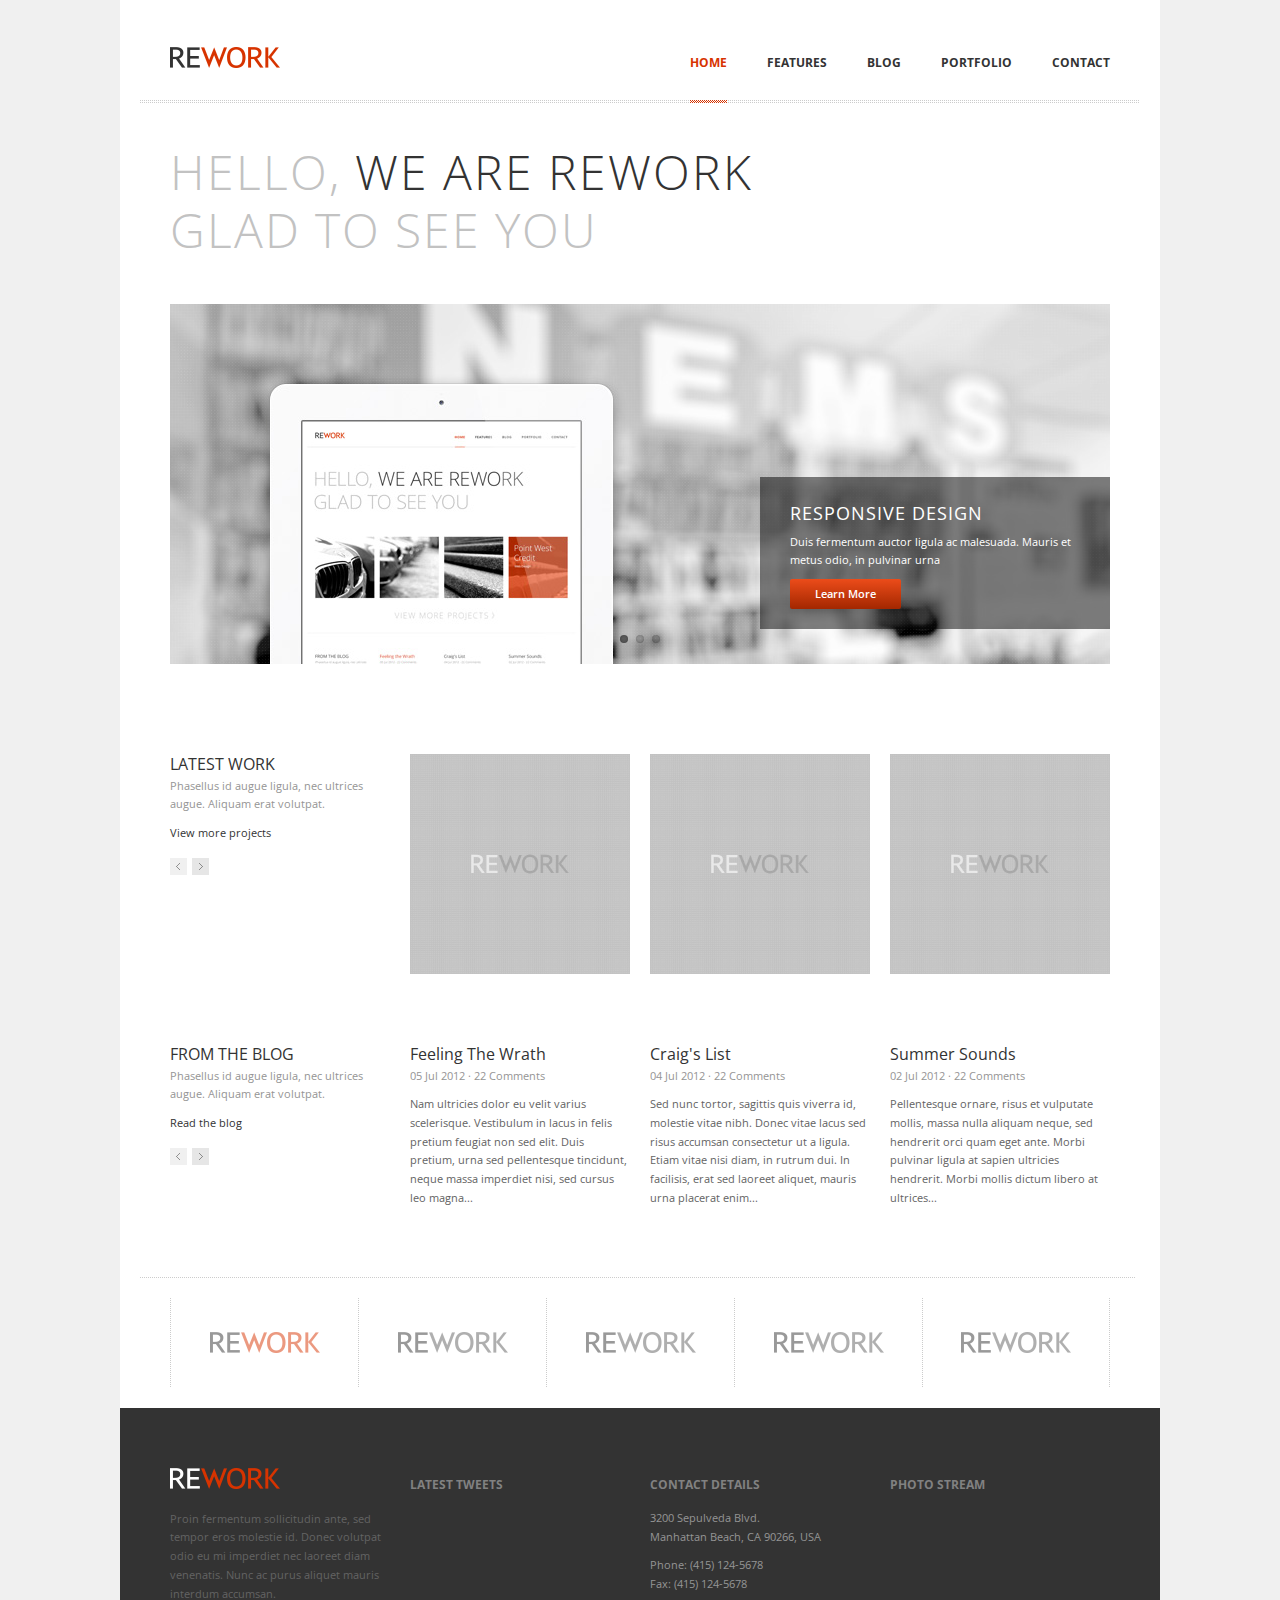
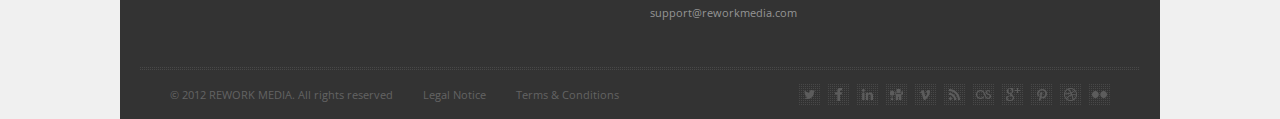
<file: rework/index.html>
<!DOCTYPE html>
<html lang="en">
<head>

    <meta charset="utf-8">
    <meta http-equiv="X-UA-Compatible" content="IE=edge,chrome=1">
    <meta name="viewport" content="width=device-width, initial-scale=1, maximum-scale=1">
    
    <title>REWORK - Responsive HTML Template Preview - Themeforest</title>
    
    <meta name="description" content="">
    <meta name="author" content="">
    
    <link rel="stylesheet" href="css/style.css" media="screen" />
    <link rel="stylesheet" href="http://fonts.googleapis.com/css?family=Open+Sans:400italic,400,300,700" />
    <link rel="stylesheet" href="css/flexslider.css" media="screen" />
    <link rel="stylesheet" href="css/magnific-popup.css" media="screen" />

    <script src="js/jquery-1.7.2.min.js"></script>
    <script src="js/jquery.ui.widget.min.js"></script>
    <script src="js/jquery.ui.accordion.min.js"></script>
    <script src="js/jquery.ui.tabs.min.js"></script>
    <script src="js/jQuery.BlackAndWhite.min.js"></script>
    <script src="js/jquery.easing-1.3.min.js"></script>
    <script src="js/jquery.fitvid.js"></script>
    <script src="js/jquery.magnific-popup.min.js"></script>
    <script src="js/jquery.flexslider-min.js"></script>
    <script src="js/jquery.isotope.min.js"></script>
    <script src="js/jquery.jcarousel.min.js"></script>
    <script src="js/jquery.jtweetsanywhere-1.3.1.min.js"></script>
    <script src="js/jquery.touchSwipe.min.js"></script>
    <script src="js/jquery.zflickrfeed.min.js"></script>
    <script src="js/respond.min.js"></script>
    <script src="js/selectnav.min.js"></script>
    <script src="js/custom.js"></script>
    <!--[if (gte IE 6)&(lte IE 8)]>
      <script type="text/javascript" src="js/selectivizr-min.js"></script>
    <![endif]-->

</head>
<body>

<!-- Main Container -->
<div id="body-wrapper">

    <!-- Header -->
    <div id="header" class="container clearfix">

        <a href="index.html" id="logo"><img src="images/logo.png" alt="" /></a>

        <!-- Navigation -->
        <ul id="navigation">
            <li class="current">
                <a href="index.html">Home</a>
                <ul>
                    <li><a href="homepage_v2.html">Simple Version</a></li>
                </ul>
            </li>
            <li>
                <a href="about.html">Features</a>
                <ul>
                    <li><a href="about.html">About Us</a></li>
                    <li><a href="services.html">Services</a></li>
                    <li><a href="pricing_tables.html">Pricing Tables</a></li>
                    <li><a href="#">Third Navigation Level<i></i></a>
                        <ul>
                            <li><a href="#">Amazing things</a></li>
                            <li><a href="#">that bring</a></li>
                            <li><a href="#">positive results</a></li> 
                        </ul>
                    </li>
                    <li><a href="shortcodes.html">Shortcodes</a></li>
                </ul>
            </li>
            <li>
                <a href="blog.html">Blog</a>
                <ul>
                    <li><a href="blog_post.html">Single Post</a></li>
                    <li><a href="blog_v2.html">Alternative Version</a></li>
                </ul>
            </li>
            <li>
                <a href="portfolio_4_col.html">Portfolio</a>
                <ul>
                    <li><a href="portfolio_2_col.html">2 Columns</a></li>
                    <li><a href="portfolio_3_col.html">3 Columns</a></li>
                    <li><a href="portfolio_4_col.html">4 Columns</a></li>
                    <li><a href="portfolio_details.html">Single Project</a></li>
                    <li><a href="portfolio_v2.html">Alternative Version</a></li>
                </ul>
            </li>
            <li>
                <a href="contact.html">Contact</a>
            </li>
        </ul>
        <!-- /Navigation -->
        
    </div>
    <!-- /Header -->


    <!-- Content -->
    <div id="content" class="container clearfix">

        <h1 class="page-title">Hello, <span class="accent">we are Rework</span><br />glad to see you</h1>

        <!-- Slider -->
        <div id="main-slider" class="flexslider">
            <ul class="slides">
              <li>
                <img src="images/content/slide_01.jpg" alt="" />
                <div class="flex-caption">
                    <h3>Responsive Design</h3> <p>Duis fermentum auctor ligula ac malesuada. Mauris et metus odio, in pulvinar urna</p> <a href="#" class="button red">Learn More</a>
                </div>
              </li>
              <li>
                <img src="images/content/slide_02.jpg" alt="" />
                <div class="flex-caption">
                    <h3>Unique page layouts</h3> <p>Mauris sodales neque vitae justo sollicitudin aliquet sit amet diam. Curabitur sed fermentum dolor.</p> <a href="#" class="button red">Learn More</a>
                </div>
              </li>
              <li>
                <img src="images/content/slide_03.jpg" alt="" />
                <div class="flex-caption">
                    <h3>Even more innovation</h3> <p>Lorem ipsum dolor sit amet, consectetur adipiscing elit. Cras dui orci, dapibus non luctus, ultrices vel nunc. Donec lacinia mattis erat sit amet blandit.</p> <a href="#" class="button red">Learn More</a>
                </div>
              </li>
            </ul>
        </div>
        <!-- /Slider -->

        <!-- Project Carousel -->
        <div id="project-wrapper" class="clearfix">

            <div class="section-title one-fourth">
                <h4>Latest Work</h4>
                <p>Phasellus id augue ligula, nec ultrices augue. Aliquam erat volutpat.</p>
                <p><a href="portfolio_4_col.html">View more projects</a></p>
                <div class="carousel-nav">
                    <a id="project-prev" class="jcarousel-prev" href=""></a>
                    <a id="project-next" class="jcarousel-next" href=""></a>
                </div>
            </div>

            <ul class="project-carousel">
                <li>
                    <div class="project-item">
                        <img src="images/content/project_4_01.jpg" alt="" />
                        <div class="overlay">
                            <a href="images/content/project_4_01.jpg" class="lightbox-link folio" rel="gallery"></a>
                            <a href="portfolio_details.html"><h5>Enhancing the moment</h5></a>
                            <p>Web Design</p>
                        </div>
                    </div>
                </li>
                <li>
                    <div class="project-item">
                        <img src="images/content/project_4_02.jpg" alt="" />
                        <div class="overlay">
                            <a href="images/content/project_4_02.jpg" class="lightbox-link folio" rel="gallery"></a>
                            <a href="portfolio_details.html"><h5>Connecting pictures</h5></a>
                            <p>Motion Graphics</p>
                        </div>
                    </div>
                </li>
                <li>
                    <div class="project-item">
                        <img src="images/content/project_4_03.jpg" alt="" />
                        <div class="overlay">
                            <a href="images/content/project_4_03.jpg" class="lightbox-link folio" rel="gallery"></a>
                            <a href="portfolio_details.html"><h5>Real-world workflow</h5></a>
                            <p>Artwork</p>
                        </div>
                    </div>
                </li>
                <li>
                    <div class="project-item">
                        <img src="images/content/project_4_04.jpg" alt="" />
                        <div class="overlay">
                            <a href="images/content/project_4_04.jpg" class="lightbox-link folio" rel="gallery"></a>
                            <a href="portfolio_details.html"><h5>Completing the story</h5></a>
                            <p>Web Design</p>
                        </div>
                    </div>
                </li>
                <li>
                    <div class="project-item">
                        <img src="images/content/project_4_05.jpg" alt="" />
                        <div class="overlay">
                            <a href="images/content/project_4_05.jpg" class="lightbox-link folio" rel="gallery"></a>
                            <a href="portfolio_details.html"><h5>Through the roads</h5></a>
                            <p>Animation</p>
                        </div>
                    </div>
                </li>
                <li>
                    <div class="project-item">
                        <img src="images/content/project_4_06.jpg" alt="" />
                        <div class="overlay">
                            <a href="images/content/project_4_06.jpg" class="lightbox-link folio" rel="gallery"></a>
                            <a href="portfolio_details.html"><h5>The past</h5></a>
                            <p>Print Design</p>
                        </div>
                    </div>
                </li>
            </ul>
        </div>
        <!-- /Project Carousel -->

        <!-- Blog Carousel -->
        <div id="blog-wrapper" class="clearfix">

            <div class="section-title one-fourth">
                <h4>From the blog</h4>
                <p>Phasellus id augue ligula, nec ultrices augue. Aliquam erat volutpat.</p>
                <p><a href="blog.html">Read the blog</a></p>
                <div class="carousel-nav">
                    <a id="blog-prev" class="jcarousel-prev" href=""></a>
                    <a id="blog-next" class="jcarousel-next" href=""></a>
                </div>
            </div>
            
            <ul class="blog-carousel">
                <li>
                    <a href="blog_post.html">
                        <h4>Feeling the Wrath</h4>
                    </a>
                    <span class="date">05 Jul 2012 · 22 Comments</span>
                    <p>Nam ultricies dolor eu velit varius scelerisque. Vestibulum in lacus in felis pretium feugiat non sed elit. Duis pretium, urna sed pellentesque tincidunt, neque massa imperdiet nisi, sed cursus leo magna...</p>
                </li>
                <li>
                    <a href="blog_post.html">
                        <h4>Craig's List</h4>
                    </a>
                    <span class="date">04 Jul 2012 · 22 Comments</span>
                    <p>Sed nunc tortor, sagittis quis viverra id, molestie vitae nibh. Donec vitae lacus sed risus accumsan consectetur ut a ligula. Etiam vitae nisi diam, in rutrum dui. In facilisis, erat sed laoreet aliquet, mauris urna placerat enim...</p>
                </li>
                <li>
                    <a href="blog_post.html">
                        <h4>Summer Sounds</h4>
                    </a>
                    <span class="date">02 Jul 2012 · 22 Comments</span>
                    <p>Pellentesque ornare, risus et vulputate mollis, massa nulla aliquam neque, sed hendrerit orci quam eget ante. Morbi pulvinar ligula at sapien ultricies hendrerit. Morbi mollis dictum libero at ultrices...</p>
                </li>
                <li>
                    <a href="blog_post.html">
                        <h4>Following Our Dreams</h4>
                    </a>
                    <span class="date">05 Jul 2012 · 22 Comments</span>
                    <p>Nam ultricies dolor eu velit varius scelerisque. Vestibulum in lacus in felis pretium feugiat non sed elit. Duis pretium, urna sed pellentesque tincidunt, neque massa imperdiet nisi, sed cursus leo magna...</p>
                </li>
                <li>
                    <a href="blog_post.html">
                        <h4>Sleeping Easy</h4>
                    </a>
                    <span class="date">04 Jul 2012 · 22 Comments</span>
                    <p>Sed nunc tortor, sagittis quis viverra id, molestie vitae nibh. Donec vitae lacus sed risus accumsan consectetur ut a ligula. Etiam vitae nisi diam, in rutrum dui. In facilisis, erat sed laoreet aliquet, mauris urna placerat enim...</p>
                </li>
                <li>
                    <a href="blog_post.html">
                        <h4>Discovery Channel</h4>
                    </a>
                    <span class="date">02 Jul 2012 · 22 Comments</span>
                    <p>Pellentesque ornare, risus et vulputate mollis, massa nulla aliquam neque, sed hendrerit orci quam eget ante. Morbi pulvinar ligula at sapien ultricies hendrerit. Morbi mollis dictum libero at ultrices...</p>
                </li>
            </ul>
        </div>
        <!-- /Blog Carousel -->

        <!-- Logo List -->
        <div class="logo-list">
            <ul>
                <li><a href=""><div class="bw-wrapper"><img src="images/content/logo_list_01.png" alt="" /></div></a></li>
                <li><a href=""><div class="bw-wrapper"><img src="images/content/logo_list_02.png" alt="" /></div></a></li>
                <li><a href=""><div class="bw-wrapper"><img src="images/content/logo_list_03.png" alt="" /></div></a></li>
                <li><a href=""><div class="bw-wrapper"><img src="images/content/logo_list_04.png" alt="" /></div></a></li>
                <li><a href=""><div class="bw-wrapper"><img src="images/content/logo_list_05.png" alt="" /></div></a></li>
            </ul>
        </div>
        <!-- /Logo List -->

    </div>
    <!-- /Content -->

    <!-- Footer -->
    <div id="footer">
        <div class="container clearfix">

            <!-- About -->
            <div class="one-fourth">
                <a href="index.html" class="logo"><img src="images/logo_footer.png" alt="" /></a>
                <p>Proin fermentum sollicitudin ante, sed tempor eros molestie id. Donec volutpat odio eu mi imperdiet nec laoreet diam venenatis. Nunc ac purus aliquet mauris interdum accumsan.</p>
            </div>
            <!-- /About -->

            <!-- Twitter Feed -->
            <div class="one-fourth">
                <h3>Latest Tweets</h3>
                <div id="twitter-feed-footer" class="twitter-feed"></div>
            </div>
            <!-- /Twitter Feed -->

            <!-- Contacts -->
            <div class="one-fourth">
                <h3>Contact Details</h3>
                <p class="address">3200 Sepulveda Blvd. <br />Manhattan Beach, CA 90266, USA</p>
                <p class="phone">Phone: (415) 124-5678 <br />Fax: (415) 124-5678</p>
                <p class="email">support@reworkmedia.com</p>
            </div>
            <!-- /Contacts -->

            <!-- Photo Stream -->
            <div class="one-fourth last">
                <h3>Photo Stream</h3>
                <div class="photo-stream"></div>
            </div>
            <!-- /Photo Stream -->

        </div>

        <div class="clear"></div>

        <div class="info container clearfix">

            <!-- Copyright -->
            <ul class="copyright">
                <li>© 2012 REWORK MEDIA. All rights reserved</li>
                <li><a href="">Legal Notice</a></li>
                <li><a href="">Terms & Conditions</a></li>
            </ul>
            <!-- /Copyright -->

            <!-- Social Links -->
            <ul class="social-links">
                <li class="twitter"><a href="">Twitter</a></li>
                <li class="facebook"><a href="">Facebook</a></li>
                <li class="linkedin"><a href="">LinkedIn</a></li>
                <li class="digg"><a href="">Digg</a></li>
                <li class="vimeo"><a href="">Vimeo</a></li>
                <li class="rss"><a href="">Rss</a></li>
                <li class="lastfm"><a href="">Last.FM</a></li>
                <li class="google"><a href="">Google+</a></li>
                <li class="pin"><a href="">Pinterest</a></li>
                <li class="dribbble"><a href="">Dribbble</a></li>
                <li class="flickr"><a href="">Flickr</a></li>
            </ul>
            <!-- /Social Links -->

        </div>
    </div>
    <!-- /Footer -->

</div>
<!-- /Main Container -->

<!-- Back to Top -->
<div id="back-top"><a href="#top"></a></div>
<!-- /Back to Top -->

</body>
</html>
</file>
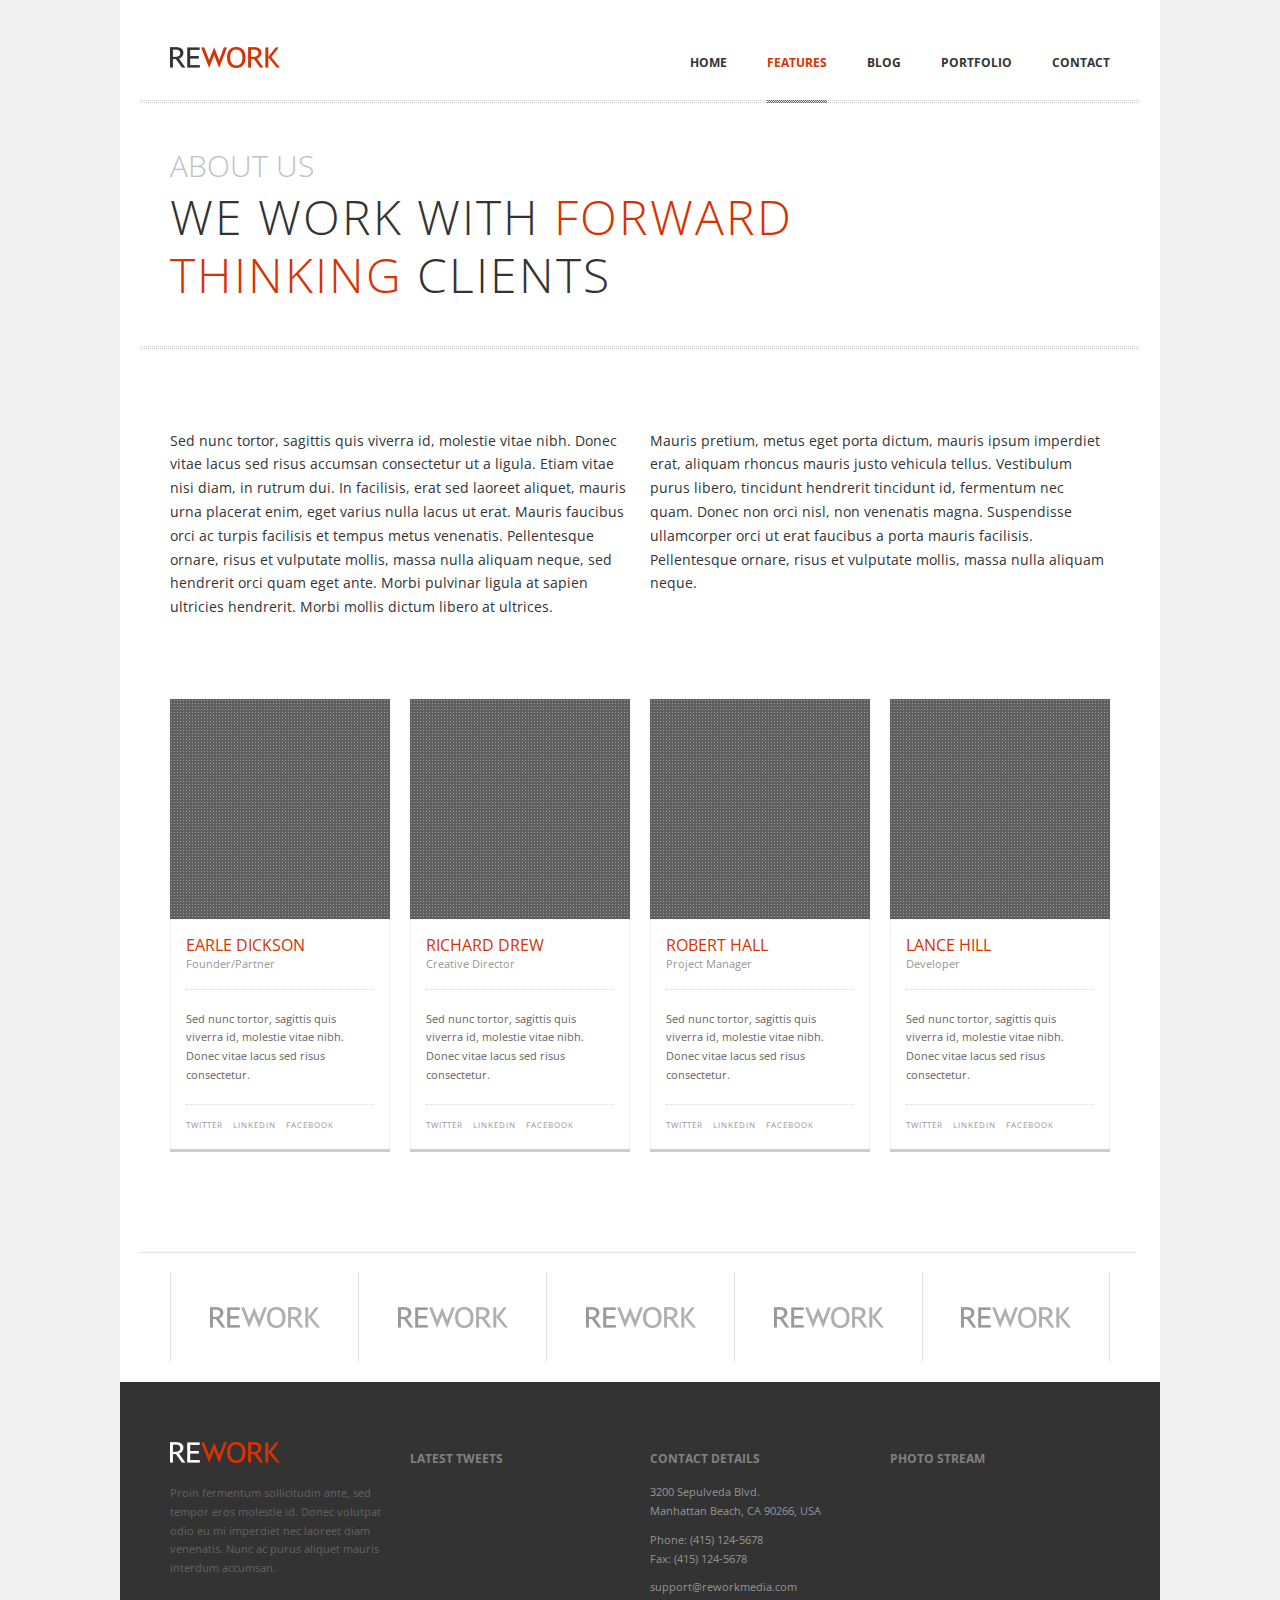
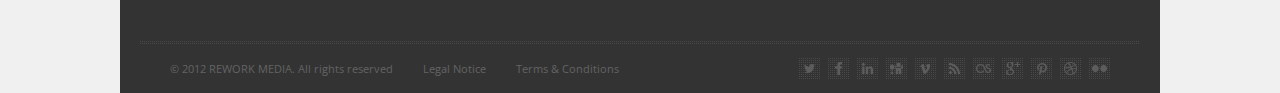
<file: rework/about.html>
<!DOCTYPE html>
<html lang="en">
<head>

    <meta charset="utf-8">
    <meta http-equiv="X-UA-Compatible" content="IE=edge,chrome=1">
    <meta name="viewport" content="width=device-width, initial-scale=1, maximum-scale=1">
    
    <title>REWORK - Responsive HTML Template Preview - Themeforest</title>
    
    <meta name="description" content="">
    <meta name="author" content="">
    
    <link rel="stylesheet" href="css/style.css" media="screen" />
    <link rel="stylesheet" href="http://fonts.googleapis.com/css?family=Open+Sans:400italic,400,300,700" />
    <link rel="stylesheet" href="css/flexslider.css" media="screen" />
    <link rel="stylesheet" href="css/magnific-popup.css" media="screen" />

    <script src="js/jquery-1.7.2.min.js"></script>
    <script src="js/jquery.ui.widget.min.js"></script>
    <script src="js/jquery.ui.accordion.min.js"></script>
    <script src="js/jquery.ui.tabs.min.js"></script>
    <script src="js/jQuery.BlackAndWhite.min.js"></script>
    <script src="js/jquery.easing-1.3.min.js"></script>
    <script src="js/jquery.fitvid.js"></script>
    <script src="js/jquery.magnific-popup.min.js"></script>
    <script src="js/jquery.flexslider-min.js"></script>
    <script src="js/jquery.isotope.min.js"></script>
    <script src="js/jquery.jcarousel.min.js"></script>
    <script src="js/jquery.jtweetsanywhere-1.3.1.min.js"></script>
    <script src="js/jquery.touchSwipe.min.js"></script>
    <script src="js/jquery.zflickrfeed.min.js"></script>
    <script src="js/respond.min.js"></script>
    <script src="js/selectnav.min.js"></script>
    <script src="js/custom.js"></script>
    <!--[if (gte IE 6)&(lte IE 8)]>
      <script type="text/javascript" src="js/selectivizr-min.js"></script>
    <![endif]-->

</head>
<body>

<!-- Main Container -->
<div id="body-wrapper">

    <!-- Header -->
    <div id="header" class="container clearfix">

        <a href="index.html" id="logo"><img src="images/logo.png" alt="" /></a>

        <!-- Navigation -->
        <ul id="navigation">
            <li>
                <a href="index.html">Home</a>
                <ul>
                    <li><a href="homepage_v2.html">Simple Version</a></li>
                </ul>
            </li>
            <li class="current">
                <a href="about.html">Features</a>
                <ul>
                    <li><a href="about.html">About Us</a></li>
                    <li><a href="services.html">Services</a></li>
                    <li><a href="pricing_tables.html">Pricing Tables</a></li>
                    <li><a href="#">Third Navigation Level<i></i></a>
                        <ul>
                            <li><a href="#">Amazing things</a></li>
                            <li><a href="#">that bring</a></li>
                            <li><a href="#">positive results</a></li> 
                        </ul>
                    </li>
                    <li><a href="shortcodes.html">Shortcodes</a></li>
                </ul>
            </li>
            <li>
                <a href="blog.html">Blog</a>
                <ul>
                    <li><a href="blog_post.html">Single Post</a></li>
                    <li><a href="blog_v2.html">Alternative Version</a></li>
                </ul>
            </li>
            <li>
                <a href="portfolio_4_col.html">Portfolio</a>
                <ul>
                    <li><a href="portfolio_2_col.html">2 Columns</a></li>
                    <li><a href="portfolio_3_col.html">3 Columns</a></li>
                    <li><a href="portfolio_4_col.html">4 Columns</a></li>
                    <li><a href="portfolio_details.html">Single Project</a></li>
                    <li><a href="portfolio_v2.html">Alternative Version</a></li>
                </ul>
            </li>
            <li>
                <a href="contact.html">Contact</a>
            </li>
        </ul>
        <!-- /Navigation -->
        
    </div>
    <!-- /Header -->


    <!-- Content -->
    <div id="content" class="container clearfix">

        <h1 class="page-title-inner"><span class="section-title">About us</span> We work with <span class="accent">forward<br /> thinking</span> clients</h1>

        <!-- Intro -->
        <div class="about-intro one-half">
            Sed nunc tortor, sagittis quis viverra id, molestie vitae nibh. Donec vitae lacus sed risus accumsan consectetur ut a ligula. Etiam vitae nisi diam, in rutrum dui. In facilisis, erat sed laoreet aliquet, mauris urna placerat enim, eget varius nulla lacus ut erat. Mauris faucibus orci ac turpis facilisis et tempus metus venenatis. Pellentesque ornare, risus et vulputate mollis, massa nulla aliquam neque, sed hendrerit orci quam eget ante. Morbi pulvinar ligula at sapien ultricies hendrerit. Morbi mollis dictum libero at ultrices.
        </div>
        <div class="about-intro one-half last">
            Mauris pretium, metus eget porta dictum, mauris ipsum imperdiet erat, aliquam rhoncus mauris justo vehicula tellus. Vestibulum purus libero, tincidunt hendrerit tincidunt id, fermentum nec quam. Donec non orci nisl, non venenatis magna. Suspendisse ullamcorper orci ut erat faucibus a porta mauris facilisis. Pellentesque ornare, risus et vulputate mollis, massa nulla aliquam neque.
        </div>
        <!-- /Intro -->

        <div class="clear"></div>

        <!-- Team -->
        <div class="team-member one-fourth">
            <div class="member-photo"><div class="bw-wrapper"><img src="images/content/team_member_01.jpg" alt=""></div></div>
            <div class="member-info">
                <h4>Earle Dickson</h4>
                <span class="position">Founder/Partner</span>
                <p>Sed nunc tortor, sagittis quis viverra id, molestie vitae nibh. Donec vitae lacus sed risus consectetur.</p>
                <ul class="member-social-links">
                    <li><a href="">Twitter</a></li>
                    <li><a href="">LinkedIn</a></li>
                    <li><a href="">facebook</a></li>
                </ul>
            </div>
        </div>
        <div class="team-member one-fourth">
            <div class="member-photo"><div class="bw-wrapper"><img src="images/content/team_member_02.jpg" alt=""></div></div>
            <div class="member-info">
                <h4>Richard Drew</h4>
                <span class="position">Creative Director</span>
                <p>Sed nunc tortor, sagittis quis viverra id, molestie vitae nibh. Donec vitae lacus sed risus consectetur.</p>
                <ul class="member-social-links">
                    <li><a href="">Twitter</a></li>
                    <li><a href="">LinkedIn</a></li>
                    <li><a href="">facebook</a></li>
                </ul>
            </div>
        </div>
        <div class="team-member one-fourth">
            <div class="member-photo"><div class="bw-wrapper"><img src="images/content/team_member_03.jpg" alt=""></div></div>
            <div class="member-info">
                <h4>Robert Hall</h4>
                <span class="position">Project Manager</span>
                <p>Sed nunc tortor, sagittis quis viverra id, molestie vitae nibh. Donec vitae lacus sed risus consectetur.</p>
                <ul class="member-social-links">
                    <li><a href="">Twitter</a></li>
                    <li><a href="">LinkedIn</a></li>
                    <li><a href="">facebook</a></li>
                </ul>
            </div>
        </div>
        <div class="team-member one-fourth last">
            <div class="member-photo"><div class="bw-wrapper"><img src="images/content/team_member_04.jpg" alt=""></div></div>
            <div class="member-info">
                <h4>Lance Hill</h4>
                <span class="position">Developer</span>
                <p>Sed nunc tortor, sagittis quis viverra id, molestie vitae nibh. Donec vitae lacus sed risus consectetur.</p>
                <ul class="member-social-links">
                    <li><a href="">Twitter</a></li>
                    <li><a href="">LinkedIn</a></li>
                    <li><a href="">facebook</a></li>
                </ul>
            </div>
        </div>
        <!-- /Team -->

        <!-- Logo List -->
        <div class="logo-list">
            <ul>
                <li><a href=""><div class="bw-wrapper"><img src="images/content/logo_list_01.png" alt="" /></div></a></li>
                <li><a href=""><div class="bw-wrapper"><img src="images/content/logo_list_02.png" alt="" /></div></a></li>
                <li><a href=""><div class="bw-wrapper"><img src="images/content/logo_list_03.png" alt="" /></div></a></li>
                <li><a href=""><div class="bw-wrapper"><img src="images/content/logo_list_04.png" alt="" /></div></a></li>
                <li><a href=""><div class="bw-wrapper"><img src="images/content/logo_list_05.png" alt="" /></div></a></li>
            </ul>
        </div>
        <!-- /Logo List -->

    </div>
    <!-- /Content -->

    <!-- Footer -->
    <div id="footer">
        <div class="container clearfix">

            <!-- About -->
            <div class="one-fourth">
                <a href="index.html" class="logo"><img src="images/logo_footer.png" alt="" /></a>
                <p>Proin fermentum sollicitudin ante, sed tempor eros molestie id. Donec volutpat odio eu mi imperdiet nec laoreet diam venenatis. Nunc ac purus aliquet mauris interdum accumsan.</p>
            </div>
            <!-- /About -->

            <!-- Twitter Feed -->
            <div class="one-fourth">
                <h3>Latest Tweets</h3>
                <div id="twitter-feed-footer" class="twitter-feed"></div>
            </div>
            <!-- /Twitter Feed -->

            <!-- Contacts -->
            <div class="one-fourth">
                <h3>Contact Details</h3>
                <p class="address">3200 Sepulveda Blvd. <br />Manhattan Beach, CA 90266, USA</p>
                <p class="phone">Phone: (415) 124-5678 <br />Fax: (415) 124-5678</p>
                <p class="email">support@reworkmedia.com</p>
            </div>
            <!-- /Contacts -->

            <!-- Photo Stream -->
            <div class="one-fourth last">
                <h3>Photo Stream</h3>
                <div class="photo-stream"></div>
            </div>
            <!-- /Photo Stream -->

        </div>

        <div class="clear"></div>

        <div class="info container clearfix">

            <!-- Copyright -->
            <ul class="copyright">
                <li>© 2012 REWORK MEDIA. All rights reserved</li>
                <li><a href="">Legal Notice</a></li>
                <li><a href="">Terms & Conditions</a></li>
            </ul>
            <!-- /Copyright -->

            <!-- Social Links -->
            <ul class="social-links">
                <li class="twitter"><a href="">Twitter</a></li>
                <li class="facebook"><a href="">Facebook</a></li>
                <li class="linkedin"><a href="">LinkedIn</a></li>
                <li class="digg"><a href="">Digg</a></li>
                <li class="vimeo"><a href="">Vimeo</a></li>
                <li class="rss"><a href="">Rss</a></li>
                <li class="lastfm"><a href="">Last.FM</a></li>
                <li class="google"><a href="">Google+</a></li>
                <li class="pin"><a href="">Pinterest</a></li>
                <li class="dribbble"><a href="">Dribbble</a></li>
                <li class="flickr"><a href="">Flickr</a></li>
            </ul>
            <!-- /Social Links -->

        </div>
    </div>
    <!-- /Footer -->

</div>
<!-- /Main Container -->

<!-- Back to Top -->
<div id="back-top"><a href="#top"></a></div>
<!-- /Back to Top -->

</body>
</html>
</file>
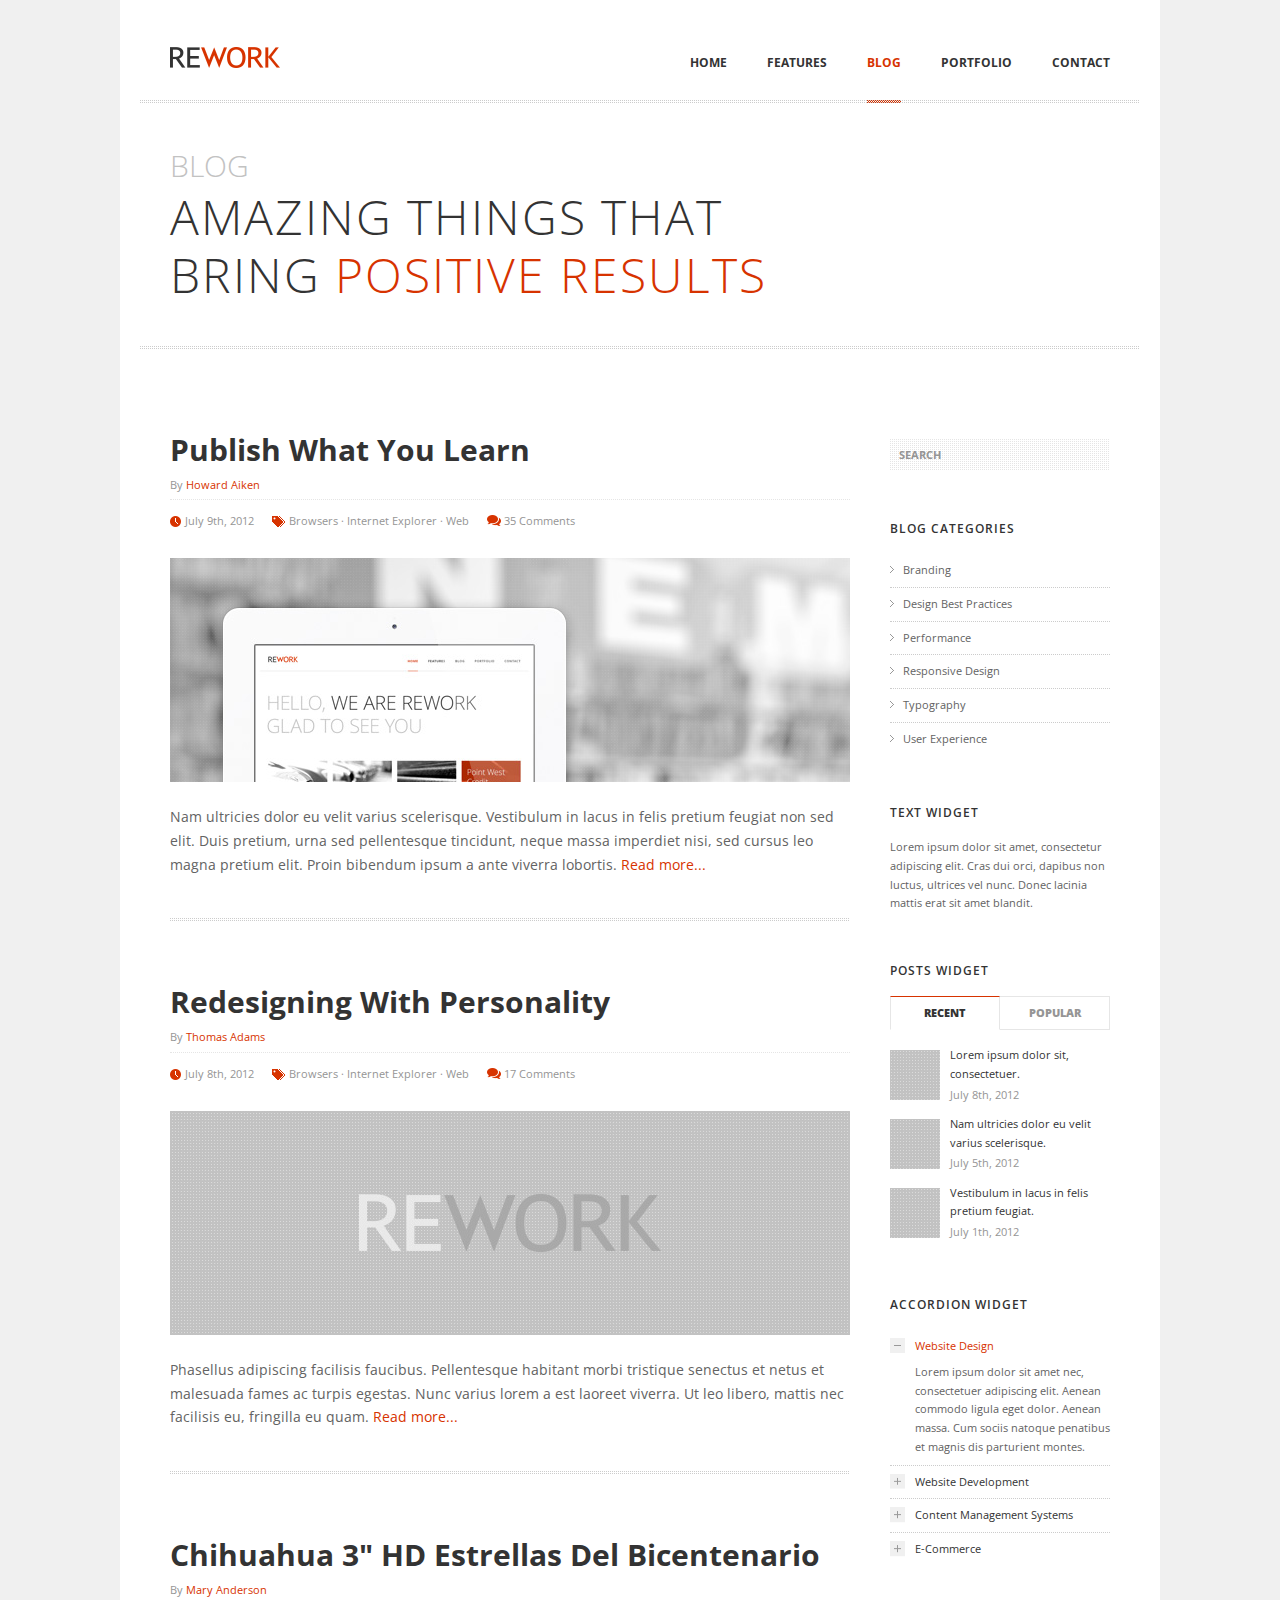
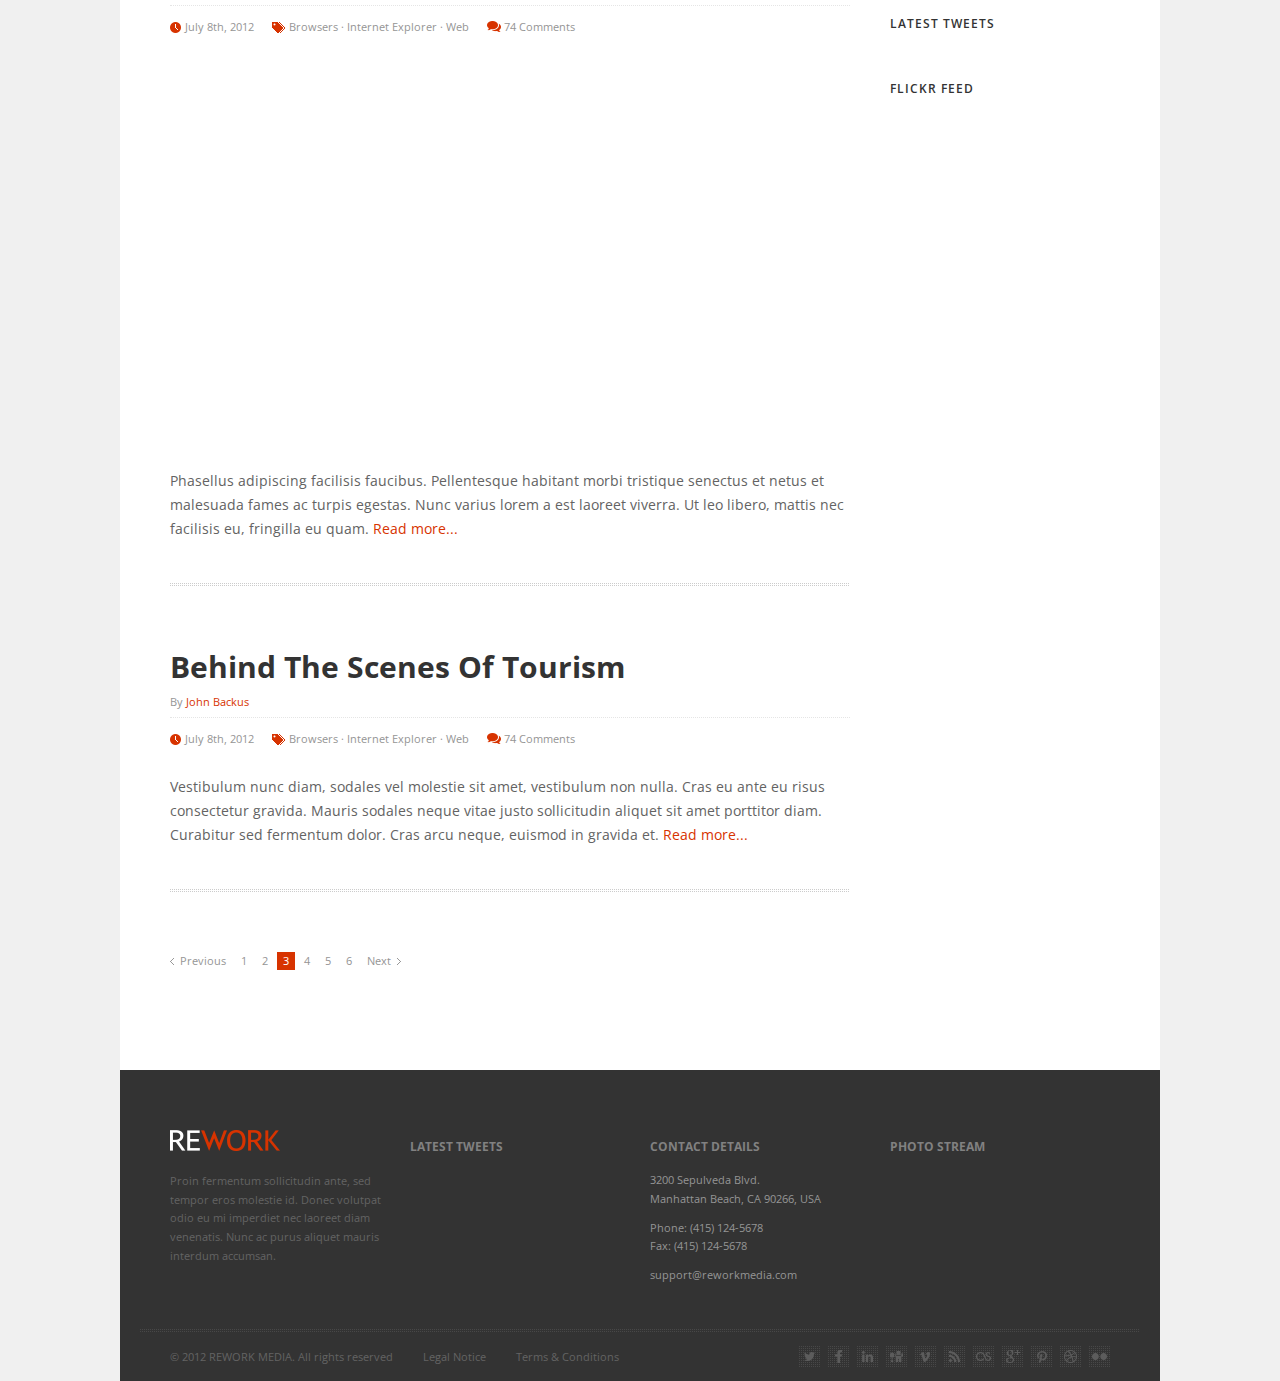
<file: rework/blog.html>
<!DOCTYPE html>
<html lang="en">
<head>

    <meta charset="utf-8">
    <meta http-equiv="X-UA-Compatible" content="IE=edge,chrome=1">
    <meta name="viewport" content="width=device-width, initial-scale=1, maximum-scale=1">
    
    <title>REWORK - Responsive HTML Template Preview - Themeforest</title>
    
    <meta name="description" content="">
    <meta name="author" content="">
    
    <link rel="stylesheet" href="css/style.css" media="screen" />
    <link rel="stylesheet" href="http://fonts.googleapis.com/css?family=Open+Sans:400italic,400,300,700" />
    <link rel="stylesheet" href="css/flexslider.css" media="screen" />
    <link rel="stylesheet" href="css/magnific-popup.css" media="screen" />

    <script src="js/jquery-1.7.2.min.js"></script>
    <script src="js/jquery.ui.widget.min.js"></script>
    <script src="js/jquery.ui.accordion.min.js"></script>
    <script src="js/jquery.ui.tabs.min.js"></script>
    <script src="js/jQuery.BlackAndWhite.min.js"></script>
    <script src="js/jquery.easing-1.3.min.js"></script>
    <script src="js/jquery.fitvid.js"></script>
    <script src="js/jquery.magnific-popup.min.js"></script>
    <script src="js/jquery.flexslider-min.js"></script>
    <script src="js/jquery.isotope.min.js"></script>
    <script src="js/jquery.jcarousel.min.js"></script>
    <script src="js/jquery.jtweetsanywhere-1.3.1.min.js"></script>
    <script src="js/jquery.touchSwipe.min.js"></script>
    <script src="js/jquery.zflickrfeed.min.js"></script>
    <script src="js/respond.min.js"></script>
    <script src="js/selectnav.min.js"></script>
    <script src="js/custom.js"></script>
    <!--[if (gte IE 6)&(lte IE 8)]>
      <script type="text/javascript" src="js/selectivizr-min.js"></script>
    <![endif]-->

</head>
<body>

<!-- Main Container -->
<div id="body-wrapper">

    <!-- Header -->
    <div id="header" class="container clearfix">

        <a href="index.html" id="logo"><img src="images/logo.png" alt="" /></a>

        <!-- Navigation -->
        <ul id="navigation">
            <li>
                <a href="index.html">Home</a>
                <ul>
                    <li><a href="homepage_v2.html">Simple Version</a></li>
                </ul>
            </li>
            <li>
                <a href="about.html">Features</a>
                <ul>
                    <li><a href="about.html">About Us</a></li>
                    <li><a href="services.html">Services</a></li>
                    <li><a href="pricing_tables.html">Pricing Tables</a></li>
                    <li><a href="#">Third Navigation Level<i></i></a>
                        <ul>
                            <li><a href="#">Amazing things</a></li>
                            <li><a href="#">that bring</a></li>
                            <li><a href="#">positive results</a></li> 
                        </ul>
                    </li>
                    <li><a href="shortcodes.html">Shortcodes</a></li>
                </ul>
            </li>
            <li class="current">
                <a href="blog.html">Blog</a>
                <ul>
                    <li><a href="blog_post.html">Single Post</a></li>
                    <li><a href="blog_v2.html">Alternative Version</a></li>
                </ul>
            </li>
            <li>
                <a href="portfolio_4_col.html">Portfolio</a>
                <ul>
                    <li><a href="portfolio_2_col.html">2 Columns</a></li>
                    <li><a href="portfolio_3_col.html">3 Columns</a></li>
                    <li><a href="portfolio_4_col.html">4 Columns</a></li>
                    <li><a href="portfolio_details.html">Single Project</a></li>
                    <li><a href="portfolio_v2.html">Alternative Version</a></li>
                </ul>
            </li>
            <li>
                <a href="contact.html">Contact</a>
            </li>
        </ul>
        <!-- /Navigation -->
        
    </div>
    <!-- /Header -->


    <!-- Content -->
    <div id="content" class="container clearfix">

        <h1 class="page-title-inner"><span class="section-title">Blog</span> Amazing things that<br /> bring <span class="accent">positive results</span></h1>

        <!-- Main Content -->
        <div id="main">

            <!-- Normal Post -->
            <div class="post clearfix">
                <a href="blog_post.html"><h2>Publish What You Learn</h2></a>
                <ul class="post-meta">
                    <li class="author">By <a href="">Howard Aiken</a></li>
                    <li class="date">July 9th, 2012</li>
                    <li class="tags"><a href="">Browsers</a> · <a href="">Internet Explorer</a> · <a href="">Web</a></li>
                    <li class="comments"><a href="">35 Comments</a></li>
                </ul>
                <div class="post-entry">
                    <a href="blog_post.html" title=""><img src="images/content/blog_post_01.jpg" alt="" class="image" /></a>
                    <p>
                        Nam ultricies dolor eu velit varius scelerisque. Vestibulum in lacus in felis pretium feugiat non sed elit. Duis pretium, urna sed pellentesque tincidunt, neque massa imperdiet nisi, sed cursus leo magna pretium elit. Proin bibendum ipsum a ante viverra lobortis. <a href="">Read more...</a>
                    </p>
                </div>
            </div>
            <!-- /Normal Post -->

            <!-- Post With Slider -->
            <div class="post clearfix">
                <a href="blog_post.html"><h2>Redesigning With Personality</h2></a>
                <ul class="post-meta">
                    <li class="author">By <a href="">Thomas Adams</a></li>
                    <li class="date">July 8th, 2012</li>
                    <li class="tags"><a href="">Browsers</a> · <a href="">Internet Explorer</a> · <a href="">Web</a></li>
                    <li class="comments"><a href="">17 Comments</a></li>
                </ul>
                <div class="post-entry">
                    <div class="flexslider image-slider">
                        <ul class="slides">
                            <li>
                                <img src="images/content/blog_slide_01.jpg" alt="" />
                            </li>
                            <li>
                                <img src="images/content/blog_slide_02.jpg" alt="" />
                            </li>
                            <li>
                                <img src="images/content/blog_slide_03.jpg" alt="" />
                            </li>
                        </ul>
                    </div>
                    <p>
                        Phasellus adipiscing facilisis faucibus. Pellentesque habitant morbi tristique senectus et netus et malesuada fames ac turpis egestas. Nunc varius lorem a est laoreet viverra. Ut leo libero, mattis nec facilisis eu, fringilla eu quam. <a href="">Read more...</a>
                    </p>
                </div>
            </div>
            <!-- /Post With Slider -->

            <!-- Post With Video -->
            <div class="post clearfix">
                <a href="blog_post.html"><h2>Chihuahua 3" HD Estrellas Del Bicentenario</h2></a>
                <ul class="post-meta">
                    <li class="author">By <a href="">Mary Anderson</a></li>
                    <li class="date">July 8th, 2012</li>
                    <li class="tags"><a href="">Browsers</a> · <a href="">Internet Explorer</a> · <a href="">Web</a></li>
                    <li class="comments"><a href="">74 Comments</a></li>
                </ul>
                <div class="post-entry">
                    <div class="video">
                        <iframe src="http://player.vimeo.com/video/14351346?title=0&amp;byline=0&amp;portrait=0&amp;color=ffffff" width="680" height="383" frameborder="0" webkitAllowFullScreen mozallowfullscreen allowFullScreen></iframe>
                    </div>
                    <p>
                        Phasellus adipiscing facilisis faucibus. Pellentesque habitant morbi tristique senectus et netus et malesuada fames ac turpis egestas. Nunc varius lorem a est laoreet viverra. Ut leo libero, mattis nec facilisis eu, fringilla eu quam. <a href="">Read more...</a>
                    </p>
                </div>
            </div>
            <!-- /Post With Video -->

            <!-- Simple Post -->
            <div class="post clearfix">
                <a href="blog_post.html"><h2>Behind The Scenes Of Tourism</h2></a>
                <ul class="post-meta">
                    <li class="author">By <a href="">John Backus</a></li>
                    <li class="date">July 8th, 2012</li>
                    <li class="tags"><a href="">Browsers</a> · <a href="">Internet Explorer</a> · <a href="">Web</a></li>
                    <li class="comments"><a href="">74 Comments</a></li>
                </ul>
                <div class="post-entry">
                    <p>
                        Vestibulum nunc diam, sodales vel molestie sit amet, vestibulum non nulla. Cras eu ante eu risus consectetur gravida. Mauris sodales neque vitae justo sollicitudin aliquet sit amet porttitor diam. Curabitur sed fermentum dolor. Cras arcu neque, euismod in gravida et. <a href="">Read more...</a>
                    </p>
                </div>
            </div>
            <!-- /Simple Post -->
        
            <!-- Pagination -->
            <ul class="pagination">
                <li class="prev"><a href="">Previous</a></li>
                <li><a href="">1</a></li>
                <li><a href="">2</a></li>
                <li class="current">3</li>
                <li><a href="">4</a></li>
                <li><a href="">5</a></li>
                <li><a href="">6</a></li>
                <li class="next"><a href="">Next</a></li>
            </ul>
            <!-- /Pagination -->

        </div>
        <!-- /Main Content -->

        <!-- Sidebar -->
        <div id="sidebar">

            <div class="widget widget_search">
                <form action="#" method="get" >
                    <input type="text" value="Search" default-value="Search">
                </form>
            </div>

            <!-- Blog Categories -->
            <div class="widget widget_categories">
                <h3>Blog Categories</h3>
                <ul>
                    <li><a href="">Branding</a></li>
                    <li><a href="">Design Best Practices</a></li>
                    <li><a href="">Performance</a></li>
                    <li><a href="">Responsive Design</a></li>
                    <li><a href="">Typography</a></li>
                    <li><a href="">User Experience</a></li>
                </ul>
            </div>
            <!-- /Blog Categories -->

            <!-- Text Widget -->
            <div class="widget widget_text">
                <h3>Text Widget</h3>
                Lorem ipsum dolor sit amet, consectetur adipiscing elit. Cras dui orci, dapibus non luctus, ultrices vel nunc. Donec lacinia mattis erat sit amet blandit.
            </div>
            <!-- /Text Widget -->

            <!-- Tabs Widget With Posts -->
            <div class="widget pyre_tabs">
                <h3>Posts widget</h3>
                <div class="tabs">
                    <ul>
                        <li><a href="#tabs-1">Recent</a></li>
                        <li><a href="#tabs-2">Popular</a></li>
                    </ul>
                    <div class="tabs-content-wrapper">
                        <div id="tabs-1">
                            <ul class="posts">
                                <li>
                                    <a href="single_post.html"><img src="images/content/posts_widget_01.jpg" alt="" /></a>
                                    <div class="entry">
                                       <a href="single_post.html">Lorem ipsum dolor sit, consectetuer.</a>
                                       <span class="date">July 8th, 2012</span>
                                    </div>
                                </li>
                                <li>
                                    <a href="single_post.html"><img src="images/content/posts_widget_02.jpg" alt="" /></a>
                                    <div class="entry">
                                       <a href="single_post.html">Nam ultricies dolor eu velit varius scelerisque.</a>
                                       <span class="date">July 5th, 2012</span>
                                    </div>
                                </li>
                                <li>
                                    <a href="single_post.html"><img src="images/content/posts_widget_03.jpg" alt="" /></a>
                                    <div class="entry">
                                       <a href="single_post.html">Vestibulum in lacus in felis pretium feugiat. </a>
                                       <span class="date">July 1th, 2012</span>
                                    </div>
                                </li>
                            </ul>
                        </div>
                        <div id="tabs-2">
                            <ul class="posts">
                                <li>
                                    <a href="single_post.html"><img src="images/content/posts_widget_04.jpg" alt="" /></a>
                                    <div class="entry">
                                       <a href="single_post.html">Lorem ipsum dolor sit, consectetuer.</a>
                                       <span class="date">July 8th, 2012</span>
                                    </div>
                                </li>
                                <li>
                                    <a href="single_post.html"><img src="images/content/posts_widget_05.jpg" alt="" /></a>
                                    <div class="entry">
                                       <a href="single_post.html">Nam ultricies dolor eu velit varius scelerisque.</a>
                                       <span class="date">July 5th, 2012</span>
                                    </div>
                                </li>
                                <li>
                                    <a href="single_post.html"><img src="images/content/posts_widget_06.jpg" alt="" /></a>
                                    <div class="entry">
                                       <a href="single_post.html">Vestibulum in lacus in felis pretium feugiat. </a>
                                       <span class="date">July 1th, 2012</span>
                                    </div>
                                </li>
                            </ul>
                        </div>
                    </div>
                </div>
            </div>
            <!-- /Tabs Widget With Posts -->

            <!-- Accordion -->
            <div class="widget widget_text">
                <h3>Accordion Widget</h3>
                <div class="accordion">
                    <a href="#" class="accordion-button">Website Design</a>
                    <div class="accordion-content">
                        Lorem ipsum dolor sit amet nec, consectetuer adipiscing elit. Aenean commodo ligula eget dolor. Aenean massa. Cum sociis natoque penatibus et magnis dis parturient montes.
                    </div>
                    <a href="#" class="accordion-button">Website Development</a>
                    <div class="accordion-content">
                        Lorem ipsum dolor sit amet nec, consectetuer adipiscing elit. Aenean commodo ligula eget dolor. Aenean massa. Cum sociis natoque penatibus et magnis dis parturient montes.
                    </div>
                    <a href="#" class="accordion-button">Content Management Systems</a>
                    <div class="accordion-content">
                        Lorem ipsum dolor sit amet nec, consectetuer adipiscing elit. Aenean commodo ligula eget dolor. Aenean massa. Cum sociis natoque penatibus et magnis dis parturient montes.
                    </div>
                    <a href="#" class="accordion-button">E-Commerce</a>
                    <div class="accordion-content">
                        Lorem ipsum dolor sit amet nec, consectetuer adipiscing elit. Aenean commodo ligula eget dolor. Aenean massa. Cum sociis natoque penatibus et magnis dis parturient montes.
                    </div>
                </div>
            </div>
            <!-- Accordion -->

            <!-- Twitter Feed -->
            <div class="widget widget_twitter">
                <h3>Latest Tweets</h3>
                <div id="twitter-feed-sidebar" class="twitter-feed"></div>
            </div>
            <!-- /Twitter Feed -->

            <!-- Photo Stream -->
            <div class="widget widget_flickr">
                <h3>Flickr Feed</h3>
                <div class="photo-stream"></div>
            </div>
            <!-- /Photo Stream -->

        </div>
        <!-- /Sidebar -->

    </div>
    <!-- /Content -->

    <!-- Footer -->
    <div id="footer">
        <div class="container clearfix">

            <!-- About -->
            <div class="one-fourth">
                <a href="index.html" class="logo"><img src="images/logo_footer.png" alt="" /></a>
                <p>Proin fermentum sollicitudin ante, sed tempor eros molestie id. Donec volutpat odio eu mi imperdiet nec laoreet diam venenatis. Nunc ac purus aliquet mauris interdum accumsan.</p>
            </div>
            <!-- /About -->

            <!-- Twitter Feed -->
            <div class="one-fourth">
                <h3>Latest Tweets</h3>
                <div id="twitter-feed-footer" class="twitter-feed"></div>
            </div>
            <!-- /Twitter Feed -->

            <!-- Contacts -->
            <div class="one-fourth">
                <h3>Contact Details</h3>
                <p class="address">3200 Sepulveda Blvd. <br />Manhattan Beach, CA 90266, USA</p>
                <p class="phone">Phone: (415) 124-5678 <br />Fax: (415) 124-5678</p>
                <p class="email">support@reworkmedia.com</p>
            </div>
            <!-- /Contacts -->

            <!-- Photo Stream -->
            <div class="one-fourth last">
                <h3>Photo Stream</h3>
                <div class="photo-stream"></div>
            </div>
            <!-- /Photo Stream -->

        </div>

        <div class="clear"></div>

        <div class="info container clearfix">

            <!-- Copyright -->
            <ul class="copyright">
                <li>© 2012 REWORK MEDIA. All rights reserved</li>
                <li><a href="">Legal Notice</a></li>
                <li><a href="">Terms & Conditions</a></li>
            </ul>
            <!-- /Copyright -->

            <!-- Social Links -->
            <ul class="social-links">
                <li class="twitter"><a href="">Twitter</a></li>
                <li class="facebook"><a href="">Facebook</a></li>
                <li class="linkedin"><a href="">LinkedIn</a></li>
                <li class="digg"><a href="">Digg</a></li>
                <li class="vimeo"><a href="">Vimeo</a></li>
                <li class="rss"><a href="">Rss</a></li>
                <li class="lastfm"><a href="">Last.FM</a></li>
                <li class="google"><a href="">Google+</a></li>
                <li class="pin"><a href="">Pinterest</a></li>
                <li class="dribbble"><a href="">Dribbble</a></li>
                <li class="flickr"><a href="">Flickr</a></li>
            </ul>
            <!-- /Social Links -->

        </div>
    </div>
    <!-- /Footer -->

</div>
<!-- /Main Container -->

<!-- Back to Top -->
<div id="back-top"><a href="#top"></a></div>
<!-- /Back to Top -->

</body>
</html>
</file>
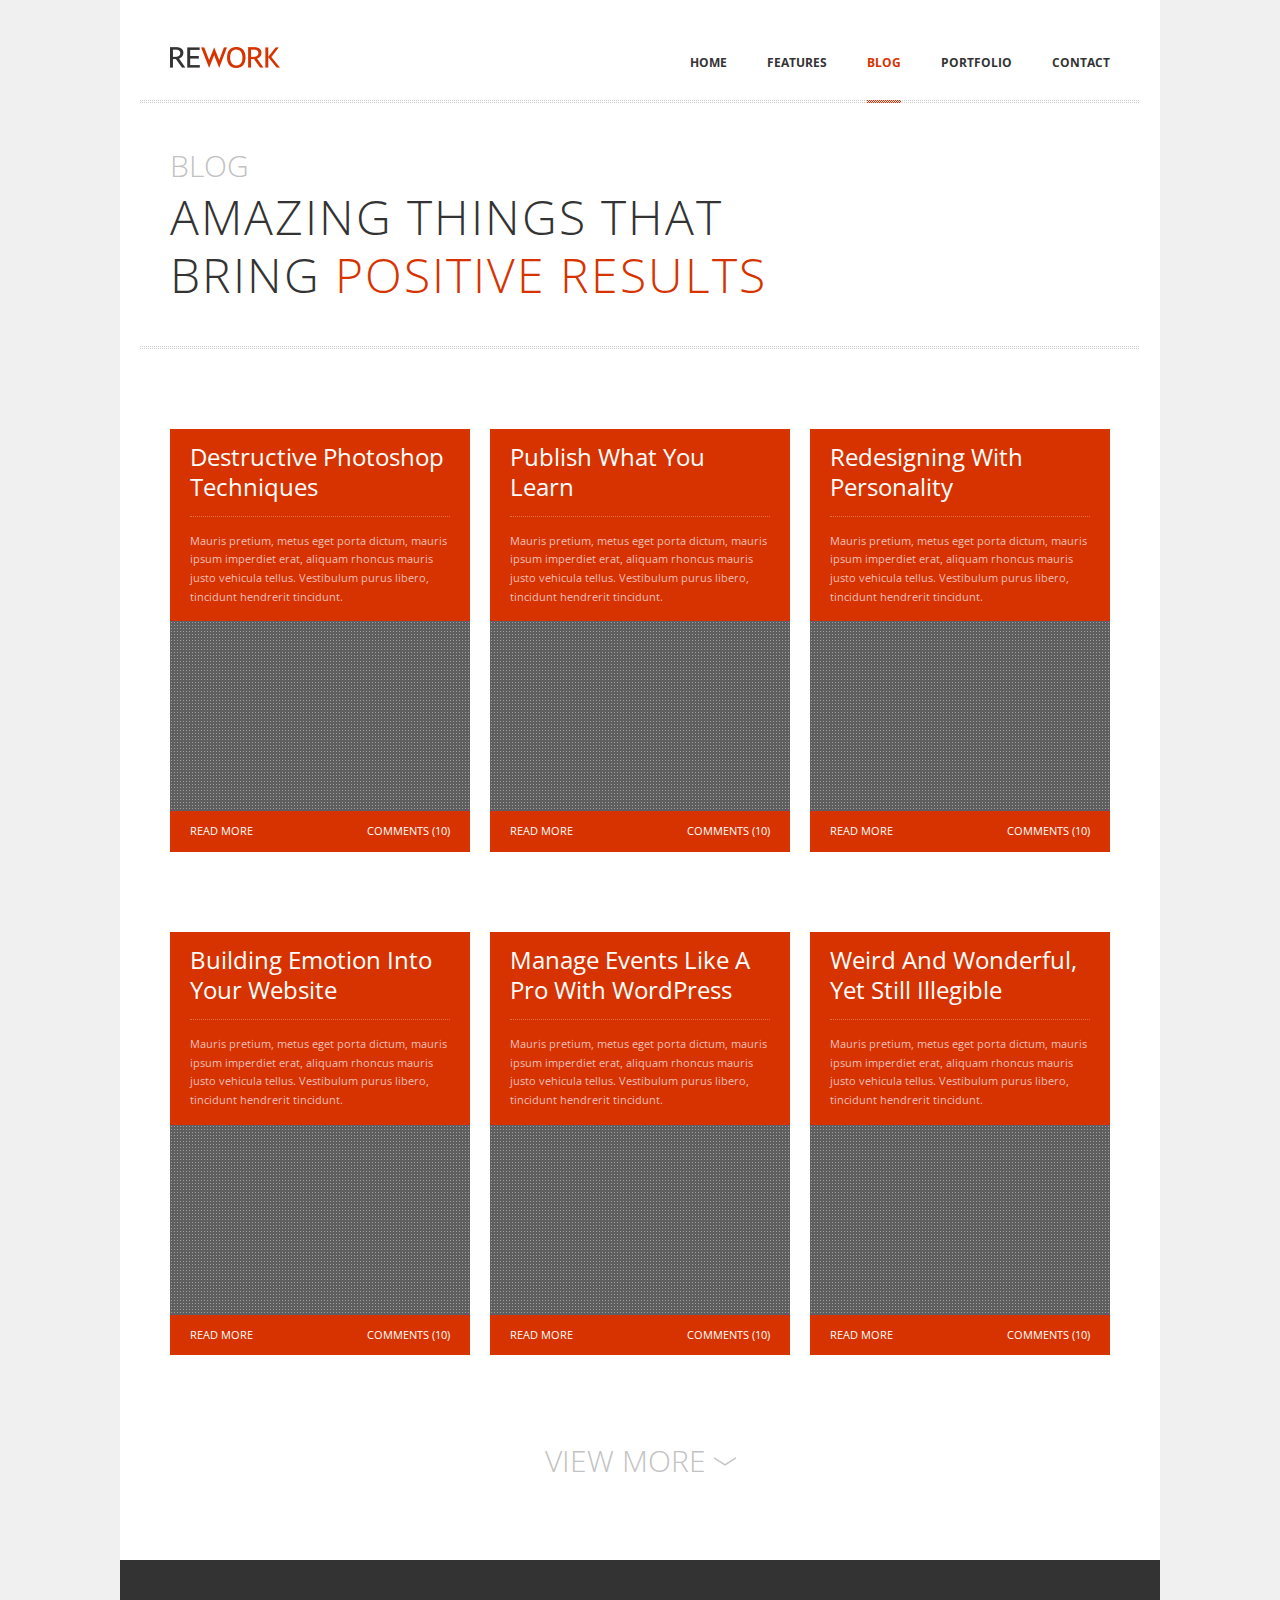
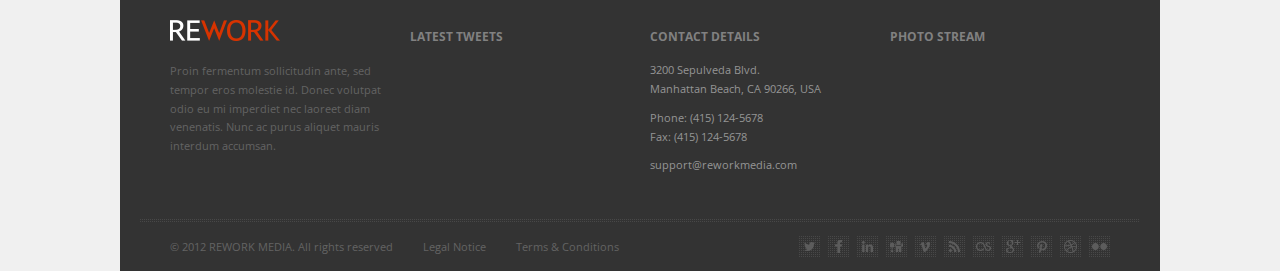
<file: rework/blog_v2.html>
<!DOCTYPE html>
<html lang="en">
<head>

    <meta charset="utf-8">
    <meta http-equiv="X-UA-Compatible" content="IE=edge,chrome=1">
    <meta name="viewport" content="width=device-width, initial-scale=1, maximum-scale=1">
    
    <title>REWORK - Responsive HTML Template Preview - Themeforest</title>
    
    <meta name="description" content="">
    <meta name="author" content="">
    
    <link rel="stylesheet" href="css/style.css" media="screen" />
    <link rel="stylesheet" href="http://fonts.googleapis.com/css?family=Open+Sans:400italic,400,300,700" />
    <link rel="stylesheet" href="css/flexslider.css" media="screen" />
    <link rel="stylesheet" href="css/magnific-popup.css" media="screen" />

    <script src="js/jquery-1.7.2.min.js"></script>
    <script src="js/jquery.ui.widget.min.js"></script>
    <script src="js/jquery.ui.accordion.min.js"></script>
    <script src="js/jquery.ui.tabs.min.js"></script>
    <script src="js/jQuery.BlackAndWhite.min.js"></script>
    <script src="js/jquery.easing-1.3.min.js"></script>
    <script src="js/jquery.fitvid.js"></script>
    <script src="js/jquery.magnific-popup.min.js"></script>
    <script src="js/jquery.flexslider-min.js"></script>
    <script src="js/jquery.isotope.min.js"></script>
    <script src="js/jquery.jcarousel.min.js"></script>
    <script src="js/jquery.jtweetsanywhere-1.3.1.min.js"></script>
    <script src="js/jquery.touchSwipe.min.js"></script>
    <script src="js/jquery.zflickrfeed.min.js"></script>
    <script src="js/respond.min.js"></script>
    <script src="js/selectnav.min.js"></script>
    <script src="js/custom.js"></script>
    <!--[if (gte IE 6)&(lte IE 8)]>
      <script type="text/javascript" src="js/selectivizr-min.js"></script>
    <![endif]-->

</head>
<body>

<!-- Main Container -->
<div id="body-wrapper">

    <!-- Header -->
    <div id="header" class="container clearfix">

        <a href="index.html" id="logo"><img src="images/logo.png" alt="" /></a>

        <!-- Navigation -->
        <ul id="navigation">
            <li>
                <a href="index.html">Home</a>
                <ul>
                    <li><a href="homepage_v2.html">Simple Version</a></li>
                </ul>
            </li>
            <li>
                <a href="about.html">Features</a>
                <ul>
                    <li><a href="about.html">About Us</a></li>
                    <li><a href="services.html">Services</a></li>
                    <li><a href="pricing_tables.html">Pricing Tables</a></li>
                    <li><a href="#">Third Navigation Level<i></i></a>
                        <ul>
                            <li><a href="#">Amazing things</a></li>
                            <li><a href="#">that bring</a></li>
                            <li><a href="#">positive results</a></li> 
                        </ul>
                    </li>
                    <li><a href="shortcodes.html">Shortcodes</a></li>
                </ul>
            </li>
            <li class="current">
                <a href="blog.html">Blog</a>
                <ul>
                    <li><a href="blog_post.html">Single Post</a></li>
                    <li><a href="blog_v2.html">Alternative Version</a></li>
                </ul>
            </li>
            <li>
                <a href="portfolio_4_col.html">Portfolio</a>
                <ul>
                    <li><a href="portfolio_2_col.html">2 Columns</a></li>
                    <li><a href="portfolio_3_col.html">3 Columns</a></li>
                    <li><a href="portfolio_4_col.html">4 Columns</a></li>
                    <li><a href="portfolio_details.html">Single Project</a></li>
                    <li><a href="portfolio_v2.html">Alternative Version</a></li>
                </ul>
            </li>
            <li>
                <a href="contact.html">Contact</a>
            </li>
        </ul>
        <!-- /Navigation -->
        
    </div>
    <!-- /Header -->


    <!-- Content -->
    <div id="content" class="container clearfix">

        <h1 class="page-title-inner"><span class="section-title">Blog</span> Amazing things that<br /> bring <span class="accent">positive results</span></h1>

        <!-- Post Feed -->
        <div class="post-block one-third">
            <div class="post-entry">
                <a href="blog_post.html"><h2>Destructive Photoshop Techniques</h2></a>
                <p>Mauris pretium, metus eget porta dictum, mauris ipsum imperdiet erat, aliquam rhoncus mauris justo vehicula tellus. Vestibulum purus libero, tincidunt hendrerit tincidunt.</p>
            </div>
            <a href="blog_post.html"><div class="bw-wrapper"><img src="images/content/blog_post_alt_01.jpg" alt=""></div></a>
            <div class="post-meta">
                <a href="blog_post.html" class="link">Read More</a>
                <a href="" class="comments">Comments (10)</a>
            </div>
        </div>
        <div class="post-block one-third">
            <div class="post-entry">
                <a href="blog_post.html"><h2>Publish What You Learn</h2></a>
                <p>Mauris pretium, metus eget porta dictum, mauris ipsum imperdiet erat, aliquam rhoncus mauris justo vehicula tellus. Vestibulum purus libero, tincidunt hendrerit tincidunt.</p>
            </div>
            <a href="blog_post.html"><div class="bw-wrapper"><img src="images/content/blog_post_alt_02.jpg" alt=""></div></a>
            <div class="post-meta">
                <a href="blog_post.html" class="link">Read More</a>
                <a href="" class="comments">Comments (10)</a>
            </div>
        </div>
        <div class="post-block one-third last">
            <div class="post-entry">
                <a href="blog_post.html"><h2>Redesigning With Personality</h2></a>
                <p>Mauris pretium, metus eget porta dictum, mauris ipsum imperdiet erat, aliquam rhoncus mauris justo vehicula tellus. Vestibulum purus libero, tincidunt hendrerit tincidunt.</p>
            </div>
            <a href="blog_post.html"><div class="bw-wrapper"><img src="images/content/blog_post_alt_03.jpg" alt=""></div></a>
            <div class="post-meta">
                <a href="blog_post.html" class="link">Read More</a>
                <a href="" class="comments">Comments (10)</a>
            </div>
        </div>

        <div class="clear"></div>
        
        <div class="post-block  one-third">
            <div class="post-entry">
                <a href="blog_post.html"><h2>Building Emotion Into Your Website</h2></a>
                <p>Mauris pretium, metus eget porta dictum, mauris ipsum imperdiet erat, aliquam rhoncus mauris justo vehicula tellus. Vestibulum purus libero, tincidunt hendrerit tincidunt.</p>
            </div>
            <a href="blog_post.html"><div class="bw-wrapper"><img src="images/content/blog_post_alt_04.jpg" alt=""></div></a>
            <div class="post-meta">
                <a href="blog_post.html" class="link">Read More</a>
                <a href="" class="comments">Comments (10)</a>
            </div>
        </div>
        <div class="post-block one-third">
            <div class="post-entry">
                <a href="blog_post.html"><h2>Manage Events Like A Pro With WordPress</h2></a>
                <p>Mauris pretium, metus eget porta dictum, mauris ipsum imperdiet erat, aliquam rhoncus mauris justo vehicula tellus. Vestibulum purus libero, tincidunt hendrerit tincidunt.</p>
            </div>
            <a href="blog_post.html"><div class="bw-wrapper"><img src="images/content/blog_post_alt_05.jpg" alt=""></div></a>
            <div class="post-meta">
                <a href="blog_post.html" class="link">Read More</a>
                <a href="" class="comments">Comments (10)</a>
            </div>
        </div>
        <div class="post-block one-third last">
            <div class="post-entry">
                <a href="blog_post.html"><h2>Weird And Wonderful, Yet Still Illegible</h2></a>
                <p>Mauris pretium, metus eget porta dictum, mauris ipsum imperdiet erat, aliquam rhoncus mauris justo vehicula tellus. Vestibulum purus libero, tincidunt hendrerit tincidunt.</p>
            </div>
            <a href="blog_post.html"><div class="bw-wrapper"><img src="images/content/blog_post_alt_06.jpg" alt=""></div></a>
            <div class="post-meta">
                <a href="blog_post.html" class="link">Read More</a>
                <a href="" class="comments">Comments (10)</a>
            </div>
        </div>
        <!-- /Post Feed -->

        <div class="clear"></div>

        <!-- View More Work -->
        <div class="post-more">
            <a href="">
                View more
                <span class="arrow"></span>
            </a>
        </div>
        <!-- /View More Work -->

    </div>
    <!-- /Content -->

    <!-- Footer -->
    <div id="footer">
        <div class="container clearfix">

            <!-- About -->
            <div class="one-fourth">
                <a href="index.html" class="logo"><img src="images/logo_footer.png" alt="" /></a>
                <p>Proin fermentum sollicitudin ante, sed tempor eros molestie id. Donec volutpat odio eu mi imperdiet nec laoreet diam venenatis. Nunc ac purus aliquet mauris interdum accumsan.</p>
            </div>
            <!-- /About -->

            <!-- Twitter Feed -->
            <div class="one-fourth">
                <h3>Latest Tweets</h3>
                <div id="twitter-feed-footer" class="twitter-feed"></div>
            </div>
            <!-- /Twitter Feed -->

            <!-- Contacts -->
            <div class="one-fourth">
                <h3>Contact Details</h3>
                <p class="address">3200 Sepulveda Blvd. <br />Manhattan Beach, CA 90266, USA</p>
                <p class="phone">Phone: (415) 124-5678 <br />Fax: (415) 124-5678</p>
                <p class="email">support@reworkmedia.com</p>
            </div>
            <!-- /Contacts -->

            <!-- Photo Stream -->
            <div class="one-fourth last">
                <h3>Photo Stream</h3>
                <div class="photo-stream"></div>
            </div>
            <!-- /Photo Stream -->

        </div>

        <div class="clear"></div>

        <div class="info container clearfix">

            <!-- Copyright -->
            <ul class="copyright">
                <li>© 2012 REWORK MEDIA. All rights reserved</li>
                <li><a href="">Legal Notice</a></li>
                <li><a href="">Terms & Conditions</a></li>
            </ul>
            <!-- /Copyright -->

            <!-- Social Links -->
            <ul class="social-links">
                <li class="twitter"><a href="">Twitter</a></li>
                <li class="facebook"><a href="">Facebook</a></li>
                <li class="linkedin"><a href="">LinkedIn</a></li>
                <li class="digg"><a href="">Digg</a></li>
                <li class="vimeo"><a href="">Vimeo</a></li>
                <li class="rss"><a href="">Rss</a></li>
                <li class="lastfm"><a href="">Last.FM</a></li>
                <li class="google"><a href="">Google+</a></li>
                <li class="pin"><a href="">Pinterest</a></li>
                <li class="dribbble"><a href="">Dribbble</a></li>
                <li class="flickr"><a href="">Flickr</a></li>
            </ul>
            <!-- /Social Links -->

        </div>
    </div>
    <!-- /Footer -->

</div>
<!-- /Main Container -->

<!-- Back to Top -->
<div id="back-top"><a href="#top"></a></div>
<!-- /Back to Top -->

</body>
</html>
</file>
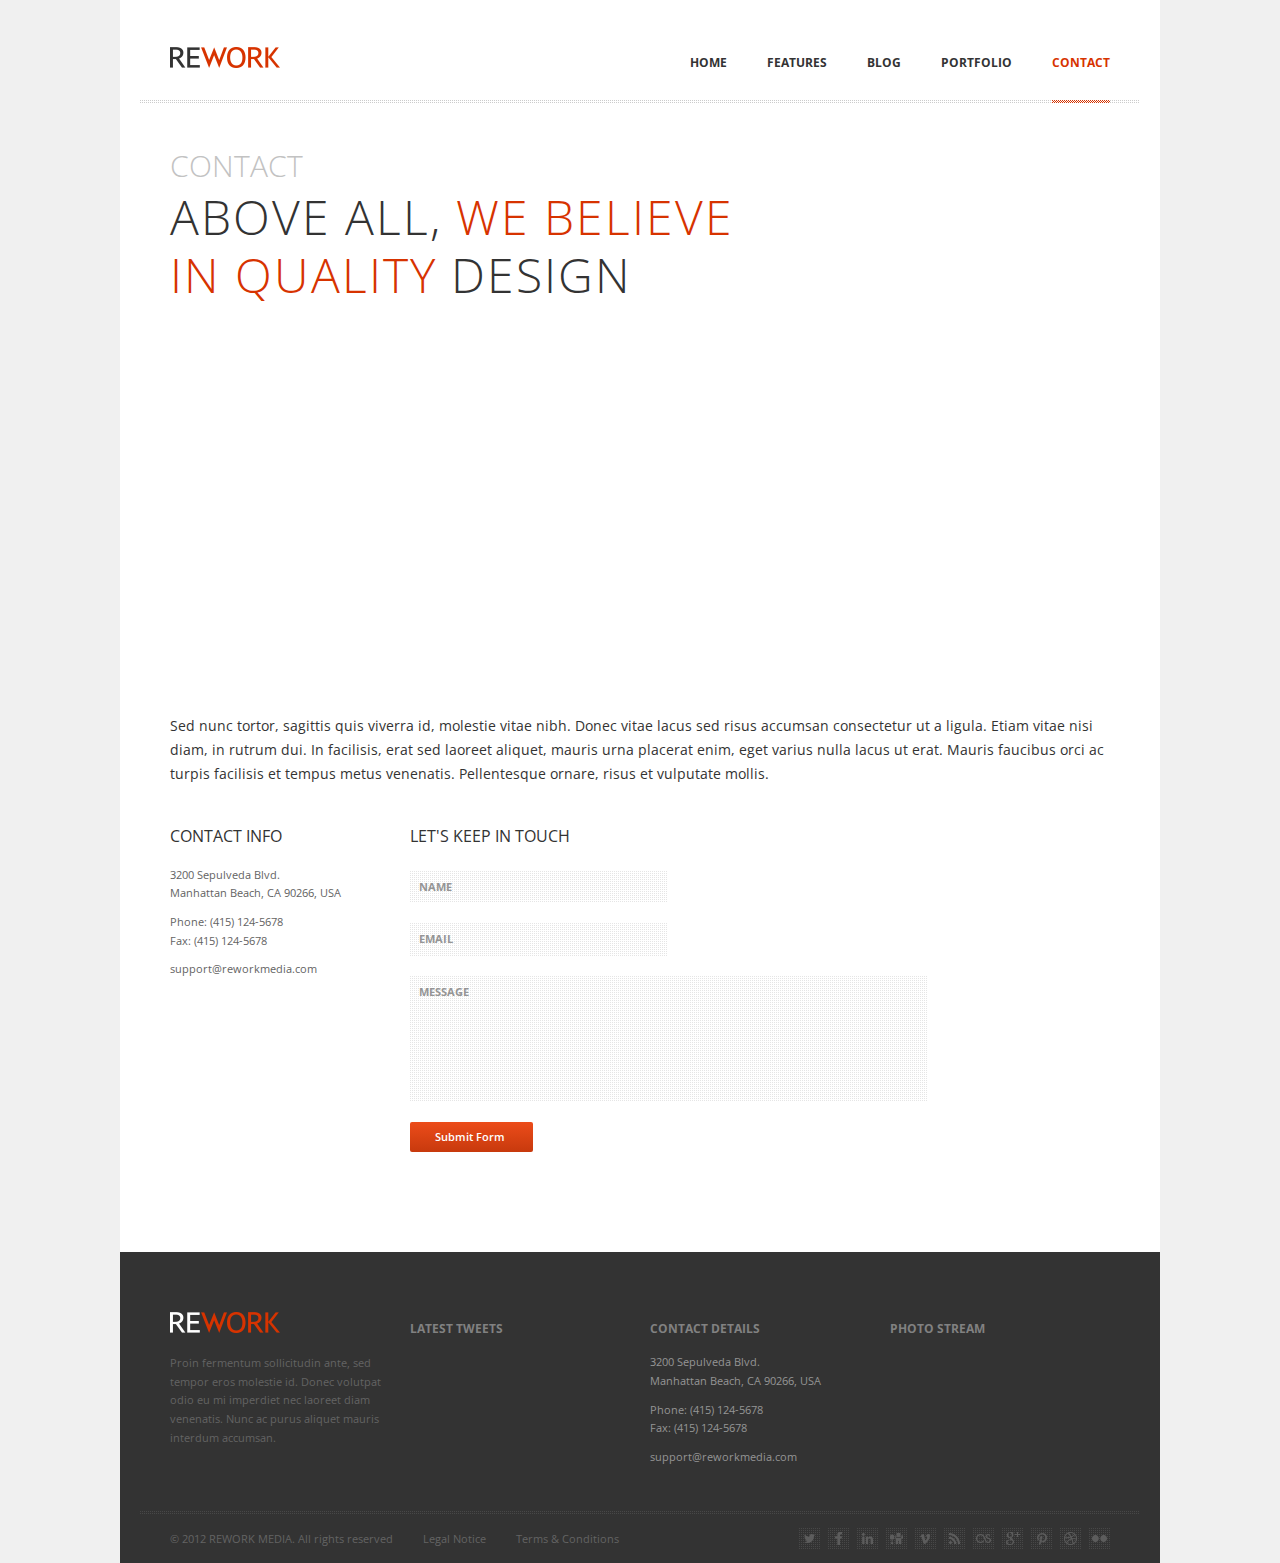
<file: rework/contact.html>
<!DOCTYPE html>
<html lang="en">
<head>

    <meta charset="utf-8">
    <meta http-equiv="X-UA-Compatible" content="IE=edge,chrome=1">
    <meta name="viewport" content="width=device-width, initial-scale=1, maximum-scale=1">
    
    <title>REWORK - Responsive HTML Template Preview - Themeforest</title>
    
    <meta name="description" content="">
    <meta name="author" content="">
    
    <link rel="stylesheet" href="css/style.css" media="screen" />
    <link rel="stylesheet" href="http://fonts.googleapis.com/css?family=Open+Sans:400italic,400,300,700" />
    <link rel="stylesheet" href="css/flexslider.css" media="screen" />
    <link rel="stylesheet" href="css/magnific-popup.css" media="screen" />

    <script src="js/jquery-1.7.2.min.js"></script>
    <script src="js/jquery.ui.widget.min.js"></script>
    <script src="js/jquery.ui.accordion.min.js"></script>
    <script src="js/jquery.ui.tabs.min.js"></script>
    <script src="js/jQuery.BlackAndWhite.min.js"></script>
    <script src="js/jquery.easing-1.3.min.js"></script>
    <script src="js/jquery.fitvid.js"></script>
    <script src="js/jquery.magnific-popup.min.js"></script>
    <script src="js/jquery.flexslider-min.js"></script>
    <script src="js/jquery.isotope.min.js"></script>
    <script src="js/jquery.jcarousel.min.js"></script>
    <script src="js/jquery.jtweetsanywhere-1.3.1.min.js"></script>
    <script src="js/jquery.touchSwipe.min.js"></script>
    <script src="js/jquery.zflickrfeed.min.js"></script>
    <script src="https://maps.google.com/maps/api/js?sensor=false"></script>
    <script src="js/respond.min.js"></script>
    <script src="js/selectnav.min.js"></script>
    <script src="js/custom.js"></script>
    <!--[if (gte IE 6)&(lte IE 8)]>
      <script type="text/javascript" src="js/selectivizr-min.js"></script>
    <![endif]-->

</head>
<body onload="initGmap()">

<!-- Main Container -->
<div id="body-wrapper">

    <!-- Header -->
    <div id="header" class="container clearfix">

        <a href="index.html" id="logo"><img src="images/logo.png" alt="" /></a>

        <!-- Navigation -->
        <ul id="navigation">
            <li>
                <a href="index.html">Home</a>
                <ul>
                    <li><a href="homepage_v2.html">Simple Version</a></li>
                </ul>
            </li>
            <li>
                <a href="about.html">Features</a>
                <ul>
                    <li><a href="about.html">About Us</a></li>
                    <li><a href="services.html">Services</a></li>
                    <li><a href="pricing_tables.html">Pricing Tables</a></li>
                    <li><a href="#">Third Navigation Level<i></i></a>
                        <ul>
                            <li><a href="#">Amazing things</a></li>
                            <li><a href="#">that bring</a></li>
                            <li><a href="#">positive results</a></li> 
                        </ul>
                    </li>
                    <li><a href="shortcodes.html">Shortcodes</a></li>
                </ul>
            </li>
            <li>
                <a href="blog.html">Blog</a>
                <ul>
                    <li><a href="blog_post.html">Single Post</a></li>
                    <li><a href="blog_v2.html">Alternative Version</a></li>
                </ul>
            </li>
            <li>
                <a href="portfolio_4_col.html">Portfolio</a>
                <ul>
                    <li><a href="portfolio_2_col.html">2 Columns</a></li>
                    <li><a href="portfolio_3_col.html">3 Columns</a></li>
                    <li><a href="portfolio_4_col.html">4 Columns</a></li>
                    <li><a href="portfolio_details.html">Single Project</a></li>
                    <li><a href="portfolio_v2.html">Alternative Version</a></li>
                </ul>
            </li>
            <li class="current">
                <a href="contact.html">Contact</a>
            </li>
        </ul>
        <!-- /Navigation -->
        
    </div>
    <!-- /Header -->


    <!-- Content -->
    <div id="content" class="container clearfix">

        <h1 class="page-title-inner fixed"><span class="section-title">Contact</span> Above all, <span class="accent">we believe <br />in quality</span> design</h1>

        <!-- Google Map -->
        <div id="google-map"></div>
        <!-- /Google Map -->

        <div class="contact-intro">
            Sed nunc tortor, sagittis quis viverra id, molestie vitae nibh. Donec vitae lacus sed risus accumsan consectetur ut a ligula. Etiam vitae nisi diam, in rutrum dui. In facilisis, erat sed laoreet aliquet, mauris urna placerat enim, eget varius nulla lacus ut erat. Mauris faucibus orci ac turpis facilisis et tempus metus venenatis. Pellentesque ornare, risus et vulputate mollis.
        </div>

        <!-- Contact Info -->
        <div class="contact-info one-fourth">
            <h4>Contact Info</h4>
            <p class="address">3200 Sepulveda Blvd. <br />Manhattan Beach, CA 90266, USA</p>
            <p class="phone">Phone: (415) 124-5678 <br />Fax: (415) 124-5678</p>
            <p class="email">support@reworkmedia.com</p>
        </div>
        <!-- /Contact Info -->

        <!-- Contact Form -->
        <div class="contact-form three-fourth last">
            <h4>Let's keep in touch</h4>
            <form method="post" id="contact-form">
                <input type="text" value="Name" name="name" default-value="Name" />
                <input type="text" value="Email" name="email" default-value="Email" />
                <textarea cols="88" rows="6" name="message" default-value="Message">Message</textarea>
                <input type="submit" value="Submit Form " class="red">
            </form>
        </div>
        <!-- /Contact Form -->

    </div>
    <!-- /Content -->

    <!-- Footer -->
    <div id="footer">
        <div class="container clearfix">

            <!-- About -->
            <div class="one-fourth">
                <a href="index.html" class="logo"><img src="images/logo_footer.png" alt="" /></a>
                <p>Proin fermentum sollicitudin ante, sed tempor eros molestie id. Donec volutpat odio eu mi imperdiet nec laoreet diam venenatis. Nunc ac purus aliquet mauris interdum accumsan.</p>
            </div>
            <!-- /About -->

            <!-- Twitter Feed -->
            <div class="one-fourth">
                <h3>Latest Tweets</h3>
                <div id="twitter-feed-footer" class="twitter-feed"></div>
            </div>
            <!-- /Twitter Feed -->

            <!-- Contacts -->
            <div class="one-fourth">
                <h3>Contact Details</h3>
                <p class="address">3200 Sepulveda Blvd. <br />Manhattan Beach, CA 90266, USA</p>
                <p class="phone">Phone: (415) 124-5678 <br />Fax: (415) 124-5678</p>
                <p class="email">support@reworkmedia.com</p>
            </div>
            <!-- /Contacts -->

            <!-- Photo Stream -->
            <div class="one-fourth last">
                <h3>Photo Stream</h3>
                <div class="photo-stream"></div>
            </div>
            <!-- /Photo Stream -->

        </div>

        <div class="clear"></div>

        <div class="info container clearfix">

            <!-- Copyright -->
            <ul class="copyright">
                <li>© 2012 REWORK MEDIA. All rights reserved</li>
                <li><a href="">Legal Notice</a></li>
                <li><a href="">Terms & Conditions</a></li>
            </ul>
            <!-- /Copyright -->

            <!-- Social Links -->
            <ul class="social-links">
                <li class="twitter"><a href="">Twitter</a></li>
                <li class="facebook"><a href="">Facebook</a></li>
                <li class="linkedin"><a href="">LinkedIn</a></li>
                <li class="digg"><a href="">Digg</a></li>
                <li class="vimeo"><a href="">Vimeo</a></li>
                <li class="rss"><a href="">Rss</a></li>
                <li class="lastfm"><a href="">Last.FM</a></li>
                <li class="google"><a href="">Google+</a></li>
                <li class="pin"><a href="">Pinterest</a></li>
                <li class="dribbble"><a href="">Dribbble</a></li>
                <li class="flickr"><a href="">Flickr</a></li>
            </ul>
            <!-- /Social Links -->

        </div>
    </div>
    <!-- /Footer -->

</div>
<!-- /Main Container -->

<!-- Back to Top -->
<div id="back-top"><a href="#top"></a></div>
<!-- /Back to Top -->

</body>
</html>
</file>
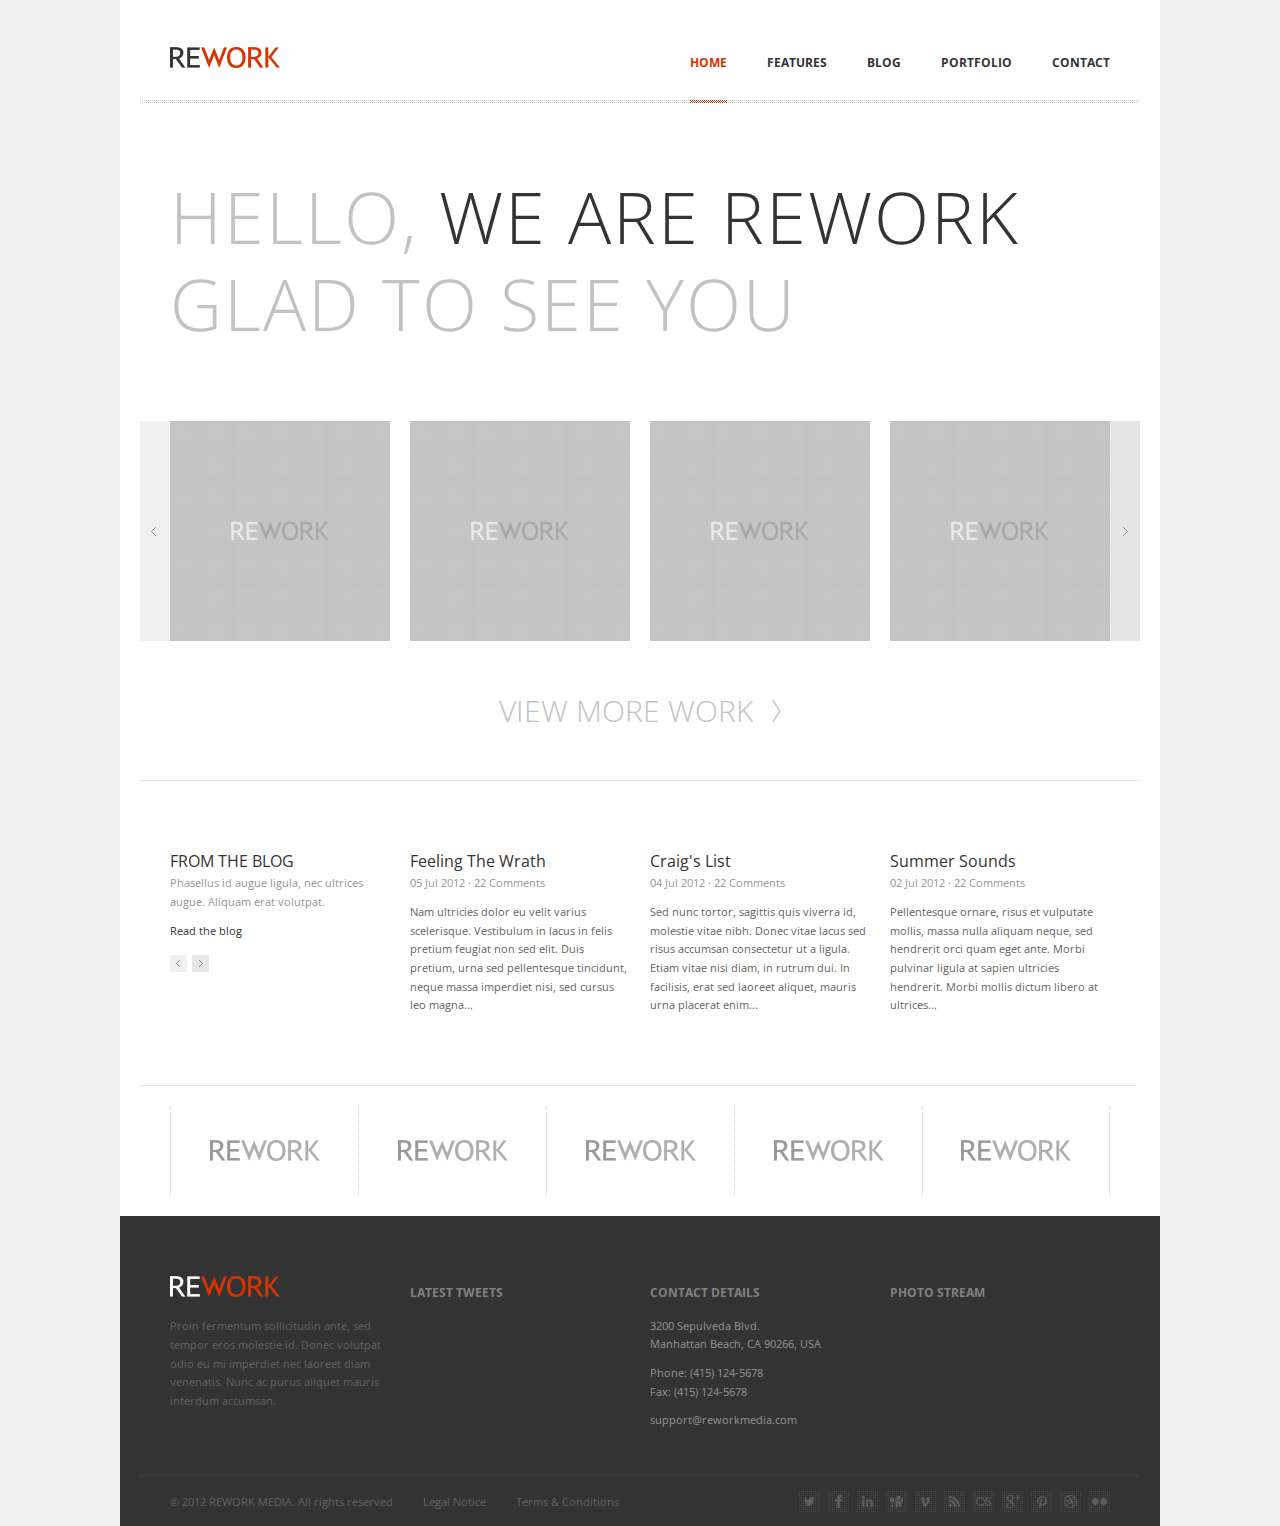
<file: rework/homepage_v2.html>
<!DOCTYPE html>
<html lang="en">
<head>

    <meta charset="utf-8">
    <meta http-equiv="X-UA-Compatible" content="IE=edge,chrome=1">
    <meta name="viewport" content="width=device-width, initial-scale=1, maximum-scale=1">
    
    <title>REWORK - Responsive HTML Template Preview - Themeforest</title>
    
    <meta name="description" content="">
    <meta name="author" content="">
    
    <link rel="stylesheet" href="css/style.css" media="screen" />
    <link rel="stylesheet" href="http://fonts.googleapis.com/css?family=Open+Sans:400italic,400,300,700" />
    <link rel="stylesheet" href="css/flexslider.css" media="screen" />
    <link rel="stylesheet" href="css/magnific-popup.css" media="screen" />

    <script src="js/jquery-1.7.2.min.js"></script>
    <script src="js/jquery.ui.widget.min.js"></script>
    <script src="js/jquery.ui.accordion.min.js"></script>
    <script src="js/jquery.ui.tabs.min.js"></script>
    <script src="js/jQuery.BlackAndWhite.min.js"></script>
    <script src="js/jquery.easing-1.3.min.js"></script>
    <script src="js/jquery.fitvid.js"></script>
    <script src="js/jquery.magnific-popup.min.js"></script>
    <script src="js/jquery.flexslider-min.js"></script>
    <script src="js/jquery.isotope.min.js"></script>
    <script src="js/jquery.jcarousel.min.js"></script>
    <script src="js/jquery.jtweetsanywhere-1.3.1.min.js"></script>
    <script src="js/jquery.touchSwipe.min.js"></script>
    <script src="js/jquery.zflickrfeed.min.js"></script>
    <script src="js/respond.min.js"></script>
    <script src="js/selectnav.min.js"></script>
    <script src="js/custom.js"></script>
    <!--[if (gte IE 6)&(lte IE 8)]>
      <script type="text/javascript" src="js/selectivizr-min.js"></script>
    <![endif]-->

</head>
<body>

<!-- Main Container -->
<div id="body-wrapper">

    <!-- Header -->
    <div id="header" class="container clearfix">

        <a href="index.html" id="logo"><img src="images/logo.png" alt=""></a>

        <!-- Navigation -->
        <ul id="navigation">
            <li class="current">
                <a href="index.html">Home</a>
                <ul>
                    <li><a href="homepage_v2.html">Simple Version</a></li>
                </ul>
            </li>
            <li>
                <a href="about.html">Features</a>
                <ul>
                    <li><a href="about.html">About Us</a></li>
                    <li><a href="services.html">Services</a></li>
                    <li><a href="pricing_tables.html">Pricing Tables</a></li>
                    <li><a href="#">Third Navigation Level<i></i></a>
                        <ul>
                            <li><a href="#">Amazing things</a></li>
                            <li><a href="#">that bring</a></li>
                            <li><a href="#">positive results</a></li> 
                        </ul>
                    </li>
                    <li><a href="shortcodes.html">Shortcodes</a></li>
                </ul>
            </li>
            <li>
                <a href="blog.html">Blog</a>
                <ul>
                    <li><a href="blog_post.html">Single Post</a></li>
                    <li><a href="blog_v2.html">Alternative Version</a></li>
                </ul>
            </li>
            <li>
                <a href="portfolio_4_col.html">Portfolio</a>
                <ul>
                    <li><a href="portfolio_2_col.html">2 Columns</a></li>
                    <li><a href="portfolio_3_col.html">3 Columns</a></li>
                    <li><a href="portfolio_4_col.html">4 Columns</a></li>
                    <li><a href="portfolio_details.html">Single Project</a></li>
                    <li><a href="portfolio_v2.html">Alternative Version</a></li>
                </ul>
            </li>
            <li>
                <a href="contact.html">Contact</a>
            </li>
        </ul>
        <!-- /Navigation -->
        
    </div>
    <!-- /Header -->


    <!-- Content -->
    <div id="content" class="container clearfix">

        <h1 class="page-title-alt">Hello, <span class="accent">we are Rework</span><br />glad to see you</h1>

        <!-- Project Carousel -->
        <div id="project-wrapper-alt" class="clearfix">

            <ul class="project-carousel">
                <li>
                    <div class="project-item">
                        <img src="images/content/project_4_01.jpg" alt="" />
                        <div class="overlay">
                            <a href="images/content/project_4_01.jpg" class="lightbox-link folio" rel="gallery"></a>
                            <a href="portfolio_details.html"><h5>Enhancing the moment</h5></a>
                            <p>Web Design</p>
                        </div>
                    </div>
                </li>
                <li>
                    <div class="project-item">
                        <img src="images/content/project_4_02.jpg" alt="" />
                        <div class="overlay">
                            <a href="images/content/project_4_02.jpg" class="lightbox-link folio" rel="gallery"></a>
                            <a href="portfolio_details.html"><h5>Connecting pictures</h5></a>
                            <p>Motion Graphics</p>
                        </div>
                    </div>
                </li>
                <li>
                    <div class="project-item">
                        <img src="images/content/project_4_03.jpg" alt="" />
                        <div class="overlay">
                            <a href="images/content/project_4_03.jpg" class="lightbox-link folio" rel="gallery"></a>
                            <a href="portfolio_details.html"><h5>Real-world workflow</h5></a>
                            <p>Artwork</p>
                        </div>
                    </div>
                </li>
                <li>
                    <div class="project-item">
                        <img src="images/content/project_4_04.jpg" alt="" />
                        <div class="overlay">
                            <a href="images/content/project_4_04.jpg" class="lightbox-link folio" rel="gallery"></a>
                            <a href="portfolio_details.html"><h5>Completing the story</h5></a>
                            <p>Web Design</p>
                        </div>
                    </div>
                </li>
                <li>
                    <div class="project-item">
                        <img src="images/content/project_4_05.jpg" alt="" />
                        <div class="overlay">
                            <a href="images/content/project_4_05.jpg" class="lightbox-link folio" rel="gallery"></a>
                            <a href="portfolio_details.html"><h5>Through the roads</h5></a>
                            <p>Animation</p>
                        </div>
                    </div>
                </li>
                <li>
                    <div class="project-item">
                        <img src="images/content/project_4_06.jpg" alt="" />
                        <div class="overlay">
                            <a href="images/content/project_4_06.jpg" class="lightbox-link folio" rel="gallery"></a>
                            <a href="portfolio_details.html"><h5>The past</h5></a>
                            <p>Print Design</p>
                        </div>
                    </div>
                </li>
                <li>
                    <div class="project-item">
                        <img src="images/content/project_4_07.jpg" alt="" />
                        <div class="overlay">
                            <a href="images/content/project_4_07.jpg" class="lightbox-link folio" rel="gallery"></a>
                            <a href="portfolio_details.html"><h5>Enhancing the moment</h5></a>
                            <p>Web Design</p>
                        </div>
                    </div>
                </li>
                <li>
                    <div class="project-item">
                        <img src="images/content/project_4_08.jpg" alt="" />
                        <div class="overlay">
                            <a href="images/content/project_4_08.jpg" class="lightbox-link folio" rel="gallery"></a>
                            <a href="portfolio_details.html"><h5>Connecting pictures</h5></a>
                            <p>Motion Graphics</p>
                        </div>
                    </div>
                </li>
            </ul>
        </div>
        <!-- /Project Carousel -->

        <div class="clear"></div>

        <!-- View More Work -->
        <div class="work-more">
            <a href="portfolio_4_col.html">
                View more work
                <span class="arrow"></span>
            </a>
        </div>
        <!-- /View More Work -->

        <!-- Blog Carousel -->
        <div id="blog-wrapper" class="clearfix">

            <div class="section-title one-fourth">
                <h4>From the blog</h4>
                <p>Phasellus id augue ligula, nec ultrices augue. Aliquam erat volutpat.</p>
                <p><a href="blog.html">Read the blog</a></p>
                <div class="carousel-nav">
                    <a id="blog-prev" class="jcarousel-prev" href=""></a>
                    <a id="blog-next" class="jcarousel-next" href=""></a>
                </div>
            </div>
            
            <ul class="blog-carousel">
                <li>
                    <a href="blog_post.html">
                        <h4>Feeling the Wrath</h4>
                    </a>
                    <span class="date">05 Jul 2012 · 22 Comments</span>
                    <p>Nam ultricies dolor eu velit varius scelerisque. Vestibulum in lacus in felis pretium feugiat non sed elit. Duis pretium, urna sed pellentesque tincidunt, neque massa imperdiet nisi, sed cursus leo magna...</p>
                </li>
                <li>
                    <a href="blog_post.html">
                        <h4>Craig's List</h4>
                    </a>
                    <span class="date">04 Jul 2012 · 22 Comments</span>
                    <p>Sed nunc tortor, sagittis quis viverra id, molestie vitae nibh. Donec vitae lacus sed risus accumsan consectetur ut a ligula. Etiam vitae nisi diam, in rutrum dui. In facilisis, erat sed laoreet aliquet, mauris urna placerat enim...</p>
                </li>
                <li>
                    <a href="blog_post.html">
                        <h4>Summer Sounds</h4>
                    </a>
                    <span class="date">02 Jul 2012 · 22 Comments</span>
                    <p>Pellentesque ornare, risus et vulputate mollis, massa nulla aliquam neque, sed hendrerit orci quam eget ante. Morbi pulvinar ligula at sapien ultricies hendrerit. Morbi mollis dictum libero at ultrices...</p>
                </li>
                <li>
                    <a href="blog_post.html">
                        <h4>Following Our Dreams</h4>
                    </a>
                    <span class="date">05 Jul 2012 · 22 Comments</span>
                    <p>Nam ultricies dolor eu velit varius scelerisque. Vestibulum in lacus in felis pretium feugiat non sed elit. Duis pretium, urna sed pellentesque tincidunt, neque massa imperdiet nisi, sed cursus leo magna...</p>
                </li>
                <li>
                    <a href="blog_post.html">
                        <h4>Sleeping Easy</h4>
                    </a>
                    <span class="date">04 Jul 2012 · 22 Comments</span>
                    <p>Sed nunc tortor, sagittis quis viverra id, molestie vitae nibh. Donec vitae lacus sed risus accumsan consectetur ut a ligula. Etiam vitae nisi diam, in rutrum dui. In facilisis, erat sed laoreet aliquet, mauris urna placerat enim...</p>
                </li>
                <li>
                    <a href="blog_post.html">
                        <h4>Discovery Channel</h4>
                    </a>
                    <span class="date">02 Jul 2012 · 22 Comments</span>
                    <p>Pellentesque ornare, risus et vulputate mollis, massa nulla aliquam neque, sed hendrerit orci quam eget ante. Morbi pulvinar ligula at sapien ultricies hendrerit. Morbi mollis dictum libero at ultrices...</p>
                </li>
            </ul>
        </div>
        <!-- /Blog Carousel -->

        <!-- Logo List -->
        <div class="logo-list">
            <ul>
                <li><a href=""><div class="bw-wrapper"><img src="images/content/logo_list_01.png" alt="" /></div></a></li>
                <li><a href=""><div class="bw-wrapper"><img src="images/content/logo_list_02.png" alt="" /></div></a></li>
                <li><a href=""><div class="bw-wrapper"><img src="images/content/logo_list_03.png" alt="" /></div></a></li>
                <li><a href=""><div class="bw-wrapper"><img src="images/content/logo_list_04.png" alt="" /></div></a></li>
                <li><a href=""><div class="bw-wrapper"><img src="images/content/logo_list_05.png" alt="" /></div></a></li>
            </ul>
        </div>
        <!-- /Logo List -->

    </div>
    <!-- /Content -->

    <!-- Footer -->
    <div id="footer">
        <div class="container clearfix">

            <!-- About -->
            <div class="one-fourth">
                <a href="index.html" class="logo"><img src="images/logo_footer.png" alt="" /></a>
                <p>Proin fermentum sollicitudin ante, sed tempor eros molestie id. Donec volutpat odio eu mi imperdiet nec laoreet diam venenatis. Nunc ac purus aliquet mauris interdum accumsan.</p>
            </div>
            <!-- /About -->

            <!-- Twitter Feed -->
            <div class="one-fourth">
                <h3>Latest Tweets</h3>
                <div id="twitter-feed-footer" class="twitter-feed"></div>
            </div>
            <!-- /Twitter Feed -->

            <!-- Contacts -->
            <div class="one-fourth">
                <h3>Contact Details</h3>
                <p class="address">3200 Sepulveda Blvd. <br />Manhattan Beach, CA 90266, USA</p>
                <p class="phone">Phone: (415) 124-5678 <br />Fax: (415) 124-5678</p>
                <p class="email">support@reworkmedia.com</p>
            </div>
            <!-- /Contacts -->

            <!-- Photo Stream -->
            <div class="one-fourth last">
                <h3>Photo Stream</h3>
                <div class="photo-stream"></div>
            </div>
            <!-- /Photo Stream -->

        </div>

        <div class="clear"></div>

        <div class="info container clearfix">

            <!-- Copyright -->
            <ul class="copyright">
                <li>© 2012 REWORK MEDIA. All rights reserved</li>
                <li><a href="">Legal Notice</a></li>
                <li><a href="">Terms & Conditions</a></li>
            </ul>
            <!-- /Copyright -->

            <!-- Social Links -->
            <ul class="social-links">
                <li class="twitter"><a href="">Twitter</a></li>
                <li class="facebook"><a href="">Facebook</a></li>
                <li class="linkedin"><a href="">LinkedIn</a></li>
                <li class="digg"><a href="">Digg</a></li>
                <li class="vimeo"><a href="">Vimeo</a></li>
                <li class="rss"><a href="">Rss</a></li>
                <li class="lastfm"><a href="">Last.FM</a></li>
                <li class="google"><a href="">Google+</a></li>
                <li class="pin"><a href="">Pinterest</a></li>
                <li class="dribbble"><a href="">Dribbble</a></li>
                <li class="flickr"><a href="">Flickr</a></li>
            </ul>
            <!-- /Social Links -->

        </div>
    </div>
    <!-- /Footer -->

</div>
<!-- /Main Container -->

<!-- Back to Top -->
<div id="back-top"><a href="#top"></a></div>
<!-- /Back to Top -->

</body>
</html>
</file>
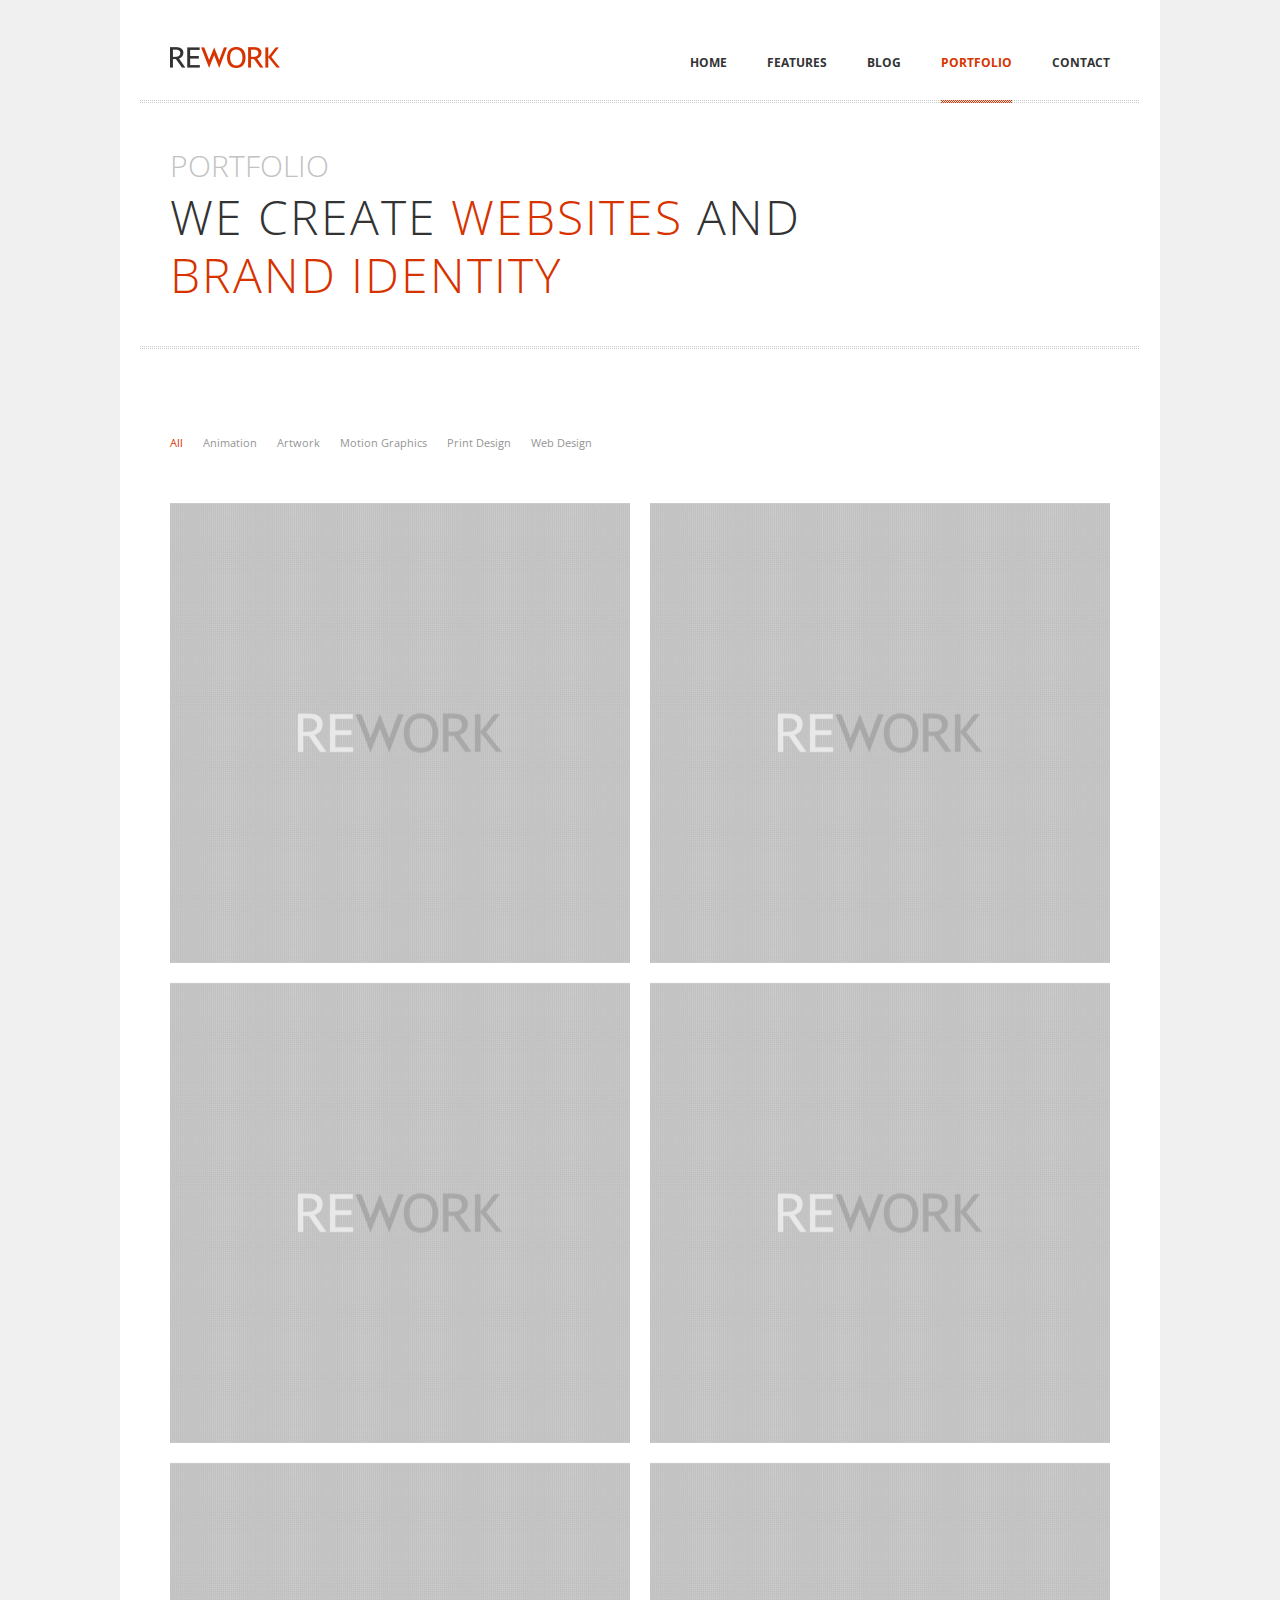
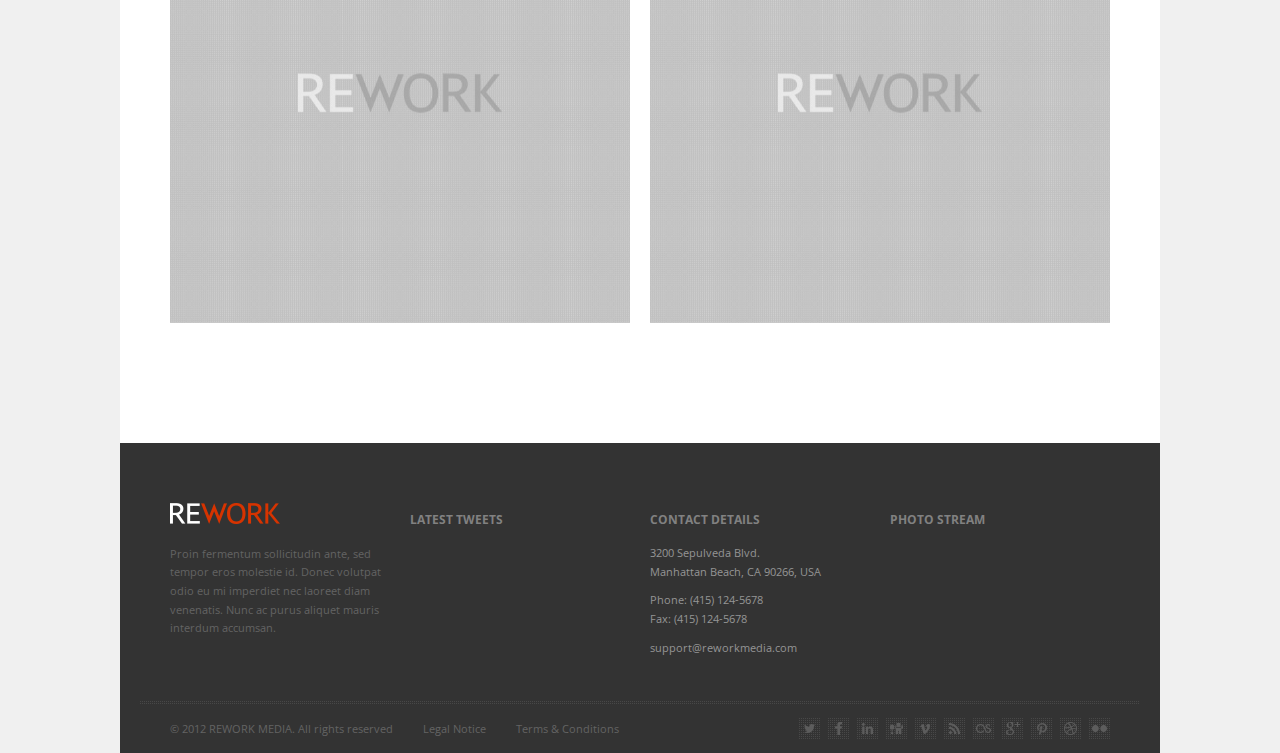
<file: rework/portfolio_2_col.html>
<!DOCTYPE html>
<html lang="en">
<head>

    <meta charset="utf-8">
    <meta http-equiv="X-UA-Compatible" content="IE=edge,chrome=1">
    <meta name="viewport" content="width=device-width, initial-scale=1, maximum-scale=1">
    
    <title>REWORK - Responsive HTML Template Preview - Themeforest</title>
    
    <meta name="description" content="">
    <meta name="author" content="">
    
    <link rel="stylesheet" href="css/style.css" media="screen" />
    <link rel="stylesheet" href="http://fonts.googleapis.com/css?family=Open+Sans:400italic,400,300,700" />
    <link rel="stylesheet" href="css/flexslider.css" media="screen" />
    <link rel="stylesheet" href="css/magnific-popup.css" media="screen" />

    <script src="js/jquery-1.7.2.min.js"></script>
    <script src="js/jquery.ui.widget.min.js"></script>
    <script src="js/jquery.ui.accordion.min.js"></script>
    <script src="js/jquery.ui.tabs.min.js"></script>
    <script src="js/jQuery.BlackAndWhite.min.js"></script>
    <script src="js/jquery.easing-1.3.min.js"></script>
    <script src="js/jquery.fitvid.js"></script>
    <script src="js/jquery.magnific-popup.min.js"></script>
    <script src="js/jquery.flexslider-min.js"></script>
    <script src="js/jquery.isotope.min.js"></script>
    <script src="js/jquery.jcarousel.min.js"></script>
    <script src="js/jquery.jtweetsanywhere-1.3.1.min.js"></script>
    <script src="js/jquery.touchSwipe.min.js"></script>
    <script src="js/jquery.zflickrfeed.min.js"></script>
    <script src="js/respond.min.js"></script>
    <script src="js/selectnav.min.js"></script>
    <script src="js/custom.js"></script>
    <!--[if (gte IE 6)&(lte IE 8)]>
      <script type="text/javascript" src="js/selectivizr-min.js"></script>
    <![endif]-->

</head>
<body>

<!-- Main Container -->
<div id="body-wrapper">

    <!-- Header -->
    <div id="header" class="container clearfix">

        <a href="index.html" id="logo"><img src="images/logo.png" alt="" /></a>

        <!-- Navigation -->
        <ul id="navigation">
            <li>
                <a href="index.html">Home</a>
                <ul>
                    <li><a href="homepage_v2.html">Simple Version</a></li>
                </ul>
            </li>
            <li>
                <a href="about.html">Features</a>
                <ul>
                    <li><a href="about.html">About Us</a></li>
                    <li><a href="services.html">Services</a></li>
                    <li><a href="pricing_tables.html">Pricing Tables</a></li>
                    <li><a href="#">Third Navigation Level<i></i></a>
                        <ul>
                            <li><a href="#">Amazing things</a></li>
                            <li><a href="#">that bring</a></li>
                            <li><a href="#">positive results</a></li> 
                        </ul>
                    </li>
                    <li><a href="shortcodes.html">Shortcodes</a></li>
                </ul>
            </li>
            <li>
                <a href="blog.html">Blog</a>
                <ul>
                    <li><a href="blog_post.html">Single Post</a></li>
                    <li><a href="blog_v2.html">Alternative Version</a></li>
                </ul>
            </li>
            <li class="current">
                <a href="portfolio_4_col.html">Portfolio</a>
                <ul>
                    <li><a href="portfolio_2_col.html">2 Columns</a></li>
                    <li><a href="portfolio_3_col.html">3 Columns</a></li>
                    <li><a href="portfolio_4_col.html">4 Columns</a></li>
                    <li><a href="portfolio_details.html">Single Project</a></li>
                    <li><a href="portfolio_v2.html">Alternative Version</a></li>
                </ul>
            </li>
            <li>
                <a href="contact.html">Contact</a>
            </li>
        </ul>
        <!-- /Navigation -->
        
    </div>
    <!-- /Header -->


    <!-- Content -->
    <div id="content" class="container clearfix">

        <h1 class="page-title-inner"><span class="section-title">Portfolio</span> We create <span class="accent">websites</span> and<br /> <span class="accent">brand identity</span></h1>

        <!-- Project Feed Filter -->
         <ul class="project-feed-filter">
            <li><a href="" class="current" data-filter="*">All</a></li>
            <li><a href="" data-filter=".animation">Animation</a></li>
            <li><a href="" data-filter=".artwork">Artwork</a></li>
            <li><a href="" data-filter=".motiongraphics">Motion Graphics</a></li>
            <li><a href="" data-filter=".printdesign">Print Design</a></li>
            <li><a href="" data-filter=".webdesign">Web Design</a></li>
        </ul>
        <!-- /Project Feed Filter -->

        <!-- Project Feed -->
        <div class="project-feed clearfix">
            <div class="one-half project-item animation webdesign">
                <img src="images/content/project_4_01.jpg" alt="" />
                <div class="overlay">
                    <a href="images/content/project_4_01.jpg" class="lightbox-link folio" rel="gallery"></a>
                    <a href="portfolio_details.html"><h5>Enhancing the moment</h5></a>
                    <p>Animation, Web Design</p>
                </div>
            </div>
            <div class="one-half project-item animation motiongraphics">
                <img src="images/content/project_4_02.jpg" alt="" />
                <div class="overlay">
                    <a href="images/content/project_4_02.jpg" class="lightbox-link folio" rel="gallery"></a>
                    <a href="portfolio_details.html"><h5>Connecting pictures</h5></a>
                    <p>Animation, Motion Graphics</p>
                </div>
            </div>
            <div class="one-half project-item motiongraphics">
                <img src="images/content/project_4_03.jpg" alt="" />
                <div class="overlay">
                    <a href="images/content/project_4_03.jpg" class="lightbox-link folio" rel="gallery"></a>
                    <a href="portfolio_details.html"><h5>Real-world workflow</h5></a>
                    <p>Artwork, Motion Graphics</p>
                </div>
            </div>
            <div class="one-half project-item artwork webdesign">
                <img src="images/content/project_4_04.jpg" alt="" />
                <div class="overlay">
                    <a href="images/content/project_4_04.jpg" class="lightbox-link folio" rel="gallery"></a>
                    <a href="portfolio_details.html"><h5>Completing the story</h5></a>
                    <p>Artwork, Web Design</p>
                </div>
            </div>
            <div class="one-half project-item animation webdesign">
                <img src="images/content/project_4_05.jpg" alt="" />
                <div class="overlay">
                    <a href="images/content/project_4_05.jpg" class="lightbox-link folio" rel="gallery"></a>
                    <a href="portfolio_details.html"><h5>Through the roads</h5></a>
                    <p>Animation, Web Design</p>
                </div>
            </div>
            <div class="one-half project-item artwork printdesign">
                <img src="images/content/project_4_06.jpg" alt="" />
                <div class="overlay">
                    <a href="images/content/project_4_06.jpg" class="lightbox-link folio" rel="gallery"></a>
                    <a href="portfolio_details.html"><h5>The past</h5></a>
                    <p>Artwork, Print Design</p>
                </div>
            </div>
        </div>
        <!-- /Project Feed -->

    </div>
    <!-- /Content -->

    <!-- Footer -->
    <div id="footer">
        <div class="container clearfix">

            <!-- About -->
            <div class="one-fourth">
                <a href="index.html" class="logo"><img src="images/logo_footer.png" alt="" /></a>
                <p>Proin fermentum sollicitudin ante, sed tempor eros molestie id. Donec volutpat odio eu mi imperdiet nec laoreet diam venenatis. Nunc ac purus aliquet mauris interdum accumsan.</p>
            </div>
            <!-- /About -->

            <!-- Twitter Feed -->
            <div class="one-fourth">
                <h3>Latest Tweets</h3>
                <div id="twitter-feed-footer" class="twitter-feed"></div>
            </div>
            <!-- /Twitter Feed -->

            <!-- Contacts -->
            <div class="one-fourth">
                <h3>Contact Details</h3>
                <p class="address">3200 Sepulveda Blvd. <br />Manhattan Beach, CA 90266, USA</p>
                <p class="phone">Phone: (415) 124-5678 <br />Fax: (415) 124-5678</p>
                <p class="email">support@reworkmedia.com</p>
            </div>
            <!-- /Contacts -->

            <!-- Photo Stream -->
            <div class="one-fourth last">
                <h3>Photo Stream</h3>
                <div class="photo-stream"></div>
            </div>
            <!-- /Photo Stream -->

        </div>

        <div class="clear"></div>

        <div class="info container clearfix">

            <!-- Copyright -->
            <ul class="copyright">
                <li>© 2012 REWORK MEDIA. All rights reserved</li>
                <li><a href="">Legal Notice</a></li>
                <li><a href="">Terms & Conditions</a></li>
            </ul>
            <!-- /Copyright -->

            <!-- Social Links -->
            <ul class="social-links">
                <li class="twitter"><a href="">Twitter</a></li>
                <li class="facebook"><a href="">Facebook</a></li>
                <li class="linkedin"><a href="">LinkedIn</a></li>
                <li class="digg"><a href="">Digg</a></li>
                <li class="vimeo"><a href="">Vimeo</a></li>
                <li class="rss"><a href="">Rss</a></li>
                <li class="lastfm"><a href="">Last.FM</a></li>
                <li class="google"><a href="">Google+</a></li>
                <li class="pin"><a href="">Pinterest</a></li>
                <li class="dribbble"><a href="">Dribbble</a></li>
                <li class="flickr"><a href="">Flickr</a></li>
            </ul>
            <!-- /Social Links -->

        </div>
    </div>
    <!-- /Footer -->

</div>
<!-- /Main Container -->

<!-- Back to Top -->
<div id="back-top"><a href="#top"></a></div>
<!-- /Back to Top -->

</body>
</html>
</file>
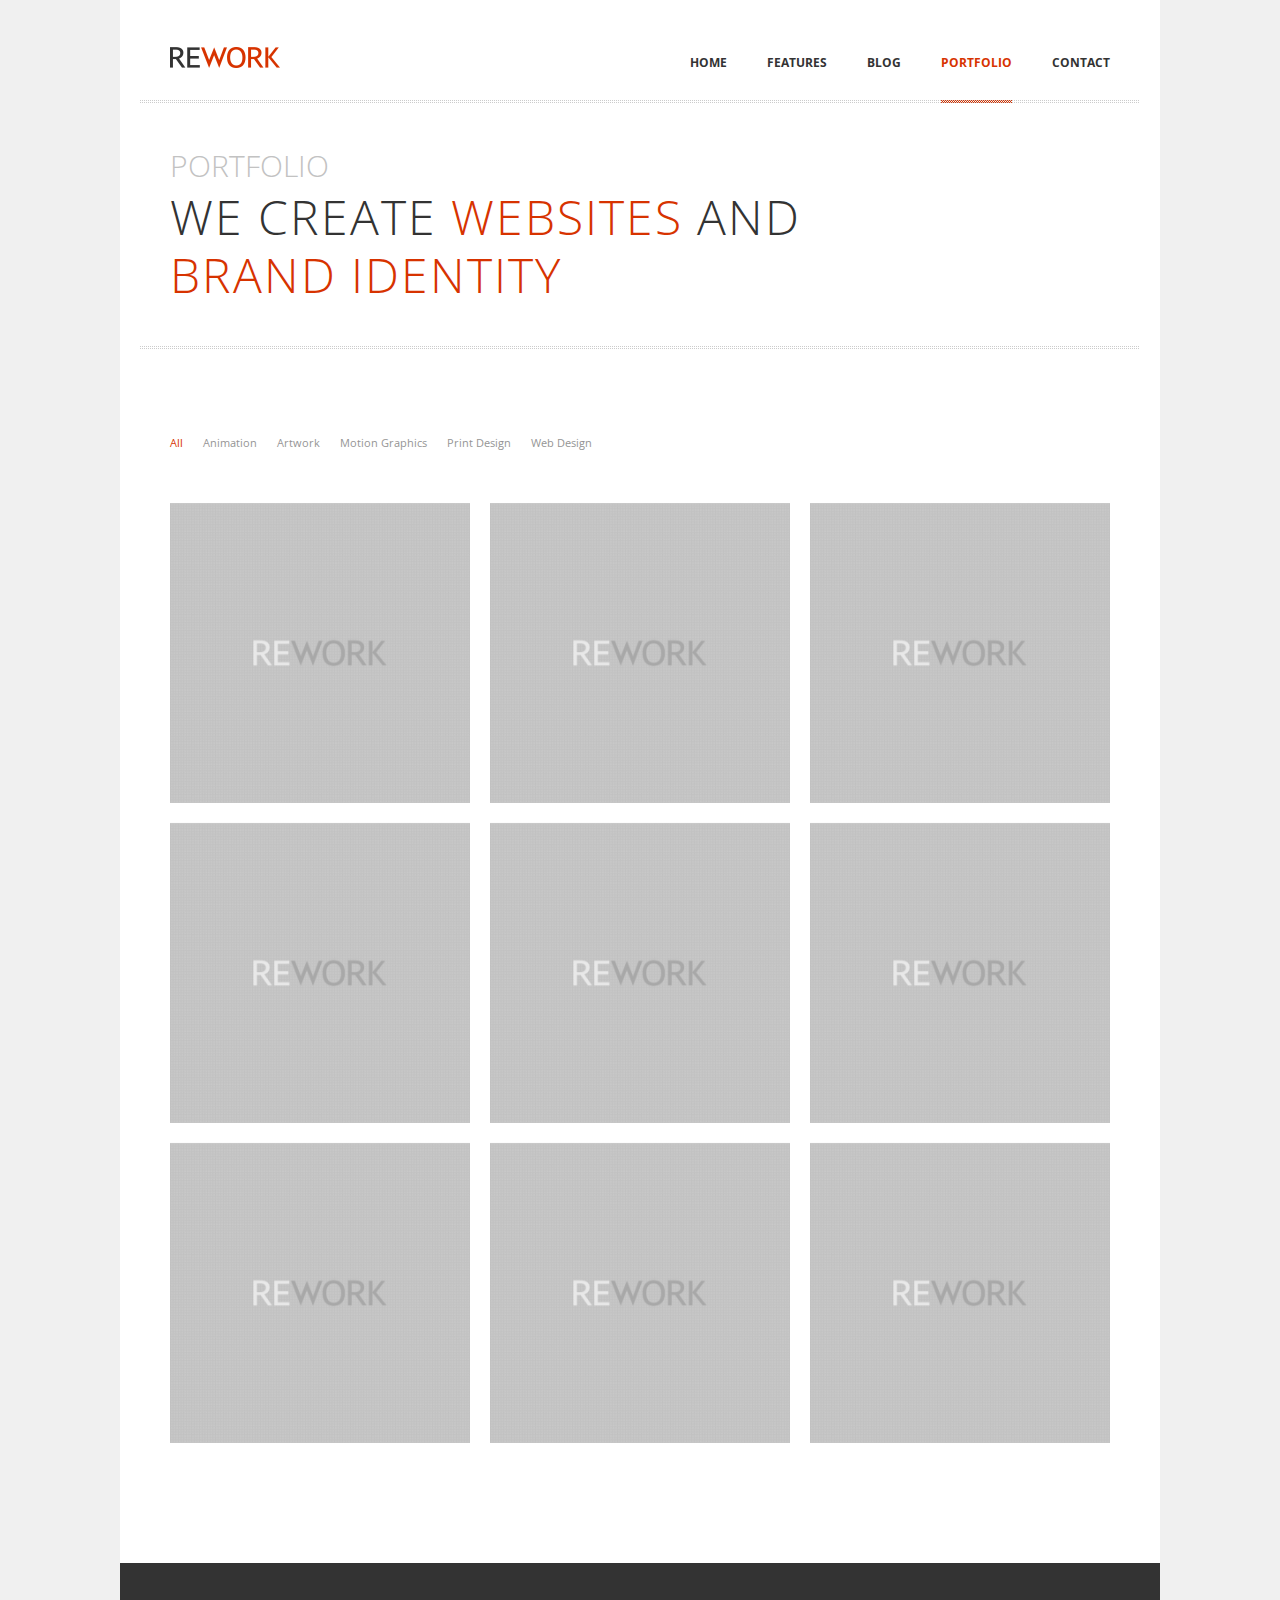
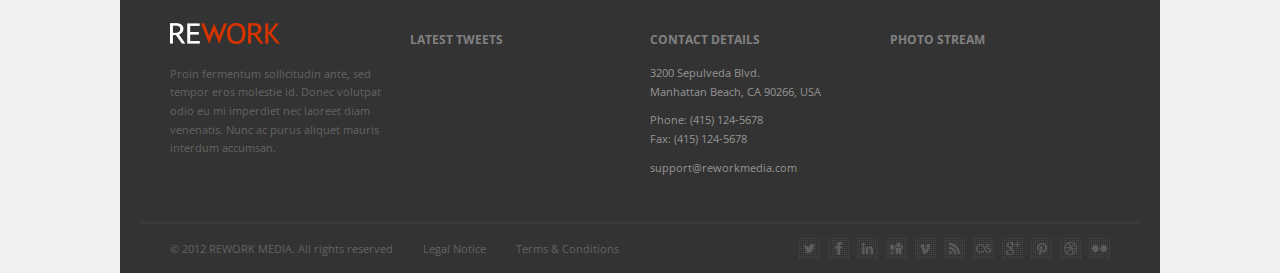
<file: rework/portfolio_3_col.html>
<!DOCTYPE html>
<html lang="en">
<head>

    <meta charset="utf-8">
    <meta http-equiv="X-UA-Compatible" content="IE=edge,chrome=1">
    <meta name="viewport" content="width=device-width, initial-scale=1, maximum-scale=1">
    
    <title>REWORK - Responsive HTML Template Preview - Themeforest</title>
    
    <meta name="description" content="">
    <meta name="author" content="">
    
    <link rel="stylesheet" href="css/style.css" media="screen" />
    <link rel="stylesheet" href="http://fonts.googleapis.com/css?family=Open+Sans:400italic,400,300,700" />
    <link rel="stylesheet" href="css/flexslider.css" media="screen" />
    <link rel="stylesheet" href="css/magnific-popup.css" media="screen" />

    <script src="js/jquery-1.7.2.min.js"></script>
    <script src="js/jquery.ui.widget.min.js"></script>
    <script src="js/jquery.ui.accordion.min.js"></script>
    <script src="js/jquery.ui.tabs.min.js"></script>
    <script src="js/jQuery.BlackAndWhite.min.js"></script>
    <script src="js/jquery.easing-1.3.min.js"></script>
    <script src="js/jquery.fitvid.js"></script>
    <script src="js/jquery.magnific-popup.min.js"></script>
    <script src="js/jquery.flexslider-min.js"></script>
    <script src="js/jquery.isotope.min.js"></script>
    <script src="js/jquery.jcarousel.min.js"></script>
    <script src="js/jquery.jtweetsanywhere-1.3.1.min.js"></script>
    <script src="js/jquery.touchSwipe.min.js"></script>
    <script src="js/jquery.zflickrfeed.min.js"></script>
    <script src="js/respond.min.js"></script>
    <script src="js/selectnav.min.js"></script>
    <script src="js/custom.js"></script>
    <!--[if (gte IE 6)&(lte IE 8)]>
      <script type="text/javascript" src="js/selectivizr-min.js"></script>
    <![endif]-->

</head>
<body>

<!-- Main Container -->
<div id="body-wrapper">

    <!-- Header -->
    <div id="header" class="container clearfix">

        <a href="index.html" id="logo"><img src="images/logo.png" alt="" /></a>

        <!-- Navigation -->
        <ul id="navigation">
            <li>
                <a href="index.html">Home</a>
                <ul>
                    <li><a href="homepage_v2.html">Simple Version</a></li>
                </ul>
            </li>
            <li>
                <a href="about.html">Features</a>
                <ul>
                    <li><a href="about.html">About Us</a></li>
                    <li><a href="services.html">Services</a></li>
                    <li><a href="pricing_tables.html">Pricing Tables</a></li>
                    <li><a href="#">Third Navigation Level<i></i></a>
                        <ul>
                            <li><a href="#">Amazing things</a></li>
                            <li><a href="#">that bring</a></li>
                            <li><a href="#">positive results</a></li> 
                        </ul>
                    </li>
                    <li><a href="shortcodes.html">Shortcodes</a></li>
                </ul>
            </li>
            <li>
                <a href="blog.html">Blog</a>
                <ul>
                    <li><a href="blog_post.html">Single Post</a></li>
                    <li><a href="blog_v2.html">Alternative Version</a></li>
                </ul>
            </li>
            <li class="current">
                <a href="portfolio_4_col.html">Portfolio</a>
                <ul>
                    <li><a href="portfolio_2_col.html">2 Columns</a></li>
                    <li><a href="portfolio_3_col.html">3 Columns</a></li>
                    <li><a href="portfolio_4_col.html">4 Columns</a></li>
                    <li><a href="portfolio_details.html">Single Project</a></li>
                    <li><a href="portfolio_v2.html">Alternative Version</a></li>
                </ul>
            </li>
            <li>
                <a href="contact.html">Contact</a>
            </li>
        </ul>
        <!-- /Navigation -->
        
    </div>
    <!-- /Header -->


    <!-- Content -->
    <div id="content" class="container clearfix">

        <h1 class="page-title-inner"><span class="section-title">Portfolio</span> We create <span class="accent">websites</span> and<br /> <span class="accent">brand identity</span></h1>

        <!-- Project Feed Filter -->
         <ul class="project-feed-filter">
            <li><a href="" class="current" data-filter="*">All</a></li>
            <li><a href="" data-filter=".animation">Animation</a></li>
            <li><a href="" data-filter=".artwork">Artwork</a></li>
            <li><a href="" data-filter=".motiongraphics">Motion Graphics</a></li>
            <li><a href="" data-filter=".printdesign">Print Design</a></li>
            <li><a href="" data-filter=".webdesign">Web Design</a></li>
        </ul>
        <!-- /Project Feed Filter -->

        <!-- Project Feed -->
        <div class="project-feed clearfix">
            <div class="one-third project-item animation webdesign">
                <img src="images/content/project_4_01.jpg" alt="" />
                <div class="overlay">
                    <a href="images/content/project_4_01.jpg" class="lightbox-link folio" rel="gallery"></a>
                    <a href="portfolio_details.html"><h5>Enhancing the moment</h5></a>
                    <p>Animation, Web Design</p>
                </div>
            </div>
            <div class="one-third project-item animation motiongraphics">
                <img src="images/content/project_4_02.jpg" alt="" />
                <div class="overlay">
                    <a href="images/content/project_4_02.jpg" class="lightbox-link folio" rel="gallery"></a>
                    <a href="portfolio_details.html"><h5>Connecting pictures</h5></a>
                    <p>Animation, Motion Graphics</p>
                </div>
            </div>
            <div class="one-third project-item motiongraphics">
                <img src="images/content/project_4_03.jpg" alt="" />
                <div class="overlay">
                    <a href="images/content/project_4_03.jpg" class="lightbox-link folio" rel="gallery"></a>
                    <a href="portfolio_details.html"><h5>Real-world workflow</h5></a>
                    <p>Artwork, Motion Graphics</p>
                </div>
            </div>
            <div class="one-third project-item artwork webdesign">
                <img src="images/content/project_4_04.jpg" alt="" />
                <div class="overlay">
                    <a href="images/content/project_4_04.jpg" class="lightbox-link folio" rel="gallery"></a>
                    <a href="portfolio_details.html"><h5>Completing the story</h5></a>
                    <p>Artwork, Web Design</p>
                </div>
            </div>
            <div class="one-third project-item animation webdesign">
                <img src="images/content/project_4_05.jpg" alt="" />
                <div class="overlay">
                    <a href="images/content/project_4_05.jpg" class="lightbox-link folio" rel="gallery"></a>
                    <a href="portfolio_details.html"><h5>Through the roads</h5></a>
                    <p>Animation, Web Design</p>
                </div>
            </div>
            <div class="one-third project-item artwork printdesign">
                <img src="images/content/project_4_06.jpg" alt="" />
                <div class="overlay">
                    <a href="images/content/project_4_06.jpg" class="lightbox-link folio" rel="gallery"></a>
                    <a href="portfolio_details.html"><h5>The past</h5></a>
                    <p>Artwork, Print Design</p>
                </div>
            </div>
            <div class="one-third project-item artwork printdesign webdesign">
                <img src="images/content/project_4_07.jpg" alt="" />
                <div class="overlay">
                    <a href="images/content/project_4_07.jpg" class="lightbox-link folio" rel="gallery"></a>
                    <a href="portfolio_details.html"><h5>Through time and space</h5></a>
                    <p>Artwork, Print Design, Web Design</p>
                </div>
            </div>
            <div class="one-third project-item motiongraphics webdesign">
                <img src="images/content/project_4_08.jpg" alt="" />
                <div class="overlay">
                    <a href="images/content/project_4_08.jpg" class="lightbox-link folio" rel="gallery"></a>
                    <a href="portfolio_details.html"><h5>Memories of a child</h5></a>
                    <p>Motion Graphics, Web Design</p>
                </div>
            </div>
            <div class="one-third project-item artwork webdesign">
                <img src="images/content/project_4_09.jpg" alt="" />
                <div class="overlay">
                    <a href="images/content/project_4_09.jpg" class="lightbox-link folio" rel="gallery"></a>
                    <a href="portfolio_details.html"><h5>The real life song</h5></a>
                    <p>Artwork, Web Design</p>
                </div>
            </div>
        </div>
        <!-- /Project Feed -->

    </div>
    <!-- /Content -->

    <!-- Footer -->
    <div id="footer">
        <div class="container clearfix">

            <!-- About -->
            <div class="one-fourth">
                <a href="index.html" class="logo"><img src="images/logo_footer.png" alt="" /></a>
                <p>Proin fermentum sollicitudin ante, sed tempor eros molestie id. Donec volutpat odio eu mi imperdiet nec laoreet diam venenatis. Nunc ac purus aliquet mauris interdum accumsan.</p>
            </div>
            <!-- /About -->

            <!-- Twitter Feed -->
            <div class="one-fourth">
                <h3>Latest Tweets</h3>
                <div id="twitter-feed-footer" class="twitter-feed"></div>
            </div>
            <!-- /Twitter Feed -->

            <!-- Contacts -->
            <div class="one-fourth">
                <h3>Contact Details</h3>
                <p class="address">3200 Sepulveda Blvd. <br />Manhattan Beach, CA 90266, USA</p>
                <p class="phone">Phone: (415) 124-5678 <br />Fax: (415) 124-5678</p>
                <p class="email">support@reworkmedia.com</p>
            </div>
            <!-- /Contacts -->

            <!-- Photo Stream -->
            <div class="one-fourth last">
                <h3>Photo Stream</h3>
                <div class="photo-stream"></div>
            </div>
            <!-- /Photo Stream -->

        </div>

        <div class="clear"></div>

        <div class="info container clearfix">

            <!-- Copyright -->
            <ul class="copyright">
                <li>© 2012 REWORK MEDIA. All rights reserved</li>
                <li><a href="">Legal Notice</a></li>
                <li><a href="">Terms & Conditions</a></li>
            </ul>
            <!-- /Copyright -->

            <!-- Social Links -->
            <ul class="social-links">
                <li class="twitter"><a href="">Twitter</a></li>
                <li class="facebook"><a href="">Facebook</a></li>
                <li class="linkedin"><a href="">LinkedIn</a></li>
                <li class="digg"><a href="">Digg</a></li>
                <li class="vimeo"><a href="">Vimeo</a></li>
                <li class="rss"><a href="">Rss</a></li>
                <li class="lastfm"><a href="">Last.FM</a></li>
                <li class="google"><a href="">Google+</a></li>
                <li class="pin"><a href="">Pinterest</a></li>
                <li class="dribbble"><a href="">Dribbble</a></li>
                <li class="flickr"><a href="">Flickr</a></li>
            </ul>
            <!-- /Social Links -->

        </div>
    </div>
    <!-- /Footer -->

</div>
<!-- /Main Container -->

<!-- Back to Top -->
<div id="back-top"><a href="#top"></a></div>
<!-- /Back to Top -->

</body>
</html>
</file>
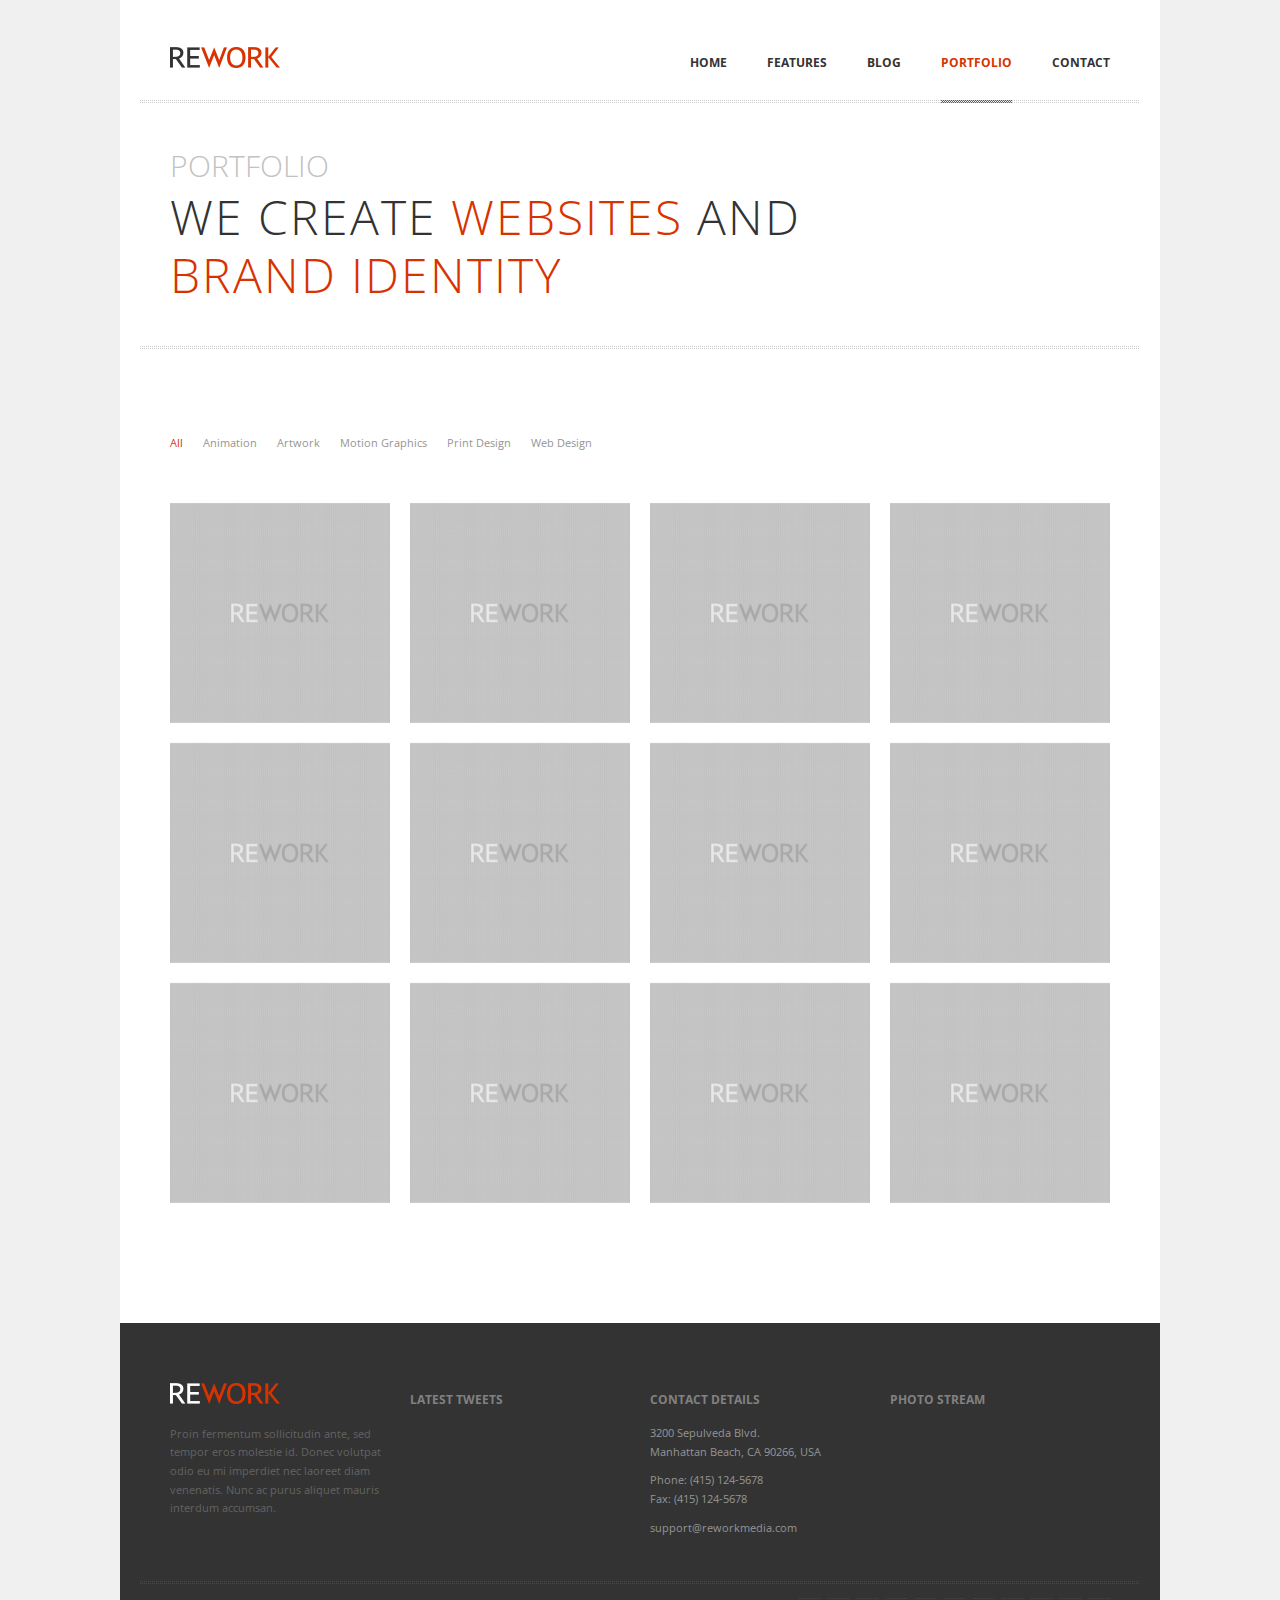
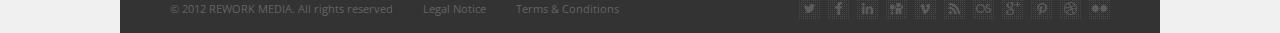
<file: rework/portfolio_4_col.html>
<!DOCTYPE html>
<html lang="en">
<head>

    <meta charset="utf-8">
    <meta http-equiv="X-UA-Compatible" content="IE=edge,chrome=1">
    <meta name="viewport" content="width=device-width, initial-scale=1, maximum-scale=1">
    
    <title>REWORK - Responsive HTML Template Preview - Themeforest</title>
    
    <meta name="description" content="">
    <meta name="author" content="">
    
    <link rel="stylesheet" href="css/style.css" media="screen" />
    <link rel="stylesheet" href="http://fonts.googleapis.com/css?family=Open+Sans:400italic,400,300,700" />
    <link rel="stylesheet" href="css/flexslider.css" media="screen" />
    <link rel="stylesheet" href="css/magnific-popup.css" media="screen" />

    <script src="js/jquery-1.7.2.min.js"></script>
    <script src="js/jquery.ui.widget.min.js"></script>
    <script src="js/jquery.ui.accordion.min.js"></script>
    <script src="js/jquery.ui.tabs.min.js"></script>
    <script src="js/jQuery.BlackAndWhite.min.js"></script>
    <script src="js/jquery.easing-1.3.min.js"></script>
    <script src="js/jquery.fitvid.js"></script>
    <script src="js/jquery.magnific-popup.min.js"></script>
    <script src="js/jquery.flexslider-min.js"></script>
    <script src="js/jquery.isotope.min.js"></script>
    <script src="js/jquery.jcarousel.min.js"></script>
    <script src="js/jquery.jtweetsanywhere-1.3.1.min.js"></script>
    <script src="js/jquery.touchSwipe.min.js"></script>
    <script src="js/jquery.zflickrfeed.min.js"></script>
    <script src="js/respond.min.js"></script>
    <script src="js/selectnav.min.js"></script>
    <script src="js/custom.js"></script>
    <!--[if (gte IE 6)&(lte IE 8)]>
      <script type="text/javascript" src="js/selectivizr-min.js"></script>
    <![endif]-->

</head>
<body>

<!-- Main Container -->
<div id="body-wrapper">

    <!-- Header -->
    <div id="header" class="container clearfix">

        <a href="index.html" id="logo"><img src="images/logo.png" alt="" /></a>

        <!-- Navigation -->
        <ul id="navigation">
            <li>
                <a href="index.html">Home</a>
                <ul>
                    <li><a href="homepage_v2.html">Simple Version</a></li>
                </ul>
            </li>
            <li>
                <a href="about.html">Features</a>
                <ul>
                    <li><a href="about.html">About Us</a></li>
                    <li><a href="services.html">Services</a></li>
                    <li><a href="pricing_tables.html">Pricing Tables</a></li>
                    <li><a href="#">Third Navigation Level<i></i></a>
                        <ul>
                            <li><a href="#">Amazing things</a></li>
                            <li><a href="#">that bring</a></li>
                            <li><a href="#">positive results</a></li> 
                        </ul>
                    </li>
                    <li><a href="shortcodes.html">Shortcodes</a></li>
                </ul>
            </li>
            <li>
                <a href="blog.html">Blog</a>
                <ul>
                    <li><a href="blog_post.html">Single Post</a></li>
                    <li><a href="blog_v2.html">Alternative Version</a></li>
                </ul>
            </li>
            <li class="current">
                <a href="portfolio_4_col.html">Portfolio</a>
                <ul>
                    <li><a href="portfolio_2_col.html">2 Columns</a></li>
                    <li><a href="portfolio_3_col.html">3 Columns</a></li>
                    <li><a href="portfolio_4_col.html">4 Columns</a></li>
                    <li><a href="portfolio_details.html">Single Project</a></li>
                    <li><a href="portfolio_v2.html">Alternative Version</a></li>
                </ul>
            </li>
            <li>
                <a href="contact.html">Contact</a>
            </li>
        </ul>
        <!-- /Navigation -->
        
    </div>
    <!-- /Header -->


    <!-- Content -->
    <div id="content" class="container clearfix">

        <h1 class="page-title-inner"><span class="section-title">Portfolio</span> We create <span class="accent">websites</span> and<br /> <span class="accent">brand identity</span></h1>

        <!-- Project Feed Filter -->
         <ul class="project-feed-filter">
            <li><a href="" class="current" data-filter="*">All</a></li>
            <li><a href="" data-filter=".animation">Animation</a></li>
            <li><a href="" data-filter=".artwork">Artwork</a></li>
            <li><a href="" data-filter=".motiongraphics">Motion Graphics</a></li>
            <li><a href="" data-filter=".printdesign">Print Design</a></li>
            <li><a href="" data-filter=".webdesign">Web Design</a></li>
        </ul>
        <!-- /Project Feed Filter -->

        <!-- Project Feed -->
        <div class="project-feed clearfix">
            <div class="one-fourth project-item animation webdesign">
                <img src="images/content/project_4_01.jpg" alt="" />
                <div class="overlay">
                    <a href="images/content/project_4_01.jpg" class="lightbox-link folio" rel="gallery"></a>
                    <a href="portfolio_details.html"><h5>Enhancing the moment</h5></a>
                    <p>Animation, Web Design</p>
                </div>
            </div>
            <div class="one-fourth project-item animation motiongraphics">
                <img src="images/content/project_4_02.jpg" alt="" />
                <div class="overlay">
                    <a href="images/content/project_4_02.jpg" class="lightbox-link folio" rel="gallery"></a>
                    <a href="portfolio_details.html"><h5>Connecting pictures</h5></a>
                    <p>Animation, Motion Graphics</p>
                </div>
            </div>
            <div class="one-fourth project-item motiongraphics">
                <img src="images/content/project_4_03.jpg" alt="" />
                <div class="overlay">
                    <a href="images/content/project_4_03.jpg" class="lightbox-link folio" rel="gallery"></a>
                    <a href="portfolio_details.html"><h5>Real-world workflow</h5></a>
                    <p>Artwork, Motion Graphics</p>
                </div>
            </div>
            <div class="one-fourth project-item artwork webdesign">
                <img src="images/content/project_4_04.jpg" alt="" />
                <div class="overlay">
                    <a href="images/content/project_4_04.jpg" class="lightbox-link folio" rel="gallery"></a>
                    <a href="portfolio_details.html"><h5>Completing the story</h5></a>
                    <p>Artwork, Web Design</p>
                </div>
            </div>
            <div class="one-fourth project-item animation webdesign">
                <img src="images/content/project_4_05.jpg" alt="" />
                <div class="overlay">
                    <a href="images/content/project_4_05.jpg" class="lightbox-link folio" rel="gallery"></a>
                    <a href="portfolio_details.html"><h5>Through the roads</h5></a>
                    <p>Animation, Web Design</p>
                </div>
            </div>
            <div class="one-fourth project-item artwork printdesign">
                <img src="images/content/project_4_06.jpg" alt="" />
                <div class="overlay">
                    <a href="images/content/project_4_06.jpg" class="lightbox-link folio" rel="gallery"></a>
                    <a href="portfolio_details.html"><h5>The past</h5></a>
                    <p>Artwork, Print Design</p>
                </div>
            </div>
            <div class="one-fourth project-item artwork printdesign webdesign">
                <img src="images/content/project_4_07.jpg" alt="" />
                <div class="overlay">
                    <a href="images/content/project_4_07.jpg" class="lightbox-link folio" rel="gallery"></a>
                    <a href="portfolio_details.html"><h5>Through time and space</h5></a>
                    <p>Artwork, Print Design, Web Design</p>
                </div>
            </div>
            <div class="one-fourth project-item motiongraphics webdesign">
                <img src="images/content/project_4_08.jpg" alt="" />
                <div class="overlay">
                    <a href="images/content/project_4_08.jpg" class="lightbox-link folio" rel="gallery"></a>
                    <a href="portfolio_details.html"><h5>Memories of a child</h5></a>
                    <p>Motion Graphics, Web Design</p>
                </div>
            </div>
            <div class="one-fourth project-item artwork webdesign">
                <img src="images/content/project_4_09.jpg" alt="" />
                <div class="overlay">
                    <a href="images/content/project_4_09.jpg" class="lightbox-link folio" rel="gallery"></a>
                    <a href="portfolio_details.html"><h5>The real life song</h5></a>
                    <p>Artwork, Web Design</p>
                </div>
            </div>
            <div class="one-fourth project-item printdesign webdesign">
                <img src="images/content/project_4_10.jpg" alt="" />
                <div class="overlay">
                    <a href="images/content/project_4_10.jpg" class="lightbox-link folio" rel="gallery"></a>
                    <a href="portfolio_details.html"><h5>Enhancing the moment</h5></a>
                    <p>Print Design, Web Design</p>
                </div>
            </div>
            <div class="one-fourth project-item motiongraphics">
                <img src="images/content/project_4_11.jpg" alt="" />
                <div class="overlay">
                    <a href="images/content/project_4_11.jpg" class="lightbox-link folio" rel="gallery"></a>
                    <a href="portfolio_details.html"><h5>Connecting pictures</h5></a>
                    <p>Motion Graphics</p>
                </div>
            </div>
            <div class="one-fourth project-item animation motiongraphics">
                <img src="images/content/project_4_12.jpg" alt="" />
                <div class="overlay">
                    <a href="images/content/project_4_12.jpg" class="lightbox-link folio" rel="gallery"></a>
                    <a href="portfolio_details.html"><h5>Real-world workflow</h5></a>
                    <p>Animation, Motion Graphics</p>
                </div>
            </div>
        </div>
        <!-- /Project Feed -->

    </div>
    <!-- /Content -->

    <!-- Footer -->
    <div id="footer">
        <div class="container clearfix">

            <!-- About -->
            <div class="one-fourth">
                <a href="index.html" class="logo"><img src="images/logo_footer.png" alt="" /></a>
                <p>Proin fermentum sollicitudin ante, sed tempor eros molestie id. Donec volutpat odio eu mi imperdiet nec laoreet diam venenatis. Nunc ac purus aliquet mauris interdum accumsan.</p>
            </div>
            <!-- /About -->

            <!-- Twitter Feed -->
            <div class="one-fourth">
                <h3>Latest Tweets</h3>
                <div id="twitter-feed-footer" class="twitter-feed"></div>
            </div>
            <!-- /Twitter Feed -->

            <!-- Contacts -->
            <div class="one-fourth">
                <h3>Contact Details</h3>
                <p class="address">3200 Sepulveda Blvd. <br />Manhattan Beach, CA 90266, USA</p>
                <p class="phone">Phone: (415) 124-5678 <br />Fax: (415) 124-5678</p>
                <p class="email">support@reworkmedia.com</p>
            </div>
            <!-- /Contacts -->

            <!-- Photo Stream -->
            <div class="one-fourth last">
                <h3>Photo Stream</h3>
                <div class="photo-stream"></div>
            </div>
            <!-- /Photo Stream -->

        </div>

        <div class="clear"></div>

        <div class="info container clearfix">

            <!-- Copyright -->
            <ul class="copyright">
                <li>© 2012 REWORK MEDIA. All rights reserved</li>
                <li><a href="">Legal Notice</a></li>
                <li><a href="">Terms & Conditions</a></li>
            </ul>
            <!-- /Copyright -->

            <!-- Social Links -->
            <ul class="social-links">
                <li class="twitter"><a href="">Twitter</a></li>
                <li class="facebook"><a href="">Facebook</a></li>
                <li class="linkedin"><a href="">LinkedIn</a></li>
                <li class="digg"><a href="">Digg</a></li>
                <li class="vimeo"><a href="">Vimeo</a></li>
                <li class="rss"><a href="">Rss</a></li>
                <li class="lastfm"><a href="">Last.FM</a></li>
                <li class="google"><a href="">Google+</a></li>
                <li class="pin"><a href="">Pinterest</a></li>
                <li class="dribbble"><a href="">Dribbble</a></li>
                <li class="flickr"><a href="">Flickr</a></li>
            </ul>
            <!-- /Social Links -->

        </div>
    </div>
    <!-- /Footer -->

</div>
<!-- /Main Container -->

<!-- Back to Top -->
<div id="back-top"><a href="#top"></a></div>
<!-- /Back to Top -->

</body>
</html>
</file>
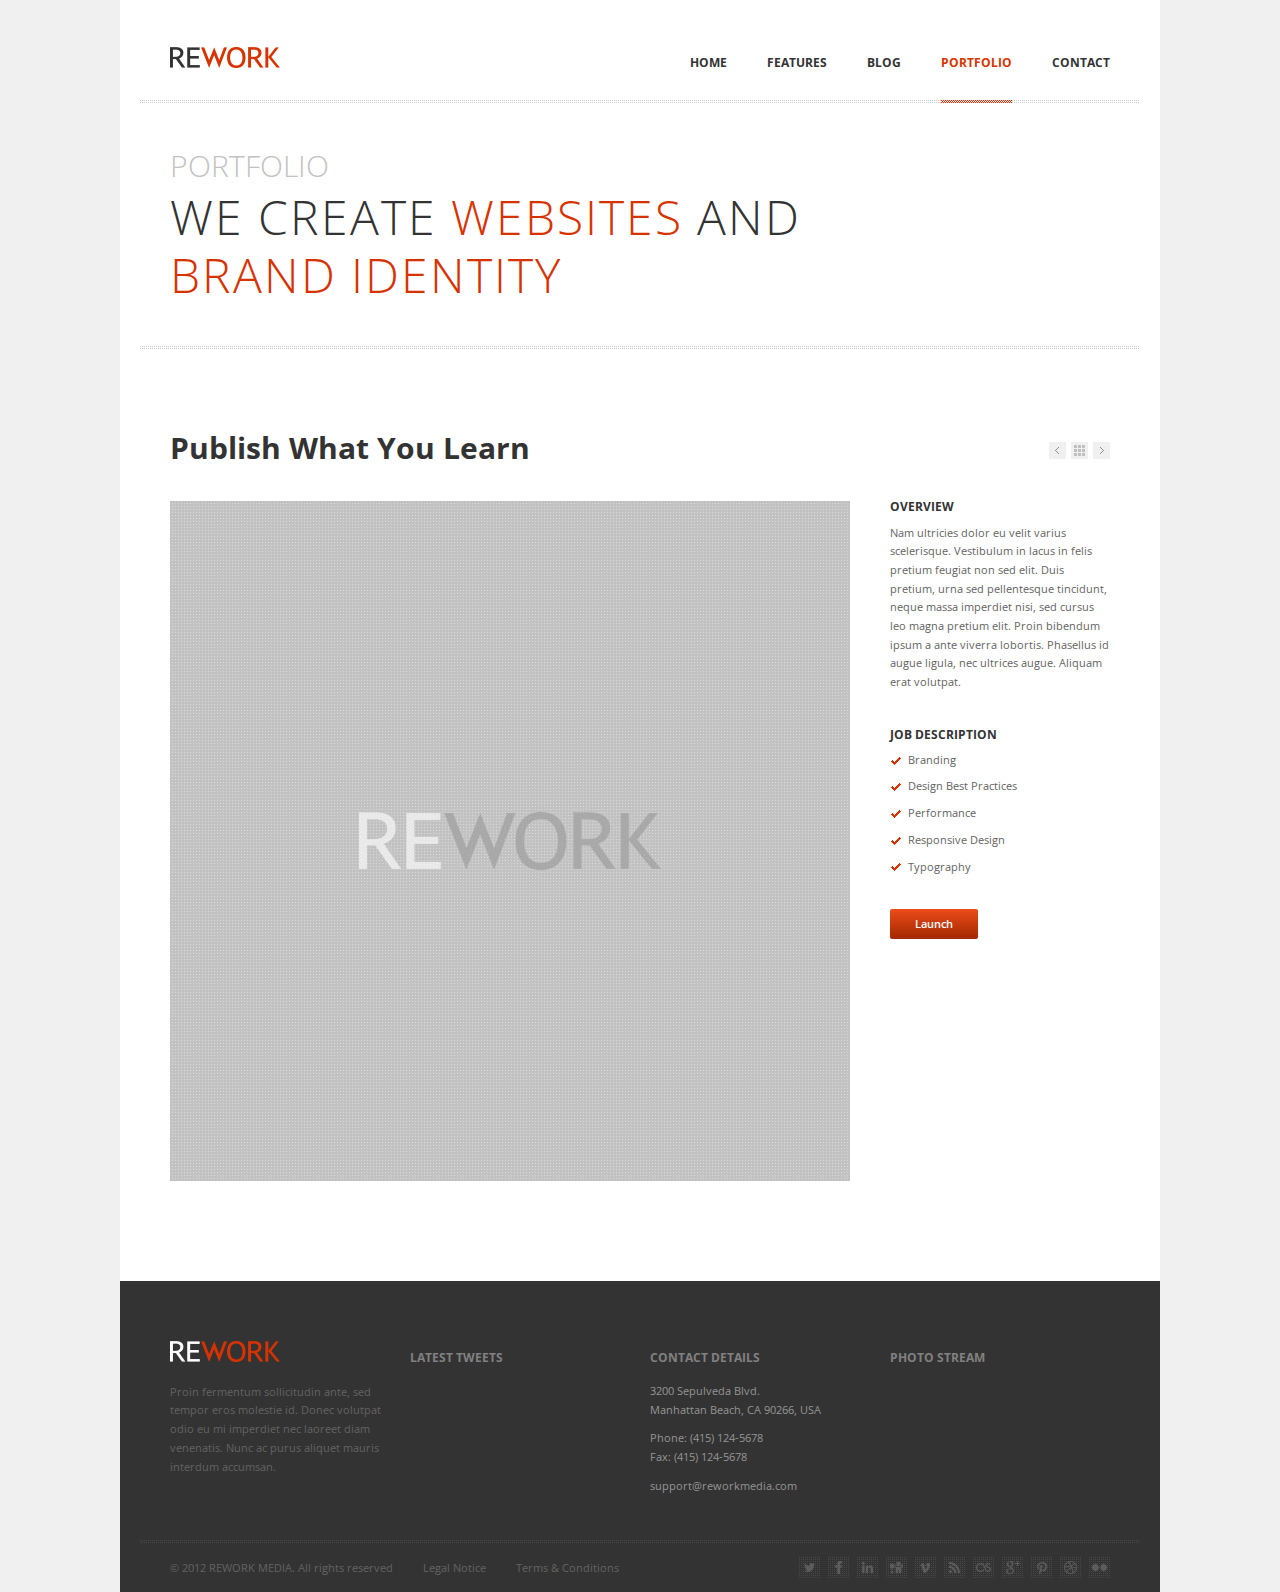
<file: rework/portfolio_details.html>
<!DOCTYPE html>
<html lang="en">
<head>

    <meta charset="utf-8">
    <meta http-equiv="X-UA-Compatible" content="IE=edge,chrome=1">
    <meta name="viewport" content="width=device-width, initial-scale=1, maximum-scale=1">
    
    <title>REWORK - Responsive HTML Template Preview - Themeforest</title>
    
    <meta name="description" content="">
    <meta name="author" content="">
    
    <link rel="stylesheet" href="css/style.css" media="screen" />
    <link rel="stylesheet" href="http://fonts.googleapis.com/css?family=Open+Sans:400italic,400,300,700" />
    <link rel="stylesheet" href="css/flexslider.css" media="screen" />
    <link rel="stylesheet" href="css/magnific-popup.css" media="screen" />

    <script src="js/jquery-1.7.2.min.js"></script>
    <script src="js/jquery.ui.widget.min.js"></script>
    <script src="js/jquery.ui.accordion.min.js"></script>
    <script src="js/jquery.ui.tabs.min.js"></script>
    <script src="js/jQuery.BlackAndWhite.min.js"></script>
    <script src="js/jquery.easing-1.3.min.js"></script>
    <script src="js/jquery.fitvid.js"></script>
    <script src="js/jquery.magnific-popup.min.js"></script>
    <script src="js/jquery.flexslider-min.js"></script>
    <script src="js/jquery.isotope.min.js"></script>
    <script src="js/jquery.jcarousel.min.js"></script>
    <script src="js/jquery.jtweetsanywhere-1.3.1.min.js"></script>
    <script src="js/jquery.touchSwipe.min.js"></script>
    <script src="js/jquery.zflickrfeed.min.js"></script>
    <script src="js/respond.min.js"></script>
    <script src="js/selectnav.min.js"></script>
    <script src="js/custom.js"></script>
    <!--[if (gte IE 6)&(lte IE 8)]>
      <script type="text/javascript" src="js/selectivizr-min.js"></script>
    <![endif]-->

</head>
<body>

<!-- Main Container -->
<div id="body-wrapper">

    <!-- Header -->
    <div id="header" class="container clearfix">

        <a href="index.html" id="logo"><img src="images/logo.png" alt="" /></a>

        <!-- Navigation -->
        <ul id="navigation">
            <li>
                <a href="index.html">Home</a>
                <ul>
                    <li><a href="homepage_v2.html">Simple Version</a></li>
                </ul>
            </li>
            <li>
                <a href="about.html">Features</a>
                <ul>
                    <li><a href="about.html">About Us</a></li>
                    <li><a href="services.html">Services</a></li>
                    <li><a href="pricing_tables.html">Pricing Tables</a></li>
                    <li><a href="#">Third Navigation Level<i></i></a>
                        <ul>
                            <li><a href="#">Amazing things</a></li>
                            <li><a href="#">that bring</a></li>
                            <li><a href="#">positive results</a></li> 
                        </ul>
                    </li>
                    <li><a href="shortcodes.html">Shortcodes</a></li>
                </ul>
            </li>
            <li>
                <a href="blog.html">Blog</a>
                <ul>
                    <li><a href="blog_post.html">Single Post</a></li>
                    <li><a href="blog_v2.html">Alternative Version</a></li>
                </ul>
            </li>
            <li class="current">
                <a href="portfolio_4_col.html">Portfolio</a>
                <ul>
                    <li><a href="portfolio_2_col.html">2 Columns</a></li>
                    <li><a href="portfolio_3_col.html">3 Columns</a></li>
                    <li><a href="portfolio_4_col.html">4 Columns</a></li>
                    <li><a href="portfolio_details.html">Single Project</a></li>
                    <li><a href="portfolio_v2.html">Alternative Version</a></li>
                </ul>
            </li>
            <li>
                <a href="contact.html">Contact</a>
            </li>
        </ul>
        <!-- /Navigation -->
        
    </div>
    <!-- /Header -->


    <!-- Content -->
    <div id="content" class="container clearfix">

        <h1 class="page-title-inner"><span class="section-title">Portfolio</span> We create <span class="accent">websites</span> and<br /> <span class="accent">brand identity</span></h1>

        <!-- Main Content -->
        <div id="main">

            <h1 class="capitalize">Publish What You Learn</h1>
            <div class="single-project-wrapper">
                <div class="flexslider image-slider">
                    <ul class="slides">
                        <li>
                            <a href="images/content/project_4_01.jpg" class="folio" rel="gallery"><img src="images/content/project_4_01.jpg" alt="" /></a>
                        </li>
                        <li>
                            <a href="images/content/project_4_02.jpg" class="folio" rel="gallery"><img src="images/content/project_4_02.jpg" alt="" /></a>
                        </li>
                        <li>
                            <a href="images/content/project_4_03.jpg" class="folio" rel="gallery"><img src="images/content/project_4_03.jpg" alt="" /></a>
                        </li>
                    </ul>
                </div>
            </div>
        </div>
        <!-- /Main Content -->

        <!-- Sidebar -->
        <div id="sidebar" class="project-description">

             <!-- Project Navigation -->
            <ul class="project-nav">
                <li><a href="" class="prev">Next</a></li>
                <li><a href="" class="back">Back to Portfolio</a></li>
                <li><a href="" class="next">Previous</a></li>
            </ul>
            <!-- /Project Navigation -->

            <div class="clear"></div>

            <div class="widget short">
                <h5>Overview</h5>
                <p>Nam ultricies dolor eu velit varius scelerisque. Vestibulum in lacus in felis pretium feugiat non sed elit. Duis pretium, urna sed pellentesque tincidunt, neque massa imperdiet nisi, sed cursus leo magna pretium elit. Proin bibendum ipsum a ante viverra lobortis. Phasellus id augue ligula, nec ultrices augue. Aliquam erat volutpat.</p>
            </div>

            <div class="widget short">
                <h5>Job Description</h5>
                <ul class="check-bold compressed">
                    <li>Branding</li>
                    <li>Design Best Practices</li>
                    <li>Performance</li>
                    <li>Responsive Design</li>
                    <li>Typography</li>
                </ul>
            </div>

            <a href="#" class="button red">Launch</a>

        </div>
        <!-- /Sidebar -->

    </div>
    <!-- /Content -->

    <!-- Footer -->
    <div id="footer">
        <div class="container clearfix">

            <!-- About -->
            <div class="one-fourth">
                <a href="index.html" class="logo"><img src="images/logo_footer.png" alt="" /></a>
                <p>Proin fermentum sollicitudin ante, sed tempor eros molestie id. Donec volutpat odio eu mi imperdiet nec laoreet diam venenatis. Nunc ac purus aliquet mauris interdum accumsan.</p>
            </div>
            <!-- /About -->

            <!-- Twitter Feed -->
            <div class="one-fourth">
                <h3>Latest Tweets</h3>
                <div id="twitter-feed-footer" class="twitter-feed"></div>
            </div>
            <!-- /Twitter Feed -->

            <!-- Contacts -->
            <div class="one-fourth">
                <h3>Contact Details</h3>
                <p class="address">3200 Sepulveda Blvd. <br />Manhattan Beach, CA 90266, USA</p>
                <p class="phone">Phone: (415) 124-5678 <br />Fax: (415) 124-5678</p>
                <p class="email">support@reworkmedia.com</p>
            </div>
            <!-- /Contacts -->

            <!-- Photo Stream -->
            <div class="one-fourth last">
                <h3>Photo Stream</h3>
                <div class="photo-stream"></div>
            </div>
            <!-- /Photo Stream -->

        </div>

        <div class="clear"></div>

        <div class="info container clearfix">

            <!-- Copyright -->
            <ul class="copyright">
                <li>© 2012 REWORK MEDIA. All rights reserved</li>
                <li><a href="">Legal Notice</a></li>
                <li><a href="">Terms & Conditions</a></li>
            </ul>
            <!-- /Copyright -->

            <!-- Social Links -->
            <ul class="social-links">
                <li class="twitter"><a href="">Twitter</a></li>
                <li class="facebook"><a href="">Facebook</a></li>
                <li class="linkedin"><a href="">LinkedIn</a></li>
                <li class="digg"><a href="">Digg</a></li>
                <li class="vimeo"><a href="">Vimeo</a></li>
                <li class="rss"><a href="">Rss</a></li>
                <li class="lastfm"><a href="">Last.FM</a></li>
                <li class="google"><a href="">Google+</a></li>
                <li class="pin"><a href="">Pinterest</a></li>
                <li class="dribbble"><a href="">Dribbble</a></li>
                <li class="flickr"><a href="">Flickr</a></li>
            </ul>
            <!-- /Social Links -->

        </div>
    </div>
    <!-- /Footer -->

</div>
<!-- /Main Container -->

<!-- Back to Top -->
<div id="back-top"><a href="#top"></a></div>
<!-- /Back to Top -->

</body>
</html>
</file>
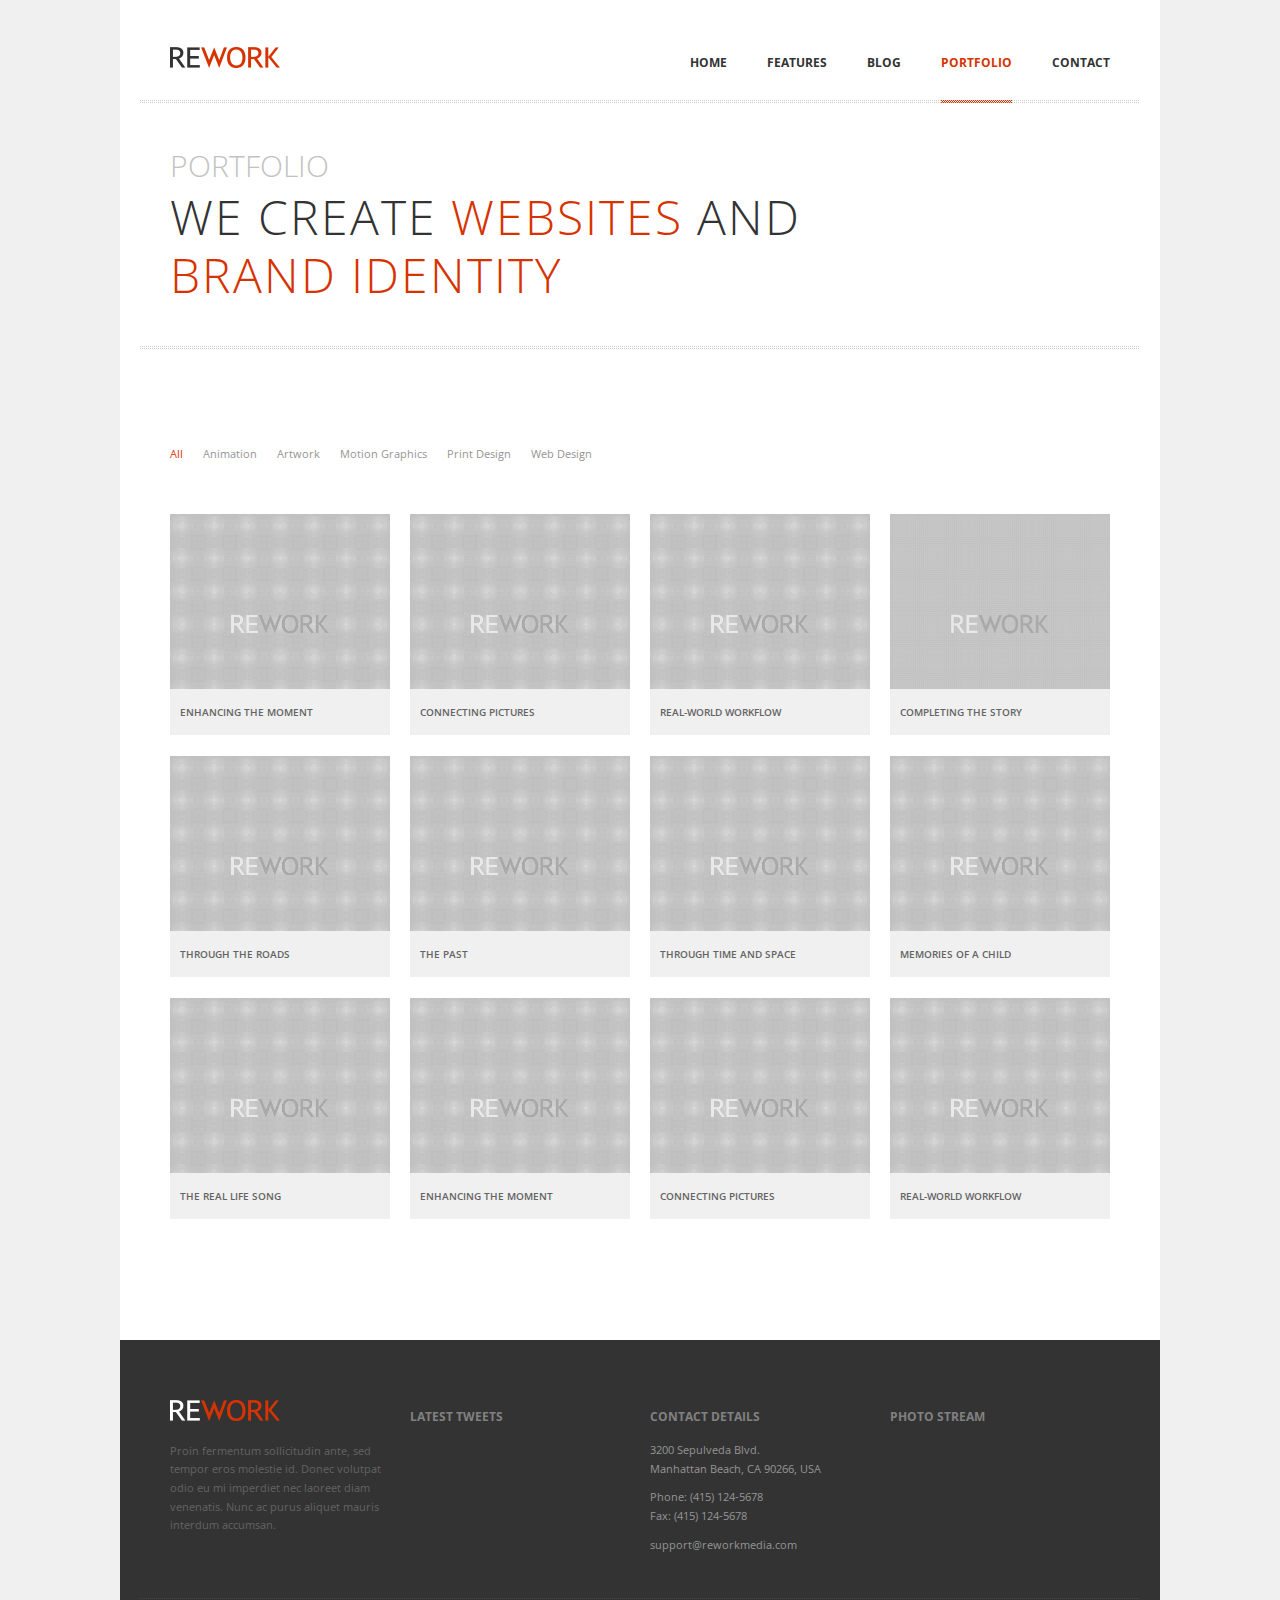
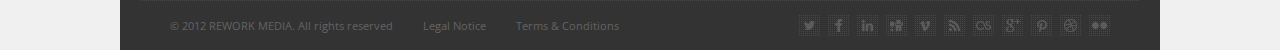
<file: rework/portfolio_v2.html>
<!DOCTYPE html>
<html lang="en">
<head>

    <meta charset="utf-8">
    <meta http-equiv="X-UA-Compatible" content="IE=edge,chrome=1">
    <meta name="viewport" content="width=device-width, initial-scale=1, maximum-scale=1">
    
    <title>REWORK - Responsive HTML Template Preview - Themeforest</title>
    
    <meta name="description" content="">
    <meta name="author" content="">
    
    <link rel="stylesheet" href="css/style.css" media="screen" />
    <link rel="stylesheet" href="http://fonts.googleapis.com/css?family=Open+Sans:400italic,400,300,700" />
    <link rel="stylesheet" href="css/flexslider.css" media="screen" />
    <link rel="stylesheet" href="css/magnific-popup.css" media="screen" />

    <script src="js/jquery-1.7.2.min.js"></script>
    <script src="js/jquery.ui.widget.min.js"></script>
    <script src="js/jquery.ui.accordion.min.js"></script>
    <script src="js/jquery.ui.tabs.min.js"></script>
    <script src="js/jQuery.BlackAndWhite.min.js"></script>
    <script src="js/jquery.easing-1.3.min.js"></script>
    <script src="js/jquery.fitvid.js"></script>
    <script src="js/jquery.magnific-popup.min.js"></script>
    <script src="js/jquery.flexslider-min.js"></script>
    <script src="js/jquery.isotope.min.js"></script>
    <script src="js/jquery.jcarousel.min.js"></script>
    <script src="js/jquery.jtweetsanywhere-1.3.1.min.js"></script>
    <script src="js/jquery.touchSwipe.min.js"></script>
    <script src="js/jquery.zflickrfeed.min.js"></script>
    <script src="js/respond.min.js"></script>
    <script src="js/selectnav.min.js"></script>
    <script src="js/custom.js"></script>
    <!--[if (gte IE 6)&(lte IE 8)]>
      <script type="text/javascript" src="js/selectivizr-min.js"></script>
    <![endif]-->

</head>
<body>

<!-- Main Container -->
<div id="body-wrapper">

    <!-- Header -->
    <div id="header" class="container clearfix">

        <a href="index.html" id="logo"><img src="images/logo.png" alt="" /></a>

        <!-- Navigation -->
        <ul id="navigation">
            <li>
                <a href="index.html">Home</a>
                <ul>
                    <li><a href="homepage_v2.html">Simple Version</a></li>
                </ul>
            </li>
            <li>
                <a href="about.html">Features</a>
                <ul>
                    <li><a href="about.html">About Us</a></li>
                    <li><a href="services.html">Services</a></li>
                    <li><a href="pricing_tables.html">Pricing Tables</a></li>
                    <li><a href="#">Third Navigation Level<i></i></a>
                        <ul>
                            <li><a href="#">Amazing things</a></li>
                            <li><a href="#">that bring</a></li>
                            <li><a href="#">positive results</a></li> 
                        </ul>
                    </li>
                    <li><a href="shortcodes.html">Shortcodes</a></li>
                </ul>
            </li>
            <li>
                <a href="blog.html">Blog</a>
                <ul>
                    <li><a href="blog_post.html">Single Post</a></li>
                    <li><a href="blog_v2.html">Alternative Version</a></li>
                </ul>
            </li>
            <li class="current">
                <a href="portfolio_4_col.html">Portfolio</a>
                <ul>
                    <li><a href="portfolio_2_col.html">2 Columns</a></li>
                    <li><a href="portfolio_3_col.html">3 Columns</a></li>
                    <li><a href="portfolio_4_col.html">4 Columns</a></li>
                    <li><a href="portfolio_details.html">Single Project</a></li>
                    <li><a href="portfolio_v2.html">Alternative Version</a></li>
                </ul>
            </li>
            <li>
                <a href="contact.html">Contact</a>
            </li>
        </ul>
        <!-- /Navigation -->
        
    </div>
    <!-- /Header -->


    <!-- Content -->
    <div id="content" class="container clearfix">

        <h1 class="page-title-inner"><span class="section-title">Portfolio</span> We create <span class="accent">websites</span> and<br /> <span class="accent">brand identity</span></h1>
        <hr class="hr-content">

        <!-- Project Feed Filter -->
         <ul class="project-feed-filter">
            <li><a href="" class="current" data-filter="*">All</a></li>
            <li><a href="" data-filter=".animation">Animation</a></li>
            <li><a href="" data-filter=".artwork">Artwork</a></li>
            <li><a href="" data-filter=".motiongraphics">Motion Graphics</a></li>
            <li><a href="" data-filter=".printdesign">Print Design</a></li>
            <li><a href="" data-filter=".webdesign">Web Design</a></li>
        </ul>
        <!-- /Project Feed Filter -->

        <!-- Project Feed -->
        <div class="project-feed clearfix">
            <div class="one-fourth animation webdesign">
                <a href="portfolio_details.html" class="project-item">
                    <div class="bw-wrapper"><img src="images/content/project_4_01.jpg" alt=""></div>
                    <div class="project-title">
                        <h5>Enhancing the moment</h5>
                    </div>
                </a>
            </div>
            <div class="one-fourth animation motiongraphics">
                <a href="portfolio_details.html" class="project-item">
                    <div class="bw-wrapper"><img src="images/content/project_4_02.jpg" alt=""></div>
                    <div class="project-title">
                        <h5>Connecting pictures</h5>
                    </div>
                </a>
            </div>
            <div class="one-fourth motiongraphics">
                <a href="portfolio_details.html" class="project-item">
                    <div class="bw-wrapper"><img src="images/content/project_4_03.jpg" alt=""></div>
                    <div class="project-title">
                        <h5>Real-world workflow</h5>
                    </div>
                </a>
            </div>
            <div class="one-fourth artwork webdesign">
                <a href="portfolio_details.html" class="project-item">
                    <div class="bw-wrapper"><img src="images/content/project_4_04.jpg" alt=""></div>
                    <div class="project-title">
                        <h5>Completing the story</h5>
                    </div>
                </a>
            </div>
            <div class="one-fourth animation webdesign">
                <a href="portfolio_details.html" class="project-item">
                    <div class="bw-wrapper"><img src="images/content/project_4_05.jpg" alt=""></div>
                    <div class="project-title">
                        <h5>Through the roads</h5>
                    </div>
                </a>
            </div>
            <div class="one-fourth artwork printdesign">
                <a href="portfolio_details.html" class="project-item">
                    <div class="bw-wrapper"><img src="images/content/project_4_06.jpg" alt=""></div>
                    <div class="project-title">
                        <h5>The past</h5>
                    </div>
                </a>
            </div>
            <div class="one-fourth artwork printdesign webdesign">
                <a href="portfolio_details.html" class="project-item">
                    <div class="bw-wrapper"><img src="images/content/project_4_07.jpg" alt=""></div>
                    <div class="project-title">
                        <h5>Through time and space</h5>
                    </div>
                </a>
            </div>
            <div class="one-fourth motiongraphics webdesign">
                <a href="portfolio_details.html" class="project-item">
                    <div class="bw-wrapper"><img src="images/content/project_4_08.jpg" alt=""></div>
                    <div class="project-title">
                        <h5>Memories of a child</h5>
                    </div>
                </a>
            </div>
            <div class="one-fourth artwork webdesign">
                <a href="portfolio_details.html" class="project-item">
                    <div class="bw-wrapper"><img src="images/content/project_4_09.jpg" alt=""></div>
                    <div class="project-title">
                        <h5>The real life song</h5>
                    </div>
                </a>
            </div>
            <div class="one-fourth printdesign webdesign">
                <a href="portfolio_details.html" class="project-item">
                    <div class="bw-wrapper"><img src="images/content/project_4_10.jpg" alt=""></div>
                    <div class="project-title">
                        <h5>Enhancing the moment</h5>
                    </div>
                </a>
            </div>
            <div class="one-fourth motiongraphics">
                <a href="portfolio_details.html" class="project-item">
                    <div class="bw-wrapper"><img src="images/content/project_4_11.jpg" alt=""></div>
                    <div class="project-title">
                        <h5>Connecting pictures</h5>
                    </div>
                </a>
            </div>
            <div class="one-fourth animation motiongraphics">
                <a href="portfolio_details.html" class="project-item">
                    <div class="bw-wrapper"><img src="images/content/project_4_12.jpg" alt=""></div>
                    <div class="project-title">
                        <h5>Real-world workflow</h5>
                    </div>
                </a>
            </div>
        </div>
        <!-- /Project Feed -->

    </div>
    <!-- /Content -->

    <!-- Footer -->
    <div id="footer">
        <div class="container clearfix">

            <!-- About -->
            <div class="one-fourth">
                <a href="index.html" class="logo"><img src="images/logo_footer.png" alt="" /></a>
                <p>Proin fermentum sollicitudin ante, sed tempor eros molestie id. Donec volutpat odio eu mi imperdiet nec laoreet diam venenatis. Nunc ac purus aliquet mauris interdum accumsan.</p>
            </div>
            <!-- /About -->

            <!-- Twitter Feed -->
            <div class="one-fourth">
                <h3>Latest Tweets</h3>
                <div id="twitter-feed-footer" class="twitter-feed"></div>
            </div>
            <!-- /Twitter Feed -->

            <!-- Contacts -->
            <div class="one-fourth">
                <h3>Contact Details</h3>
                <p class="address">3200 Sepulveda Blvd. <br />Manhattan Beach, CA 90266, USA</p>
                <p class="phone">Phone: (415) 124-5678 <br />Fax: (415) 124-5678</p>
                <p class="email">support@reworkmedia.com</p>
            </div>
            <!-- /Contacts -->

            <!-- Photo Stream -->
            <div class="one-fourth last">
                <h3>Photo Stream</h3>
                <div class="photo-stream"></div>
            </div>
            <!-- /Photo Stream -->

        </div>

        <div class="clear"></div>

        <div class="info container clearfix">

            <!-- Copyright -->
            <ul class="copyright">
                <li>© 2012 REWORK MEDIA. All rights reserved</li>
                <li><a href="">Legal Notice</a></li>
                <li><a href="">Terms & Conditions</a></li>
            </ul>
            <!-- /Copyright -->

            <!-- Social Links -->
            <ul class="social-links">
                <li class="twitter"><a href="">Twitter</a></li>
                <li class="facebook"><a href="">Facebook</a></li>
                <li class="linkedin"><a href="">LinkedIn</a></li>
                <li class="digg"><a href="">Digg</a></li>
                <li class="vimeo"><a href="">Vimeo</a></li>
                <li class="rss"><a href="">Rss</a></li>
                <li class="lastfm"><a href="">Last.FM</a></li>
                <li class="google"><a href="">Google+</a></li>
                <li class="pin"><a href="">Pinterest</a></li>
                <li class="dribbble"><a href="">Dribbble</a></li>
                <li class="flickr"><a href="">Flickr</a></li>
            </ul>
            <!-- /Social Links -->

        </div>
    </div>
    <!-- /Footer -->

</div>
<!-- /Main Container -->

<!-- Back to Top -->
<div id="back-top"><a href="#top"></a></div>
<!-- /Back to Top -->

</body>
</html>
</file>
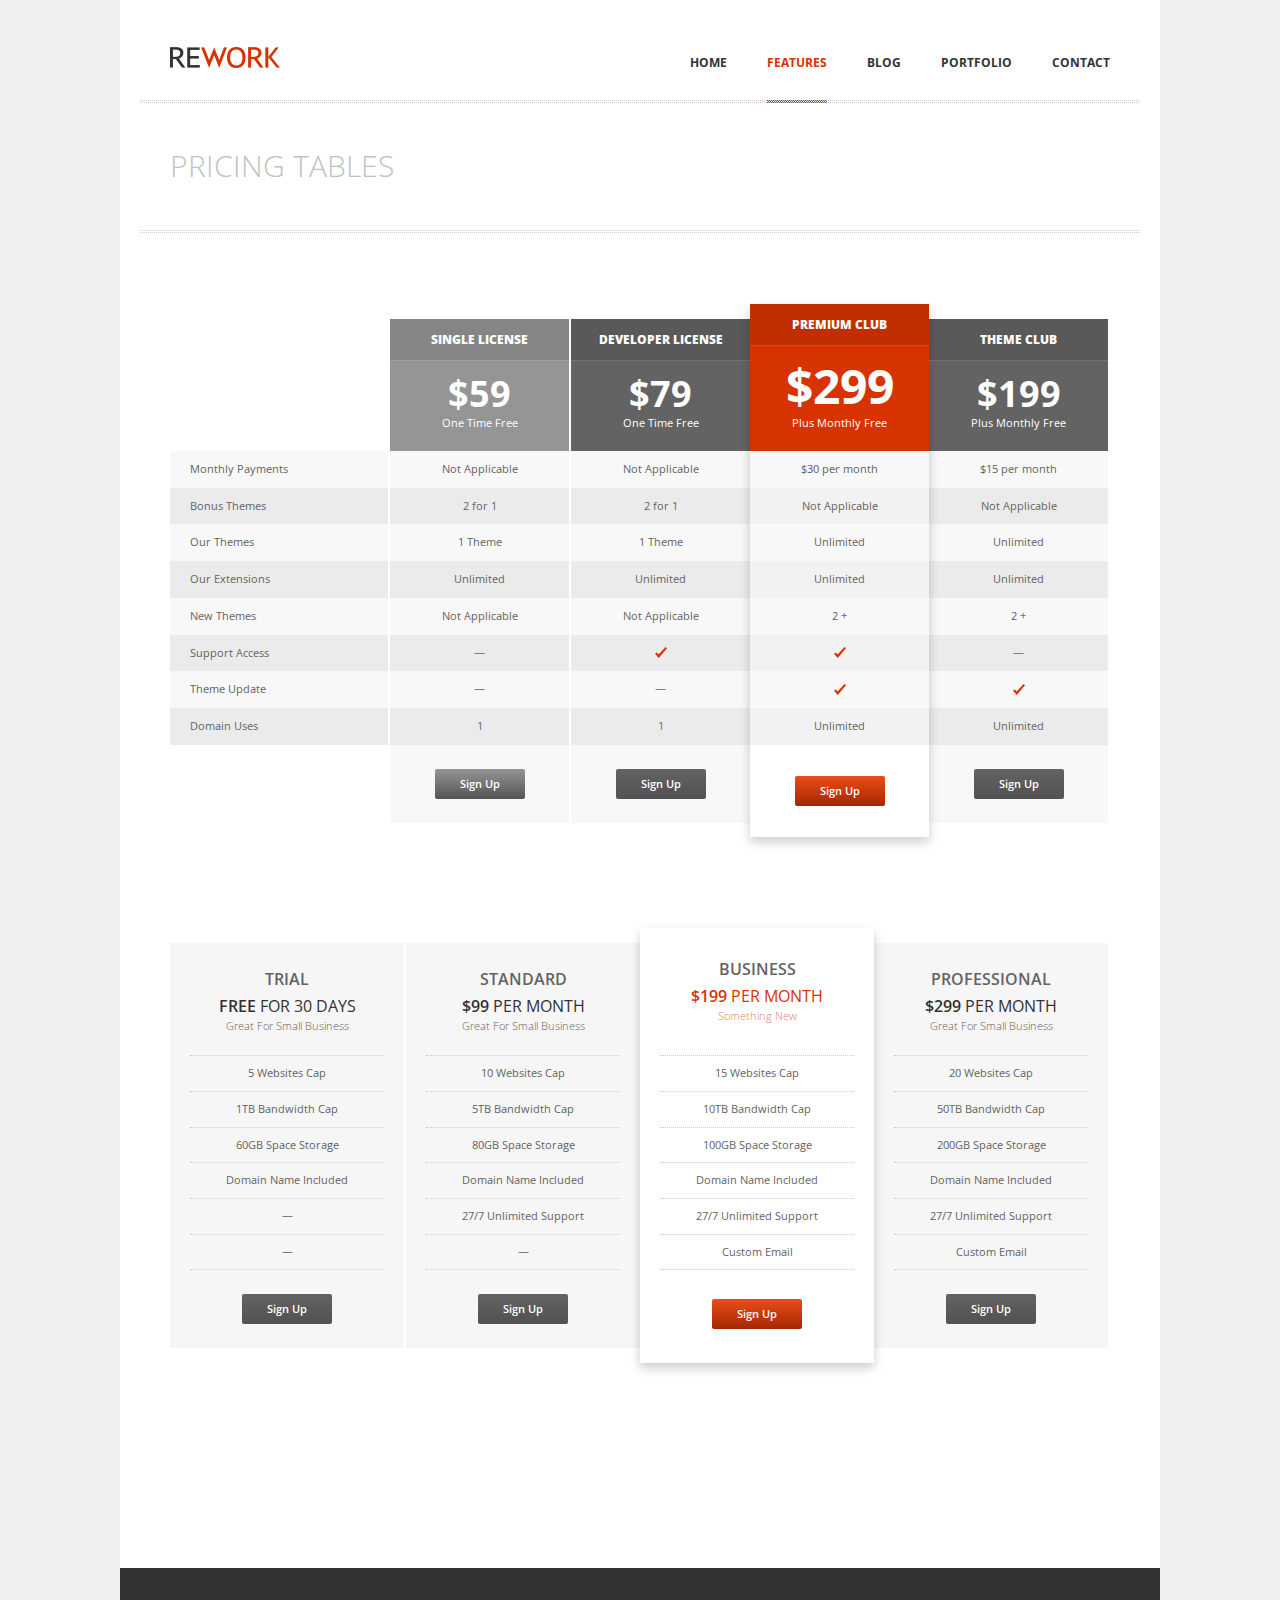
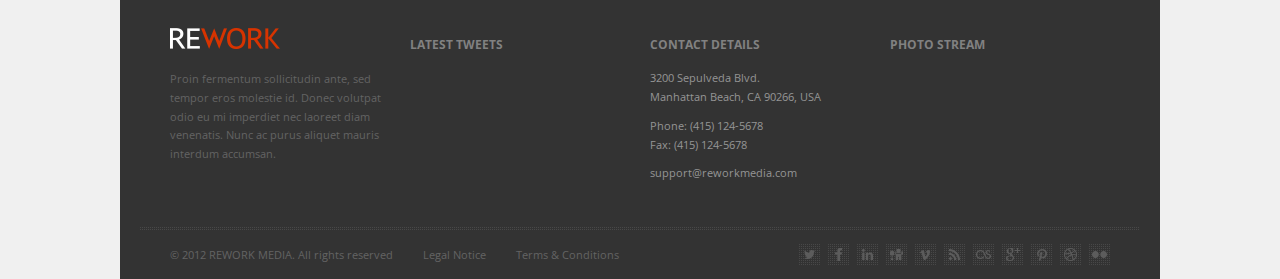
<file: rework/pricing_tables.html>
<!DOCTYPE html>
<html lang="en">
<head>

    <meta charset="utf-8">
    <meta http-equiv="X-UA-Compatible" content="IE=edge,chrome=1">
    <meta name="viewport" content="width=device-width, initial-scale=1, maximum-scale=1">
    
    <title>REWORK - Responsive HTML Template Preview - Themeforest</title>
    
    <meta name="description" content="">
    <meta name="author" content="">
    
    <link rel="stylesheet" href="css/style.css" media="screen" />
    <link rel="stylesheet" href="http://fonts.googleapis.com/css?family=Open+Sans:400italic,400,300,700" />
    <link rel="stylesheet" href="css/flexslider.css" media="screen" />
    <link rel="stylesheet" href="css/magnific-popup.css" media="screen" />

    <script src="js/jquery-1.7.2.min.js"></script>
    <script src="js/jquery.ui.widget.min.js"></script>
    <script src="js/jquery.ui.accordion.min.js"></script>
    <script src="js/jquery.ui.tabs.min.js"></script>
    <script src="js/jQuery.BlackAndWhite.min.js"></script>
    <script src="js/jquery.easing-1.3.min.js"></script>
    <script src="js/jquery.fitvid.js"></script>
    <script src="js/jquery.magnific-popup.min.js"></script>
    <script src="js/jquery.flexslider-min.js"></script>
    <script src="js/jquery.isotope.min.js"></script>
    <script src="js/jquery.jcarousel.min.js"></script>
    <script src="js/jquery.jtweetsanywhere-1.3.1.min.js"></script>
    <script src="js/jquery.touchSwipe.min.js"></script>
    <script src="js/jquery.zflickrfeed.min.js"></script>
    <script src="js/respond.min.js"></script>
    <script src="js/selectnav.min.js"></script>
    <script src="js/custom.js"></script>
    <!--[if (gte IE 6)&(lte IE 8)]>
      <script type="text/javascript" src="js/selectivizr-min.js"></script>
    <![endif]-->

</head>
<body>

<!-- Main Container -->
<div id="body-wrapper">

    <!-- Header -->
    <div id="header" class="container clearfix">

        <a href="index.html" id="logo"><img src="images/logo.png" alt="" /></a>

        <!-- Navigation -->
        <ul id="navigation">
            <li>
                <a href="index.html">Home</a>
                <ul>
                    <li><a href="homepage_v2.html">Simple Version</a></li>
                </ul>
            </li>
            <li class="current">
                <a href="about.html">Features</a>
                <ul>
                    <li><a href="about.html">About Us</a></li>
                    <li><a href="services.html">Services</a></li>
                    <li><a href="pricing_tables.html">Pricing Tables</a></li>
                    <li><a href="#">Third Navigation Level<i></i></a>
                        <ul>
                            <li><a href="#">Amazing things</a></li>
                            <li><a href="#">that bring</a></li>
                            <li><a href="#">positive results</a></li> 
                        </ul>
                    </li>
                    <li><a href="shortcodes.html">Shortcodes</a></li>
                </ul>
            </li>
            <li>
                <a href="blog.html">Blog</a>
                <ul>
                    <li><a href="blog_post.html">Single Post</a></li>
                    <li><a href="blog_v2.html">Alternative Version</a></li>
                </ul>
            </li>
            <li>
                <a href="portfolio_4_col.html">Portfolio</a>
                <ul>
                    <li><a href="portfolio_2_col.html">2 Columns</a></li>
                    <li><a href="portfolio_3_col.html">3 Columns</a></li>
                    <li><a href="portfolio_4_col.html">4 Columns</a></li>
                    <li><a href="portfolio_details.html">Single Project</a></li>
                    <li><a href="portfolio_v2.html">Alternative Version</a></li>
                </ul>
            </li>
            <li>
                <a href="contact.html">Contact</a>
            </li>
        </ul>
        <!-- /Navigation -->
        
    </div>
    <!-- /Header -->


    <!-- Content -->
    <div id="content" class="container clearfix">

        <h1 class="page-title-inner"><span class="section-title">Pricing Tables</span></h1>

        <!-- Extended Pricing Table -->
        <div class="pricing-table-extended four-cols clearfix">

            <div class="column features-list">
                <div class="header"></div>
                <ul>
                    <li>Monthly Payments</li>
                    <li>Bonus Themes</li>
                    <li>Our Themes</li>
                    <li>Our Extensions</li>
                    <li>New Themes</li>
                    <li>Support Access</li>
                    <li>Theme Update</li>
                    <li>Domain Uses</li>
                </ul>
                <div class="footer"></div>
            </div>

            <div class="column level-one">
                <div class="header">
                    <h1>Single License</h1>
                    <h2><span>$59</span>One time free</h2>
                </div>
                <ul>
                    <li data-feature="Monthly Payments">Not Applicable</li>
                    <li data-feature="Bonus Themes">2 for 1</li>
                    <li data-feature="Our Themes">1 Theme</li>
                    <li data-feature="Our Extensions">Unlimited</li>
                    <li data-feature="New Themes">Not Applicable</li>
                    <li data-feature="Support Access">&mdash;</li>
                    <li data-feature="Theme Update">&mdash;</li>
                    <li data-feature="Domain Uses">1</li>
                </ul>
                <div class="footer">
                    <input type="button" value="Sign Up" class="black">
                </div>
            </div>

            <div class="column">
                <div class="header">
                    <h1>Developer License</h1>
                    <h2><span>$79</span>One time free</h2>
                </div>
                <ul>
                    <li data-feature="Monthly Payments">Not Applicable</li>
                    <li data-feature="Bonus Themes">2 for 1</li>
                    <li data-feature="Our Themes">1 Theme</li>
                    <li data-feature="Our Extensions">Unlimited</li>
                    <li data-feature="New Themes">Not Applicable</li>
                    <li data-feature="Support Access"><span class="check">&check;</span></li>
                    <li data-feature="Theme Update">&mdash;</li>
                    <li data-feature="Domain Uses">1</li>
                </ul>
                <div class="footer">
                    <input type="button" value="Sign Up" class="black">
                </div>
            </div>

            <div class="column level-max">
                <div class="header">
                    <h1>Premium Club</h1>
                    <h2><span>$299</span>Plus monthly free</h2>
                </div>
                <ul>
                    <li data-feature="Monthly Payments">$30 per month</li>
                    <li data-feature="Bonus Themes">Not Applicable</li>
                    <li data-feature="Our Themes">Unlimited</li>
                    <li data-feature="Our Extensions">Unlimited</li>
                    <li data-feature="New Themes">2 +</li>
                    <li data-feature="Support Access"><span class="check">&check;</span></li>
                    <li data-feature="Theme Update"><span class="check">&check;</span></li>
                    <li data-feature="Domain Uses">Unlimited</li>
                </ul>
                <div class="footer">
                    <input type="button" value="Sign Up" class="black">
                </div>
            </div>

            <div class="column">
                <div class="header">
                    <h1>Theme Club</h1>
                    <h2><span>$199</span>Plus monthly free</h2>
                </div>
                <ul>
                    <li data-feature="Monthly Payments">$15 per month</li>
                    <li data-feature="Bonus Themes">Not Applicable</li>
                    <li data-feature="Our Themes">Unlimited</li>
                    <li data-feature="Our Extensions">Unlimited</li>
                    <li data-feature="New Themes">2 +</li>
                    <li data-feature="Support Access">&mdash;</li>
                    <li data-feature="Theme Update"><span class="check">&check;</span></li>
                    <li data-feature="Domain Uses">Unlimited</li>
                </ul>
                <div class="footer">
                    <input type="button" value="Sign Up" class="black">
                </div>
            </div>

        </div>
        <!-- /Extended Pricing Table -->

        <!-- Simple Pricing Table -->
        <div class="pricing-table-simple four-cols clearfix">

            <div class="column">
                <div class="header">
                    <h1>Trial</h1>
                    <h2><span>Free</span> for 30 days</h2>
                    <h6>Great for small business</h6>
                </div>
                <ul>
                    <li>5 Websites Cap</li>
                    <li>1TB Bandwidth Cap</li>
                    <li>60GB Space Storage</li>
                    <li>Domain Name Included</li>
                    <li>&mdash;</li>
                    <li>&mdash;</li>
                </ul>
                <div class="footer">
                    <input type="button" value="Sign Up" class="black">
                </div>
            </div>

            <div class="column">
                <div class="header">
                    <h1>Standard</h1>
                    <h2><span>$99</span> per month</h2>
                    <h6>Great for small business</h6>
                </div>
                <ul>
                    <li>10 Websites Cap</li>
                    <li>5TB Bandwidth Cap</li>
                    <li>80GB Space Storage</li>
                    <li>Domain Name Included</li>
                    <li>27/7 Unlimited Support</li>
                    <li>&mdash;</li>
                </ul>
                <div class="footer">
                    <input type="button" value="Sign Up" class="black">
                </div>
            </div>

            <div class="column level-max">
                <div class="header">
                    <h1>Business</h1>
                    <h2><span>$199</span> per month</h2>
                    <h6>Something new</h6>
                </div>
                <ul>
                    <li>15 Websites Cap</li>
                    <li>10TB Bandwidth Cap</li>
                    <li>100GB Space Storage</li>
                    <li>Domain Name Included</li>
                    <li>27/7 Unlimited Support</li>
                    <li>Custom Email</li>
                </ul>
                <div class="footer">
                    <input type="button" value="Sign Up" class="black">
                </div>
            </div>

            <div class="column">
                <div class="header">
                    <h1>Professional</h1>
                    <h2><span>$299</span> per month</h2>
                    <h6>Great for small business</h6>
                </div>
                <ul>
                    <li>20 Websites Cap</li>
                    <li>50TB Bandwidth Cap</li>
                    <li>200GB Space Storage</li>
                    <li>Domain Name Included</li>
                    <li>27/7 Unlimited Support</li>
                    <li>Custom Email</li>
                </ul>
                <div class="footer">
                    <input type="button" value="Sign Up" class="black">
                </div>
            </div>

        </div>
        <!-- /Simple Pricing Table -->

    </div>
    <!-- /Content -->

    <!-- Footer -->
    <div id="footer">
        <div class="container clearfix">

            <!-- About -->
            <div class="one-fourth">
                <a href="index.html" class="logo"><img src="images/logo_footer.png" alt="" /></a>
                <p>Proin fermentum sollicitudin ante, sed tempor eros molestie id. Donec volutpat odio eu mi imperdiet nec laoreet diam venenatis. Nunc ac purus aliquet mauris interdum accumsan.</p>
            </div>
            <!-- /About -->

            <!-- Twitter Feed -->
            <div class="one-fourth">
                <h3>Latest Tweets</h3>
                <div id="twitter-feed-footer" class="twitter-feed"></div>
            </div>
            <!-- /Twitter Feed -->

            <!-- Contacts -->
            <div class="one-fourth">
                <h3>Contact Details</h3>
                <p class="address">3200 Sepulveda Blvd. <br />Manhattan Beach, CA 90266, USA</p>
                <p class="phone">Phone: (415) 124-5678 <br />Fax: (415) 124-5678</p>
                <p class="email">support@reworkmedia.com</p>
            </div>
            <!-- /Contacts -->

            <!-- Photo Stream -->
            <div class="one-fourth last">
                <h3>Photo Stream</h3>
                <div class="photo-stream"></div>
            </div>
            <!-- /Photo Stream -->

        </div>

        <div class="clear"></div>

        <div class="info container clearfix">

            <!-- Copyright -->
            <ul class="copyright">
                <li>© 2012 REWORK MEDIA. All rights reserved</li>
                <li><a href="">Legal Notice</a></li>
                <li><a href="">Terms & Conditions</a></li>
            </ul>
            <!-- /Copyright -->

            <!-- Social Links -->
            <ul class="social-links">
                <li class="twitter"><a href="">Twitter</a></li>
                <li class="facebook"><a href="">Facebook</a></li>
                <li class="linkedin"><a href="">LinkedIn</a></li>
                <li class="digg"><a href="">Digg</a></li>
                <li class="vimeo"><a href="">Vimeo</a></li>
                <li class="rss"><a href="">Rss</a></li>
                <li class="lastfm"><a href="">Last.FM</a></li>
                <li class="google"><a href="">Google+</a></li>
                <li class="pin"><a href="">Pinterest</a></li>
                <li class="dribbble"><a href="">Dribbble</a></li>
                <li class="flickr"><a href="">Flickr</a></li>
            </ul>
            <!-- /Social Links -->

        </div>
    </div>
    <!-- /Footer -->

</div>
<!-- /Main Container -->

<!-- Back to Top -->
<div id="back-top"><a href="#top"></a></div>
<!-- /Back to Top -->

</body>
</html>
</file>
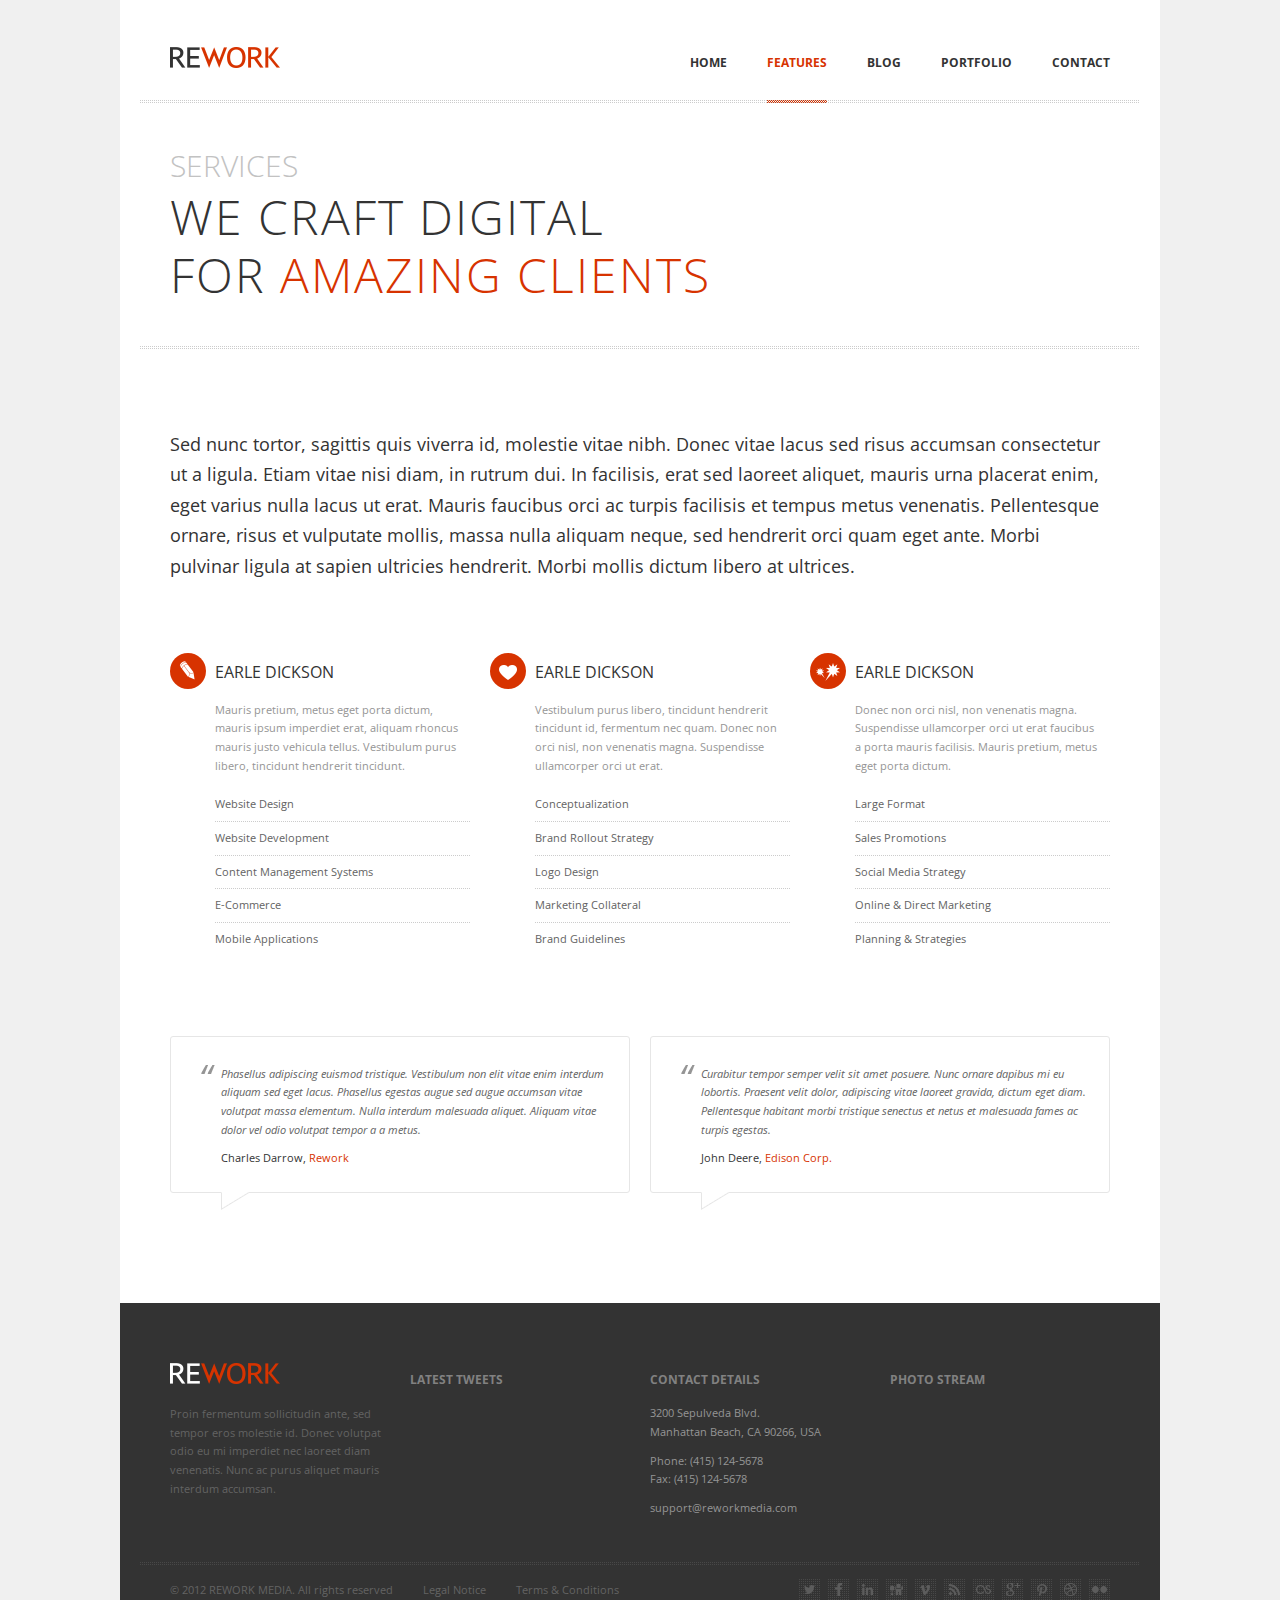
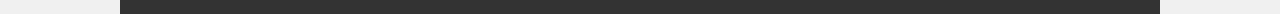
<file: rework/services.html>
<!DOCTYPE html>
<html lang="en">
<head>

    <meta charset="utf-8">
    <meta http-equiv="X-UA-Compatible" content="IE=edge,chrome=1">
    <meta name="viewport" content="width=device-width, initial-scale=1, maximum-scale=1">
    
    <title>REWORK - Responsive HTML Template Preview - Themeforest</title>
    
    <meta name="description" content="">
    <meta name="author" content="">
    
    <link rel="stylesheet" href="css/style.css" media="screen" />
    <link rel="stylesheet" href="http://fonts.googleapis.com/css?family=Open+Sans:400italic,400,300,700" />
    <link rel="stylesheet" href="css/flexslider.css" media="screen" />
    <link rel="stylesheet" href="css/magnific-popup.css" media="screen" />

    <script src="js/jquery-1.7.2.min.js"></script>
    <script src="js/jquery.ui.widget.min.js"></script>
    <script src="js/jquery.ui.accordion.min.js"></script>
    <script src="js/jquery.ui.tabs.min.js"></script>
    <script src="js/jQuery.BlackAndWhite.min.js"></script>
    <script src="js/jquery.easing-1.3.min.js"></script>
    <script src="js/jquery.fitvid.js"></script>
    <script src="js/jquery.magnific-popup.min.js"></script>
    <script src="js/jquery.flexslider-min.js"></script>
    <script src="js/jquery.isotope.min.js"></script>
    <script src="js/jquery.jcarousel.min.js"></script>
    <script src="js/jquery.jtweetsanywhere-1.3.1.min.js"></script>
    <script src="js/jquery.touchSwipe.min.js"></script>
    <script src="js/jquery.zflickrfeed.min.js"></script>
    <script src="js/respond.min.js"></script>
    <script src="js/selectnav.min.js"></script>
    <script src="js/custom.js"></script>
    <!--[if (gte IE 6)&(lte IE 8)]>
      <script type="text/javascript" src="js/selectivizr-min.js"></script>
    <![endif]-->

</head>
<body>

<!-- Main Container -->
<div id="body-wrapper">

    <!-- Header -->
    <div id="header" class="container clearfix">

        <a href="index.html" id="logo"><img src="images/logo.png" alt="" /></a>

        <!-- Navigation -->
        <ul id="navigation">
            <li>
                <a href="index.html">Home</a>
                <ul>
                    <li><a href="homepage_v2.html">Simple Version</a></li>
                </ul>
            </li>
            <li class="current">
                <a href="about.html">Features</a>
                <ul>
                    <li><a href="about.html">About Us</a></li>
                    <li><a href="services.html">Services</a></li>
                    <li><a href="pricing_tables.html">Pricing Tables</a></li>
                    <li><a href="#">Third Navigation Level<i></i></a>
                        <ul>
                            <li><a href="#">Amazing things</a></li>
                            <li><a href="#">that bring</a></li>
                            <li><a href="#">positive results</a></li> 
                        </ul>
                    </li>
                    <li><a href="shortcodes.html">Shortcodes</a></li>
                </ul>
            </li>
            <li>
                <a href="blog.html">Blog</a>
                <ul>
                    <li><a href="blog_post.html">Single Post</a></li>
                    <li><a href="blog_v2.html">Alternative Version</a></li>
                </ul>
            </li>
            <li>
                <a href="portfolio_4_col.html">Portfolio</a>
                <ul>
                    <li><a href="portfolio_2_col.html">2 Columns</a></li>
                    <li><a href="portfolio_3_col.html">3 Columns</a></li>
                    <li><a href="portfolio_4_col.html">4 Columns</a></li>
                    <li><a href="portfolio_details.html">Single Project</a></li>
                    <li><a href="portfolio_v2.html">Alternative Version</a></li>
                </ul>
            </li>
            <li>
                <a href="contact.html">Contact</a>
            </li>
        </ul>
        <!-- /Navigation -->
        
    </div>
    <!-- /Header -->


    <!-- Content -->
    <div id="content" class="container clearfix">

        <h1 class="page-title-inner"><span class="section-title">Services</span> We craft digital<br /> for <span class="accent">amazing clients</span></h1>

        <!-- Intro -->
        <div class="services-intro">
            Sed nunc tortor, sagittis quis viverra id, molestie vitae nibh. Donec vitae lacus sed risus accumsan consectetur ut a ligula. Etiam vitae nisi diam, in rutrum dui. In facilisis, erat sed laoreet aliquet, mauris urna placerat enim, eget varius nulla lacus ut erat. Mauris faucibus orci ac turpis facilisis et tempus metus venenatis. Pellentesque ornare, risus et vulputate mollis, massa nulla aliquam neque, sed hendrerit orci quam eget ante. Morbi pulvinar ligula at sapien ultricies hendrerit. Morbi mollis dictum libero at ultrices.
        </div>
        <!-- /Intro -->

        <div class="clear"></div>

        <!-- Services -->
        <div class="service one-third">
            <div class="service-icon"><img src="images/content/services_icon_01.png" alt="" /></div>
            <div class="service-description">
                <h4>Earle Dickson</h4>
                <p>Mauris pretium, metus eget porta dictum, mauris ipsum imperdiet erat, aliquam rhoncus mauris justo vehicula tellus. Vestibulum purus libero, tincidunt hendrerit tincidunt.</p>
                <ul>
                    <li>Website Design</li>
                    <li>Website Development</li>
                    <li>Content Management Systems</li>
                    <li>E-Commerce</li>
                    <li>Mobile Applications</li>
                </ul>
            </div>
        </div>
        <div class="service one-third">
            <div class="service-icon"><img src="images/content/services_icon_02.png" alt="" /></div>
            <div class="service-description">
                <h4>Earle Dickson</h4>
                <p>Vestibulum purus libero, tincidunt hendrerit tincidunt id, fermentum nec quam. Donec non orci nisl, non venenatis magna. Suspendisse ullamcorper orci ut erat.</p>
                <ul>
                    <li>Conceptualization</li>
                    <li>Brand Rollout Strategy</li>
                    <li>Logo Design</li>
                    <li>Marketing Collateral</li>
                    <li>Brand Guidelines</li>
                </ul>
            </div>
        </div>
        <div class="service one-third last">
            <div class="service-icon"><img src="images/content/services_icon_03.png" alt="" /></div>
            <div class="service-description">
                <h4>Earle Dickson</h4>
                <p>Donec non orci nisl, non venenatis magna. Suspendisse ullamcorper orci ut erat faucibus a porta mauris facilisis. Mauris pretium, metus eget porta dictum.</p>
                <ul>
                    <li>Large Format</li>
                    <li>Sales Promotions</li>
                    <li>Social Media Strategy</li>
                    <li>Online & Direct Marketing</li>
                    <li>Planning & Strategies</li>
                </ul>
            </div>
        </div>
        <!-- /Services -->

        <div class="clear"></div>

        <!-- Quote -->
        <div class="one-half">
            <blockquote>
                Phasellus adipiscing euismod tristique. Vestibulum non elit vitae enim interdum aliquam sed eget lacus. Phasellus egestas augue sed augue accumsan vitae volutpat massa elementum. Nulla interdum malesuada aliquet. Aliquam vitae dolor vel odio volutpat tempor a a metus.
                <span class="person">Charles Darrow, <span class="accent">Rework</span></span>
                <span class="corner"></span>
            </blockquote>
        </div>
        <div class="one-half last">
            <blockquote>
                Curabitur tempor semper velit sit amet posuere. Nunc ornare dapibus mi eu lobortis. Praesent velit dolor, adipiscing vitae laoreet gravida, dictum eget diam. Pellentesque habitant morbi tristique senectus et netus et malesuada fames ac turpis egestas.
                <span class="person">John Deere, <span class="accent">Edison Corp.</span></span>
                <span class="corner"></span>
            </blockquote>
        </div>
        <!-- /Quote -->

    </div>
    <!-- /Content -->

    <!-- Footer -->
    <div id="footer">
        <div class="container clearfix">

            <!-- About -->
            <div class="one-fourth">
                <a href="index.html" class="logo"><img src="images/logo_footer.png" alt="" /></a>
                <p>Proin fermentum sollicitudin ante, sed tempor eros molestie id. Donec volutpat odio eu mi imperdiet nec laoreet diam venenatis. Nunc ac purus aliquet mauris interdum accumsan.</p>
            </div>
            <!-- /About -->

            <!-- Twitter Feed -->
            <div class="one-fourth">
                <h3>Latest Tweets</h3>
                <div id="twitter-feed-footer" class="twitter-feed"></div>
            </div>
            <!-- /Twitter Feed -->

            <!-- Contacts -->
            <div class="one-fourth">
                <h3>Contact Details</h3>
                <p class="address">3200 Sepulveda Blvd. <br />Manhattan Beach, CA 90266, USA</p>
                <p class="phone">Phone: (415) 124-5678 <br />Fax: (415) 124-5678</p>
                <p class="email">support@reworkmedia.com</p>
            </div>
            <!-- /Contacts -->

            <!-- Photo Stream -->
            <div class="one-fourth last">
                <h3>Photo Stream</h3>
                <div class="photo-stream"></div>
            </div>
            <!-- /Photo Stream -->

        </div>

        <div class="clear"></div>

        <div class="info container clearfix">

            <!-- Copyright -->
            <ul class="copyright">
                <li>© 2012 REWORK MEDIA. All rights reserved</li>
                <li><a href="">Legal Notice</a></li>
                <li><a href="">Terms & Conditions</a></li>
            </ul>
            <!-- /Copyright -->

            <!-- Social Links -->
            <ul class="social-links">
                <li class="twitter"><a href="">Twitter</a></li>
                <li class="facebook"><a href="">Facebook</a></li>
                <li class="linkedin"><a href="">LinkedIn</a></li>
                <li class="digg"><a href="">Digg</a></li>
                <li class="vimeo"><a href="">Vimeo</a></li>
                <li class="rss"><a href="">Rss</a></li>
                <li class="lastfm"><a href="">Last.FM</a></li>
                <li class="google"><a href="">Google+</a></li>
                <li class="pin"><a href="">Pinterest</a></li>
                <li class="dribbble"><a href="">Dribbble</a></li>
                <li class="flickr"><a href="">Flickr</a></li>
            </ul>
            <!-- /Social Links -->

        </div>
    </div>
    <!-- /Footer -->

</div>
<!-- /Main Container -->

<!-- Back to Top -->
<div id="back-top"><a href="#top"></a></div>
<!-- /Back to Top -->

</body>
</html>
</file>
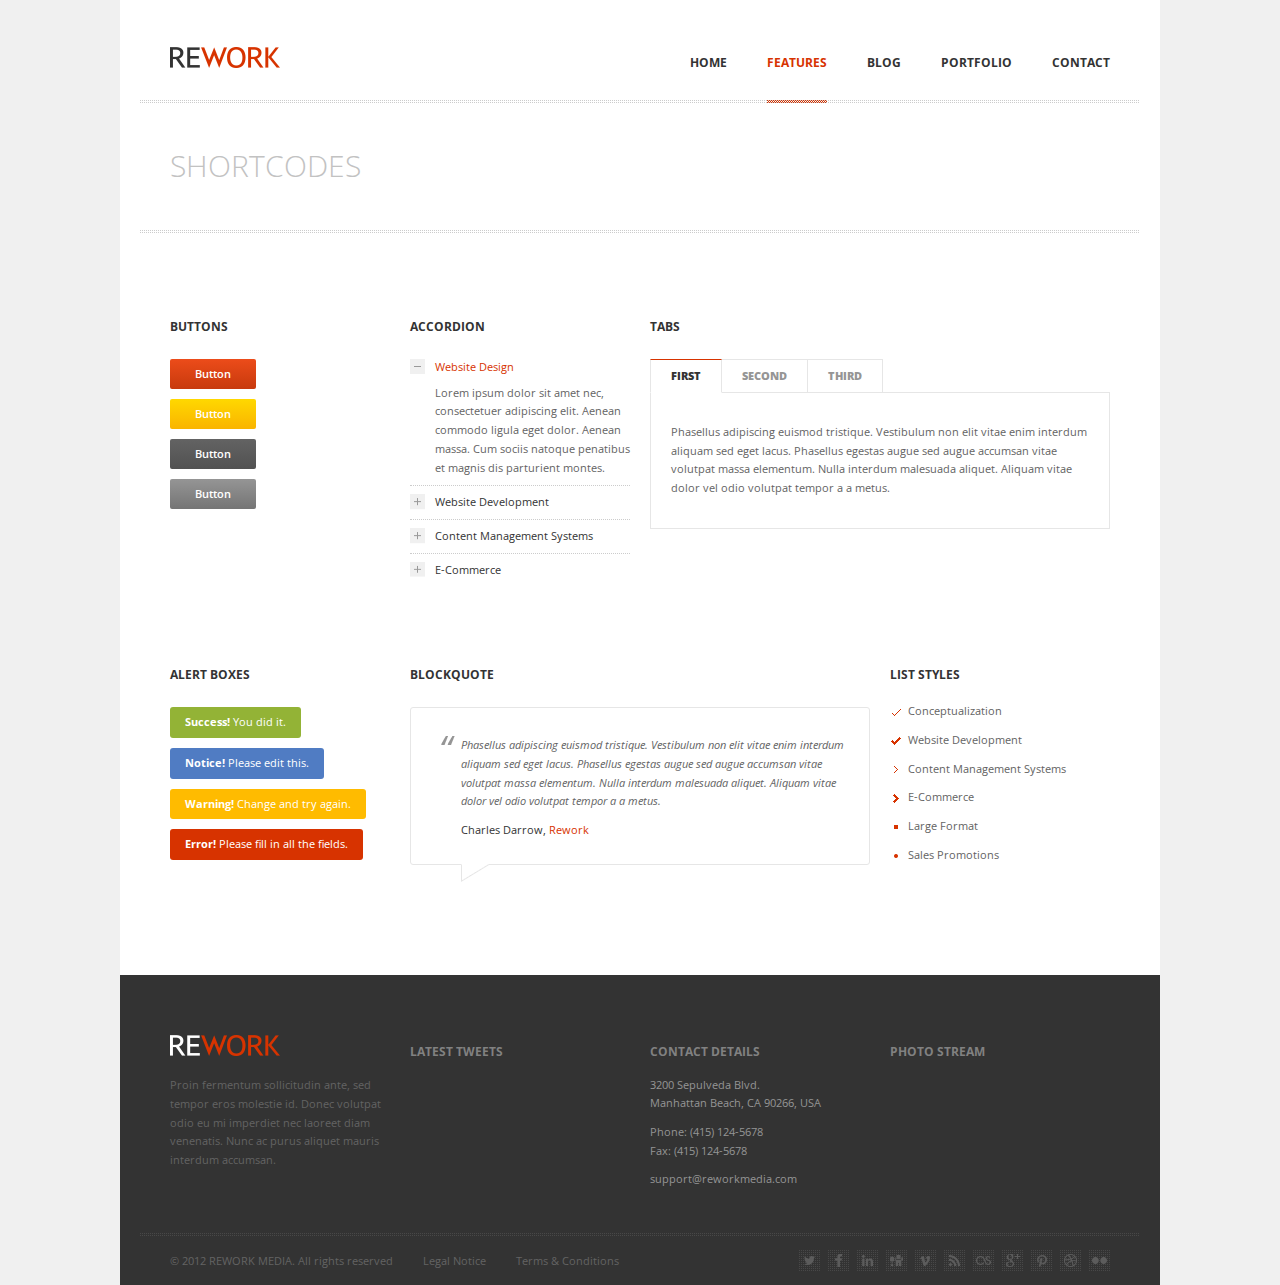
<file: rework/shortcodes.html>
<!DOCTYPE html>
<html lang="en">
<head>

    <meta charset="utf-8">
    <meta http-equiv="X-UA-Compatible" content="IE=edge,chrome=1">
    <meta name="viewport" content="width=device-width, initial-scale=1, maximum-scale=1">
    
    <title>REWORK - Responsive HTML Template Preview - Themeforest</title>
    
    <meta name="description" content="">
    <meta name="author" content="">
    
    <link rel="stylesheet" href="css/style.css" media="screen" />
    <link rel="stylesheet" href="http://fonts.googleapis.com/css?family=Open+Sans:400italic,400,300,700" />
    <link rel="stylesheet" href="css/flexslider.css" media="screen" />
    <link rel="stylesheet" href="css/magnific-popup.css" media="screen" />

    <script src="js/jquery-1.7.2.min.js"></script>
    <script src="js/jquery.ui.widget.min.js"></script>
    <script src="js/jquery.ui.accordion.min.js"></script>
    <script src="js/jquery.ui.tabs.min.js"></script>
    <script src="js/jQuery.BlackAndWhite.min.js"></script>
    <script src="js/jquery.easing-1.3.min.js"></script>
    <script src="js/jquery.fitvid.js"></script>
    <script src="js/jquery.magnific-popup.min.js"></script>
    <script src="js/jquery.flexslider-min.js"></script>
    <script src="js/jquery.isotope.min.js"></script>
    <script src="js/jquery.jcarousel.min.js"></script>
    <script src="js/jquery.jtweetsanywhere-1.3.1.min.js"></script>
    <script src="js/jquery.touchSwipe.min.js"></script>
    <script src="js/jquery.zflickrfeed.min.js"></script>
    <script src="js/respond.min.js"></script>
    <script src="js/selectnav.min.js"></script>
    <script src="js/custom.js"></script>
    <!--[if (gte IE 6)&(lte IE 8)]>
      <script type="text/javascript" src="js/selectivizr-min.js"></script>
    <![endif]-->

</head>
<body>

<!-- Main Container -->
<div id="body-wrapper">

    <!-- Header -->
    <div id="header" class="container clearfix">

        <a href="index.html" id="logo"><img src="images/logo.png" alt="" /></a>

        <!-- Navigation -->
        <ul id="navigation">
            <li>
                <a href="index.html">Home</a>
                <ul>
                    <li><a href="homepage_v2.html">Simple Version</a></li>
                </ul>
            </li>
            <li class="current">
                <a href="about.html">Features</a>
                <ul>
                    <li><a href="about.html">About Us</a></li>
                    <li><a href="services.html">Services</a></li>
                    <li><a href="pricing_tables.html">Pricing Tables</a></li>
                    <li><a href="#">Third Navigation Level<i></i></a>
                        <ul>
                            <li><a href="#">Amazing things</a></li>
                            <li><a href="#">that bring</a></li>
                            <li><a href="#">positive results</a></li> 
                        </ul>
                    </li>
                    <li><a href="shortcodes.html">Shortcodes</a></li>
                </ul>
            </li>
            <li>
                <a href="blog.html">Blog</a>
                <ul>
                    <li><a href="blog_post.html">Single Post</a></li>
                    <li><a href="blog_v2.html">Alternative Version</a></li>
                </ul>
            </li>
            <li>
                <a href="portfolio_4_col.html">Portfolio</a>
                <ul>
                    <li><a href="portfolio_2_col.html">2 Columns</a></li>
                    <li><a href="portfolio_3_col.html">3 Columns</a></li>
                    <li><a href="portfolio_4_col.html">4 Columns</a></li>
                    <li><a href="portfolio_details.html">Single Project</a></li>
                    <li><a href="portfolio_v2.html">Alternative Version</a></li>
                </ul>
            </li>
            <li>
                <a href="contact.html">Contact</a>
            </li>
        </ul>
        <!-- /Navigation -->
        
    </div>
    <!-- /Header -->


    <!-- Content -->
    <div id="content" class="container clearfix">

        <h1 class="page-title-inner"><span class="section-title">Shortcodes</span></h1>

        <!-- Buttons -->
        <div class="shortcodes one-fourth">
            <h5>Buttons</h5>
            <p><input type="button" value="Button" class="red"></p>
            <p><input type="button" value="Button" class="yellow"></p>
            <p><input type="button" value="Button" class="black"></p>
            <p><input type="button" value="Button" class="gray"></p>
        </div>
        <!-- /Buttons -->

        <!-- Accordion -->
        <div class="shortcodes one-fourth">
            <h5>Accordion</h5>
            <div class="accordion">
                <a href="#" class="accordion-button">Website Design</a>
                <div class="accordion-content">
                    Lorem ipsum dolor sit amet nec, consectetuer adipiscing elit. Aenean commodo ligula eget dolor. Aenean massa. Cum sociis natoque penatibus et magnis dis parturient montes.
                </div>
                <a href="#" class="accordion-button">Website Development</a>
                <div class="accordion-content">
                    Lorem ipsum dolor sit amet nec, consectetuer adipiscing elit. Aenean commodo ligula eget dolor. Aenean massa. Cum sociis natoque penatibus et magnis dis parturient montes.
                </div>
                <a href="#" class="accordion-button">Content Management Systems</a>
                <div class="accordion-content">
                    Lorem ipsum dolor sit amet nec, consectetuer adipiscing elit. Aenean commodo ligula eget dolor. Aenean massa. Cum sociis natoque penatibus et magnis dis parturient montes.
                </div>
                <a href="#" class="accordion-button">E-Commerce</a>
                <div class="accordion-content">
                    Lorem ipsum dolor sit amet nec, consectetuer adipiscing elit. Aenean commodo ligula eget dolor. Aenean massa. Cum sociis natoque penatibus et magnis dis parturient montes.
                </div>
            </div>
        </div>
        <!-- /Accordion -->

        <!-- Tabs -->
        <div class="shortcodes one-half last">
            <h5>Tabs</h5>
            <div class="bordered tabs">
                <ul>
                    <li><a href="#tabs-1">First</a></li>
                    <li><a href="#tabs-2">Second</a></li>
                    <li><a href="#tabs-3">Third</a></li>
                </ul>
                <div class="tabs-content-wrapper">
                    <div id="tabs-1">
                        Phasellus adipiscing euismod tristique. Vestibulum non elit vitae enim interdum aliquam sed eget lacus. Phasellus egestas augue sed augue accumsan vitae volutpat massa elementum. Nulla interdum malesuada aliquet. Aliquam vitae dolor vel odio volutpat tempor a a metus.
                    </div>
                    <div id="tabs-2">
                        Donec vitae lacus sed risus accumsan consectetur ut a ligula. Etiam vitae nisi diam, in rutrum dui. In facilisis, erat sed laoreet aliquet, mauris urna placerat enim, eget varius nulla lacus ut erat. Mauris faucibus orci ac turpis facilisis et tempus metus venenatis. Pellentesque ornare, risus et vulputate mollis, massa nulla aliquam neque, sed hendrerit orci quam eget ante.
                    </div>
                    <div id="tabs-3">
                        Nam ultricies dolor eu velit varius scelerisque. Vestibulum in lacus in felis pretium feugiat non sed elit. Duis pretium, urna sed pellentesque tincidunt, neque massa imperdiet nisi, sed cursus leo magna pretium elit.
                    </div>
                </div>
            </div>
        </div>
        <!-- /Tabs -->

        <div class="clear"></div>
        <hr class="h80 shortcodes">

        <!-- Alert Boxes -->
        <div class="shortcodes one-fourth">
            <h5>Alert Boxes</h5>
            <p class="success"><strong>Success!</strong> You did it.</p>
            <p class="notice"><strong>Notice!</strong> Please edit this.</p>
            <p class="warning"><strong>Warning!</strong> Change and try again.</p>
            <p class="error"><strong>Error!</strong> Please fill in all the fields.</p>
        </div>

        <div class="shortcodes one-half">
            <h5>Blockquote</h5>
            <blockquote>
                Phasellus adipiscing euismod tristique. Vestibulum non elit vitae enim interdum aliquam sed eget lacus. Phasellus egestas augue sed augue accumsan vitae volutpat massa elementum. Nulla interdum malesuada aliquet. Aliquam vitae dolor vel odio volutpat tempor a a metus.
                <span class="person">Charles Darrow, <span class="accent">Rework</span></span>
                <span class="corner"></span>
            </blockquote>
        </div>
        <!-- /Alert Boxes -->

        <!-- List Styles -->
        <div class="shortcodes one-fourth last">
            <h5>List Styles</h5>
            <ul class="check">
                <li>Conceptualization</li>
            </ul>
            <ul class="check-bold">
                <li>Website Development</li>
            </ul>
            <ul class="arrow">
                <li>Content Management Systems</li>
            </ul>
            <ul class="arrow-bold">
                <li>E-Commerce</li>
            </ul>
            <ul class="square">
                <li>Large Format</li>
            </ul>
            <ul class="circle">
                <li>Sales Promotions</li>
            </ul>
        </div>
        <!-- /List Styles -->

    </div>
    <!-- /Content -->

    <!-- Footer -->
    <div id="footer">
        <div class="container clearfix">

            <!-- About -->
            <div class="one-fourth">
                <a href="index.html" class="logo"><img src="images/logo_footer.png" alt="" /></a>
                <p>Proin fermentum sollicitudin ante, sed tempor eros molestie id. Donec volutpat odio eu mi imperdiet nec laoreet diam venenatis. Nunc ac purus aliquet mauris interdum accumsan.</p>
            </div>
            <!-- /About -->

            <!-- Twitter Feed -->
            <div class="one-fourth">
                <h3>Latest Tweets</h3>
                <div id="twitter-feed-footer" class="twitter-feed"></div>
            </div>
            <!-- /Twitter Feed -->

            <!-- Contacts -->
            <div class="one-fourth">
                <h3>Contact Details</h3>
                <p class="address">3200 Sepulveda Blvd. <br />Manhattan Beach, CA 90266, USA</p>
                <p class="phone">Phone: (415) 124-5678 <br />Fax: (415) 124-5678</p>
                <p class="email">support@reworkmedia.com</p>
            </div>
            <!-- /Contacts -->

            <!-- Photo Stream -->
            <div class="one-fourth last">
                <h3>Photo Stream</h3>
                <div class="photo-stream"></div>
            </div>
            <!-- /Photo Stream -->

        </div>

        <div class="clear"></div>

        <div class="info container clearfix">

            <!-- Copyright -->
            <ul class="copyright">
                <li>© 2012 REWORK MEDIA. All rights reserved</li>
                <li><a href="">Legal Notice</a></li>
                <li><a href="">Terms & Conditions</a></li>
            </ul>
            <!-- /Copyright -->

            <!-- Social Links -->
            <ul class="social-links">
                <li class="twitter"><a href="">Twitter</a></li>
                <li class="facebook"><a href="">Facebook</a></li>
                <li class="linkedin"><a href="">LinkedIn</a></li>
                <li class="digg"><a href="">Digg</a></li>
                <li class="vimeo"><a href="">Vimeo</a></li>
                <li class="rss"><a href="">Rss</a></li>
                <li class="lastfm"><a href="">Last.FM</a></li>
                <li class="google"><a href="">Google+</a></li>
                <li class="pin"><a href="">Pinterest</a></li>
                <li class="dribbble"><a href="">Dribbble</a></li>
                <li class="flickr"><a href="">Flickr</a></li>
            </ul>
            <!-- /Social Links -->

        </div>
    </div>
    <!-- /Footer -->

</div>
<!-- /Main Container -->

<!-- Back to Top -->
<div id="back-top"><a href="#top"></a></div>
<!-- /Back to Top -->

</body>
</html>
</file>
<file: rework/css/style.css>
/* -------------------------------------------------------------------------------

    0.  Reset & Clearfix
    1.  Document Setup
    2.  Wrap
    3.  Header
    4.  Content
    5.  Homepage
    6.  About
    7.  Services
    8.  Pricing Tables
    9.  Shortcodes
    10. Blog
    11. Portfolio
    12. Contact
    13. Widgets
    14. Footer
    15. Media Queries
*/
/* ------------------------------------------------------------------------------- */
/*  0.  Reset & Clearfix (http://meyerweb.com/eric/tools/css/reset/)
/* ------------------------------------------------------------------------------- */

html,body,div,span,applet,object,iframe,h1,h2,h3,h4,h5,h6,p,blockquote,pre,a,abbr,and,address,cite,code,del,dfn,em,img,ins,kbd,q,s,samp,small,strike,strong,sub,sup,tt,var,b,u,i,dl,dt,dd,ol,ul,li,fieldset,form,label,legend,table,caption,tbody,tfoot,thead,tr,th,td,article,aside,canvas,details,embed,figure,figcaption,footer,header,hgroup,menu,nav,output,ruby,section,summary,time,mark,audio,video,input,textarea,select{background:transparent;border:0;font-size:100%;margin:0;outline:0;padding:0;vertical-align:baseline}article,aside,details,figcaption,figure,footer,header,hgroup,menu,nav,section{display:block}body{line-height:1}abbr[title],dfn[title]{border-bottom:1px dotted;cursor:help}blockquote,q{quotes:none}blockquote:before,blockquote:after,q:before,q:after{content:none}del{text-decoration:line-through}hr{background:transparent;border:0;clear:both;color:transparent;height:1px;margin:0;padding:0}mark{background-color:#ffffb3;font-style:italic}input,select{vertical-align:middle}ins{background-color:red;color:white;text-decoration:none}ol,ul{list-style:none}table{border-collapse:collapse;border-spacing:0}

.clear{clear:both;display:block;height:0;overflow:hidden;visibility:hidden;width:0}.clearfix:after{clear:both;content:' ';display:block;font-size:0;height:0;line-height:0;visibility:hidden;width:0}* html .clearfix,:first-child+html .clearfix{zoom:1}


/* ------------------------------------------------------------------------------- */
/*  1.  Document Setup
/* ------------------------------------------------------------------------------- */
    
    html { overflow-x: hidden; }
    body {
        background: #f0f0f0;
        color: #636363;
        font: 11px/1.7 'Open Sans', 'Lucida Sans Unicode', 'Lucida Grande', sans-serif;
        overflow-y: auto;
        overflow-x: hidden;
        -webkit-font-smoothing: antialiased; /* Fix for webkit rendering */
        -webkit-text-size-adjust: 100%;
    }
    a, a > * {
        color: #333;
        text-decoration: none;
        -webkit-transition: background-color .2s ease, border .2s ease, color .2s ease, opacity .2s ease-in-out, outline .2s ease;
           -moz-transition: background-color .2s ease, border .2s ease, color .2s ease, opacity .2s ease-in-out, outline .2s ease;
            -ms-transition: background-color .2s ease, border .2s ease, color .2s ease, opacity .2s ease-in-out, outline .2s ease;
             -o-transition: background-color .2s ease, border .2s ease, color .2s ease, opacity .2s ease-in-out, outline .2s ease;
                transition: background-color .2s ease, border .2s ease, color .2s ease, opacity .2s ease-in-out, outline .2s ease;
    }
    a:hover, a > *:hover {
        color: #d73300;
    }

    ::-moz-selection { background: #333; color: #fff; text-shadow: none; }
    ::selection { background: #333; color: #fff; text-shadow: none; }

    h1 { font-size: 30px; }
    h2 { font-size: 24px; }
    h3 { font-size: 18px; font-weight: 400; }
    h4 { font-size: 16px; font-weight: 400; }
    h5 { font-size: 12px; }
    h6 { font-size: 11px; }

    h1, h2, h3, h4, h5, h6 {
        color: #333;
        font-family: 'Open Sans', 'Lucida Sans Unicode', 'Lucida Grande', sans-serif;
        line-height: 1.25;
        text-transform: uppercase;
    }
    h1.capitalize {
        text-transform: capitalize;
    }
    dl,hr,h1,h2,h3,h4,h5,h6,pre,table,address,fieldset,blockquote,p {
        margin-bottom: 10px;
    }
    hr.h80 {
        margin: 40px 0;
    }


    /*  Forms  --------------------------------*/

    input[type="text"], textarea {
        background: url(../images/bg_dots_grey.png);
        border-radius: 0;
        color: #959595;
        display: block;
        font: 11px/1.7 'Open Sans', 'Lucida Sans Unicode', 'Lucida Grande', sans-serif;
        font-weight: 700;
        margin-bottom: 20px;
        padding: 7px 9px;
        text-transform: uppercase;
        width: 240px;
    }
    textarea {
        resize: none;
        width: 500px;
    }
    input[type="submit"], input[type="reset"], input[type="button"], button, .button {
        -webkit-border-radius: 2px;
           -moz-border-radius: 2px;
                border-radius: 2px;
        background-size: 100% 200%;
        color: #fff;
        cursor: pointer;    
        font-family: 'Open Sans', 'Lucida Sans Unicode', 'Lucida Grande', sans-serif;
        font-weight: 600;
        padding: 7px 25px 8px;
        -webkit-transition: background .2s ease-out;
           -moz-transition: background .2s ease-out;
            -ie-transition: background .2s ease-out;
             -o-transition: background .2s ease-out;
                transition: background .2s ease-out;
    }
    input[type="submit"]:hover, input[type="reset"]:hover, input[type="button"]:hover, button:hover, .button:hover {
        color: #fff;
    }





/* ------------------------------------------------------------------------------- */
/*  2.  Wrap
/* ------------------------------------------------------------------------------- */

    #body-wrapper {
        background: #fff;
        left: 50%;
        margin-left: -520px;
        position: relative;
        width: 1040px;
    }
    .container {
        margin: 0 20px;
        padding: 0 30px;
        position: relative;
    }


    /*  Columns  --------------------------------*/

    .one-fourth, .three-fourth, .one-third, .two-third, .one-half {
        float: left;
        margin-right: 20px !important;
        position: relative;
    }
    .one-fourth.last, .three-fourth.last, .one-third.last, .two-third.last, .one-half.last {
        margin-right: 0 !important;
    }
    .one-fourth      { width: 220px; }
    .three-fourth    { width: 700px; }
    .one-third       { width: 300px; }
    .two-third       { width: 620px; }
    .one-half        { width: 460px; }





/* ------------------------------------------------------------------------------- */
/*  3.  Header
/* ------------------------------------------------------------------------------- */

    #header {
        background: url(../images/sep_d.png) repeat-x 0 100%;
        height: 103px;
    }
    #logo {
        float: left;
        height: 100px;
    }


    /*  Navigation  --------------------------------*/

    #navigation {
        float: right;
    }
    #navigation li {
        float: left;
        position: relative;
    }
    #navigation a {
        color: #333;
        display: block;
        font-family: 'Open Sans', 'Lucida Sans Unicode', 'Lucida Grande', sans-serif;
        font-size: 12px;
        font-weight: 700;
        margin: 0 0 0 40px;
        padding: 53px 0 30px;
        position: relative;
        text-transform: uppercase;
    }
    #navigation a:hover, #navigation .hover > a, #navigation .current > a {
        background: url(../images/menu_active_item.png) repeat-x 0 100%;
        color: #d73300;
    }


    /*  Dropdown  --------------------------------*/

    #navigation ul {
        background: #d73300;
        -webkit-box-shadow: 0 1px 3px rgba(0, 0, 0, .2);
           -moz-box-shadow: 0 1px 3px rgba(0, 0, 0, .2);
                box-shadow: 0 1px 3px rgba(0, 0, 0, .2);
        display: none;
        left: 0;
        margin: 0 0 0 40px;
        padding: 0;
        position: absolute;
        top: 103px;
        width: 180px;
        z-index: 9999;
    }
    #navigation ul li {
        border-bottom: 1px dotted #e3714d;
        float: none;
    }
    #navigation ul li:last-child {
        border-bottom: none;
    }
    #navigation ul li i {
        background: url(../images/menu_i.png) no-repeat 0 0;
        height: 5px;
        position: absolute;
        right: 10px;
        top: 40%;
        width: 3px;
    }
    #navigation ul a {
        color: #f0bfb8;
        display: block;
        font-size: 11px;
        font-weight: 400;
        margin: 0;
        padding: 7px 20px;
        text-transform: none;
    }
    #navigation ul a:hover, #navigation ul .hover > a, #navigation ul .current > a, #navigation ul .current > a:hover {
        color: #fff;
    }


    /*  Sub Dropdown  --------------------------------*/

    #navigation ul ul {
        left: 180px;
        margin: 0;
        top: 0;
    }


    /*  Responsive Nav  --------------------------------*/

    .selectnav { display: none; }





/* ------------------------------------------------------------------------------- */
/*  4.  Content
/* ------------------------------------------------------------------------------- */

    #content {

    }
    #main {
        float: left;
        margin: 0 40px 0 0;
        width: 680px;
    }
    #sidebar {
        float: right;
        width: 220px;
    }

    .video iframe {
        display: block;
    }


    /*  Back to Top  --------------------------------*/

    #back-top a {
        background: #ccc url(../images/back_top.png) no-repeat 50% 50%;
        bottom: 30px;
        display: block;
        height: 40px;
        position: fixed;
        right: 30px;
        width: 40px;
        z-index: 9999;
    }
    #back-top a:hover {
        background: #d73300 url(../images/back_top.png) no-repeat 50% 50%;
    }


    /*  Page Title  --------------------------------*/
    
    .page-title, .page-title-inner, .page-title-alt {
        color: #c2c2c2;
        display: inline-block;
        font-size: 48px;
        font-weight: 100;
        letter-spacing: 2px;
        line-height: 1.2;
        margin: 0 -30px;
        padding: 40px 30px 45px;
        width: 100%;
    }
    .page-title .accent, .page-title-alt .accent {
        color: #333;
    }
    .page-title-inner {
        background: url(../images/sep_d.png) repeat-x 0 100%;
        color: #333;
        margin-bottom: 80px;
        padding-bottom: 45px;
    }
    .page-title-inner .section-title {
        color: #c2c2c2;
        display: block;
        font-size: 30px;
        letter-spacing: normal;
        line-height: 1.5;
        width: 100%;
    }
    .page-title-inner .accent {
        color: #d73300;
    }
    .page-title-inner.fixed {
        background: none;
        margin-bottom: 0;
    }
    .page-title-alt {
        font-size: 72px;
        line-height: 1.2;
        margin: 0 -30px;
        padding-bottom: 75px;
        padding-top: 70px;
    }


    /*  Black & White Wrapper  --------------------------------*/

    .bw-wrapper {
        display: block;
        position: relative;
    }
    .bw-wrapper canvas {
        margin-left: auto;
        margin-right: auto;
        right: 0;
        z-index: 9999;
    }





/* ------------------------------------------------------------------------------- */
/*  5.  Homepage
/* ------------------------------------------------------------------------------- */


    /*  Project & Blog Carousel  --------------------------------*/

    #project-wrapper, #blog-wrapper {
        margin: 90px 0 0;
        position: relative;
        width: 100% !important;
    }
    #blog-wrapper {
        margin: 70px 0 0;
    }
    .section-title  {
        display: block;
        float: left;
    }
    .section-title h4  {
        margin: 0 0 3px !important;
    }
    .section-title p {
        color: #959595;
    }
    .project-carousel > li, .blog-carousel > li {
        float: left;
        list-style: none;
        overflow: hidden;
        position: relative;
    }
    .project-carousel a {
        display: block;
        text-align: left;
    }
    .project-carousel img {
        display: block;
        position: relative;
        width: 100%;
    }
    .blog-carousel h4 {
        margin: 0 0 3px;
        text-transform: capitalize;
    }
    .blog-carousel .date, .blog-carousel .comments {
        color: #959595;
    }
    .blog-carousel .comments:hover {
        color: #d73300;
    }
    .blog-carousel p {
        margin: 10px 0 0;
    }
    .jcarousel-container {
        float: right;
        margin: 0;
        padding: 0;
    }
    .jcarousel-clip {
        overflow: hidden;
    }
    .jcarousel-item {
        margin: 0 20px 0 0;
        width: 220px;
    }


    /*  Carousel Navigation  --------------------------------*/

    .jcarousel-next, .jcarousel-prev {
        background: #e6e6e6 url(../images/c_icon_next.png) no-repeat 50% 50%;
        cursor: pointer;
        float: left;
        display: block;
        height: 17px;
        margin-right: 5px;
        margin-top: 5px;
        -webkit-transition: all 0.2s linear;
           -moz-transition: all 0.2s linear;
            -ms-transition: all 0.2s linear;
             -o-transition: all 0.2s linear;
                transition: all 0.2s linear;
        width: 17px;
    }
    .jcarousel-prev {
        background: #e6e6e6 url(../images/c_icon_prev.png) no-repeat 45% 50%;
    }
    .jcarousel-next:hover, .jcarousel-next:focus, .jcarousel-next:active {
        background: #d73300 url(../images/c_icon_next_w.png) no-repeat 50% 50%;
    }
    .jcarousel-prev:hover, .jcarousel-prev:focus, .jcarousel-prev:active {
        background: #d73300 url(../images/c_icon_prev_w.png) no-repeat 45% 50%;
    }
    .jcarousel-next-disabled, .jcarousel-next-disabled:hover, .jcarousel-next-disabled:focus, .jcarousel-next-disabled:active {
        background: #f0f0f0 url(../images/c_icon_next.png) no-repeat 50% 50%;
        cursor: default;
    }
    .jcarousel-prev-disabled, .jcarousel-prev-disabled:hover, .jcarousel-prev-disabled:focus, .jcarousel-prev-disabled:active {
        background: #f0f0f0 url(../images/c_icon_prev.png) no-repeat 45% 50%;
        cursor: default;
    }


    /*  Project Carousel (Alt. Homepage)  --------------------------------*/

    #project-wrapper-alt {
        position: relative;
        width: 100% !important;
    }
    #project-wrapper-alt .jcarousel-next, #project-wrapper-alt .jcarousel-prev {
        background: #e6e6e6 url(../images/s_icon_next.png) no-repeat 50% 50%;
        cursor: pointer;
        height: 100%;
        left: 940px;
        margin: 0;
        padding: 0;
        position: absolute;
        top: 0;
        -webkit-transition: all 0.2s linear;
           -moz-transition: all 0.2s linear;
            -ms-transition: all 0.2s linear;
             -o-transition: all 0.2s linear;
                transition: all 0.2s linear;
        width: 30px;
    }
    #project-wrapper-alt .jcarousel-prev {
        background: #e6e6e6 url(../images/s_icon_prev.png) no-repeat 45% 50%;
        left: -30px;
    }
    #project-wrapper-alt .jcarousel-next:hover, #project-wrapper-alt .jcarousel-next:focus, #project-wrapper-alt .jcarousel-next:active {
        background: #d73300 url(../images/s_icon_next_w.png) no-repeat 50% 50%;
    }
    #project-wrapper-alt .jcarousel-prev:hover, #project-wrapper-alt .jcarousel-prev:focus, #project-wrapper-alt .jcarousel-prev:active {
        background: #d73300 url(../images/s_icon_prev_w.png) no-repeat 45% 50%;
    }
    #project-wrapper-alt .jcarousel-next-disabled, #project-wrapper-alt .jcarousel-next-disabled:hover, #project-wrapper-alt .jcarousel-next-disabled:focus, #project-wrapper-alt .jcarousel-next-disabled:active {
        background: #f0f0f0 url(../images/s_icon_next.png) no-repeat 50% 50%;
        cursor: auto;
    }
    #project-wrapper-alt .jcarousel-prev-disabled, #project-wrapper-alt .jcarousel-prev-disabled:hover, #project-wrapper-alt .jcarousel-prev-disabled:focus, #project-wrapper-alt .jcarousel-prev-disabled:active {
        background: #f0f0f0 url(../images/s_icon_prev.png) no-repeat 45% 50%;
        cursor: auto;
    }


    /*  Logo List  --------------------------------*/

    .logo-list {
        border-top: 1px dotted #ccc;
        display: inline-block;
        margin: 70px -30px -105px;
        padding: 20px 30px;
        position: relative;
    }
    .logo-list li {
        border-left: 1px dotted #ccc;
        display: block;
        float: left;
        height: 89px;
        overflow: hidden;
        width: 187px;
        position: relative;
    }
    .logo-list li:last-child {
        margin-right: -5px; 
        border-right: 1px dotted #ccc;
        width: 186px;
    }
    .logo-list img {
        display: block;
        margin-left: auto;
        margin-right: auto;
        width: 186px;
    }
    .logo-list .bw-wrapper {
        -ms-filter: "progid: DXImageTransform.Microsoft.Alpha(Opacity=50)";
        filter: alpha(opacity=50);
        opacity: .5;
        -webkit-backface-visibility: hidden;
    }
    .logo-list .bw-wrapper:hover {
        -ms-filter: "progid: DXImageTransform.Microsoft.Alpha(Opacity=100)";
        filter: alpha(opacity=100);
        opacity: 1;
    }





    /*  View More  --------------------------------*/
    
    .work-more a {
        color: #c2c2c2;
        border-bottom: 1px dotted #ccc;
        display: block;
        font-size: 30px;
        font-weight: 200;
        margin: 0 -30px;
        padding: 44px 30px;
        text-align: center;
        text-transform: uppercase;
    }
    .work-more a:hover {
        color: #d73300;
    }
    .work-more .arrow {
        background: url(../images/more_arrow_01.png) repeat-x -20px 0;
        display: inline-block;
        height: 22px;
        -webkit-transition: background .2s ease-out;
           -moz-transition: background .2s ease-out;
            -ie-transition: background .2s ease-out;
             -o-transition: background .2s ease-out;
                transition: background .2s ease-out;
        width: 20px;
        vertical-align: baseline;
    }
    .work-more:hover .arrow {
        background: url(../images/more_arrow_01.png) repeat-x 0 0;
    }





/* ------------------------------------------------------------------------------- */
/*  6.  About
/* ------------------------------------------------------------------------------- */

    .about-intro {
        color: #333;
        font-size: 14px;
        margin: 0 0 80px;
    }
    .about-intro h4 {
        margin: 0 0 20px;
    }
    .team-member {
        border-bottom: 3px solid #ccc;
        margin-bottom: 30px;
        -webkit-transition: border .2s ease-out;
           -moz-transition: border .2s ease-out;
            -ie-transition: border .2s ease-out;
             -o-transition: border .2s ease-out;
                transition: border .2s ease-out;
    }
    .team-member:hover {
        border-bottom: 3px solid #d73300;
    }
    .member-photo img {
        display: block;
        width: 100%;
    }
    .member-info {
        border-left: 1px solid #f0f0f0;
        border-right: 1px solid #f0f0f0;
        display: block;
        padding: 16px 15px 9px;
    }
    .member-info h4 {
        color: #d73300;
        margin: 0;
    }
    .member-info .position {
        color: #959595;
        display: block;
        margin-bottom: 15px;
    }
    .member-info p {
        border-bottom: 1px dotted #d9d9d9;
        border-top: 1px dotted #d9d9d9;
        margin: 10px 0;
        padding: 20px 0;
    }
    .member-social-links {
        display: inline-block;
    }
    .member-social-links li {
        display: block;
        float: left;
    }
    .member-social-links a {
        color: #959595;
        font-size: 8px;
        letter-spacing: 1px;
        margin-right: 10px;
        text-transform: uppercase;
    }
    .member-social-links a:hover {
        color: #d73300;
    }





/* ------------------------------------------------------------------------------- */
/*  7.  Services
/* ------------------------------------------------------------------------------- */

    .services-intro {
        color: #333;
        font-size: 18px;
        margin: 0 0 80px;
    }
    .service-icon {
        background: #d73300;
        -webkit-border-radius: 50px;
           -moz-border-radius: 50px;
                border-radius: 50px;
        display: inline-block;
        float: left;
        height: 36px;
        margin-top: -9px;
        text-align: center;
        width: 36px;
    }
    .service-description {
        margin-left: 45px;
    }
    .service-description h4 {
        margin: 0;
    }
    .service-description p {
        color: #959595;
        margin: 19px 0 13px;
        padding-right: 10px;
    }
    .service {
        margin-bottom: 80px;
    }
    .service li {
        border-bottom: 1px dotted #ccc;
        display: block;
        padding: 7px 0;
    }
    .service li:last-child {
        border: none;
    }





/* ------------------------------------------------------------------------------- */
/*  8.  Pricing Tables
/* ------------------------------------------------------------------------------- */


    .pricing-table-extended .column, .pricing-table-simple .column {
        float: left;
        margin: 0;
        padding: 0;
        position: relative;
        text-align: center;
    }
    .pricing-table-extended ul li, .pricing-table-simple ul li {
        display: block;
        margin: 0;
        position: relative
    }
    .pricing-table-extended .footer, .pricing-table-simple .footer {
        padding: 24px 20px;
    }
    .level-max input {
        background: #ec4c1a;
        background: -webkit-linear-gradient(#ec4c1a, #a32700);
        background:    -moz-linear-gradient(#ec4c1a, #a32700);
        background:     -ms-linear-gradient(#ec4c1a, #a32700);
        background:      -o-linear-gradient(#ec4c1a, #a32700);
        background:        -webkit-gradient(#ec4c1a, #a32700);
        background:         linear-gradient(#ec4c1a, #a32700);
    }
    .level-max input:hover {
        background-position: 0 100%;
    }
    .level-one input {
        background: #959595;
        background: -webkit-linear-gradient(#959595, #545454);
        background:    -moz-linear-gradient(#959595, #545454);
        background:     -ms-linear-gradient(#959595, #545454);
        background:      -o-linear-gradient(#959595, #545454);
        background:        -webkit-gradient(#959595, #545454);
        background:         linear-gradient(#959595, #545454);
    }
    .level-one input:hover {
        background-position: 0 100%;
    }


    /*  Extended Pricing Table  --------------------------------*/

    .pricing-table-extended {
        margin-bottom: 120px;
    }
    .pricing-table-extended .column {
        border-left: 2px solid #fff;
        display: block;
    }

    .pricing-table-extended.five-cols .column  { width: 143px; }
    .pricing-table-extended.four-cols .column  { width: 179px; }
    .pricing-table-extended.three-cols .column { width: 226px; }
    .pricing-table-extended.two-cols .column   { width: 313px; }
    .pricing-table-extended.one-cols .column   { width: 625px; }

    .pricing-table-extended.three-cols .features-list { width: 260px !important; }
    .pricing-table-extended.two-cols .features-list,
    .pricing-table-extended.one-cols .features-list   { width: 313px !important; }

    .pricing-table-extended .features-list {
        border: none;
        text-align: left;
        width: 218px !important;
    }
    .pricing-table-extended .level-max {
        background: #fff;
        border: none;
        -webkit-box-shadow: 0 5px 10px rgba(0, 0, 0, .2);
           -moz-box-shadow: 0 5px 10px rgba(0, 0, 0, .2);
                box-shadow: 0 5px 10px rgba(0, 0, 0, .2);
        margin: -15px -2px -15px 0;
        z-index: 9999;
    }
    .pricing-table-extended .header {
        background: #636363;
        color: #fff;
        min-height: 132px;
    }
    .pricing-table-extended .features-list .header {
        background: none;
    }
    .pricing-table-extended .level-one .header {
        background: #959595;
    }
    .pricing-table-extended .level-max .header {
        background: #d73300;
        padding: 0 0 15px;
    }
    .pricing-table-extended h1 {
        background: #595959;
        border-bottom: 1px solid #737373;
        color: #fff;
        font-size: 12px;
        font-weight: 800;
        padding: 13px 15px;
    }
    .pricing-table-extended .level-one h1 {
        background: #868686;
        border-bottom: 1px solid #a0a0a0;
        color: #fff;
    }
    .pricing-table-extended .level-max h1 {
        background: #c12e00;
        border-bottom: 1px solid #db481a;
        color: #fff;
    }
    .pricing-table-extended h2 {
        color: #fff;
        font-size: 11px;
        font-weight: 400;
        margin: 10px 0 0;
        text-transform: capitalize;
    }
    .pricing-table-extended h2 span {
        color: #fff;
        display: block;
        font-size: 36px;
        font-weight: 700;
    }
    .pricing-table-extended .level-max h2 span {
        font-size: 48px;
        font-weight: 700;
    }
    .pricing-table-extended ul li {
        background: #f8f8f8;
        padding: 9px 20px;
    }
    .pricing-table-extended ul li:nth-child(even) {
        background: #ebebeb;
    }
    .pricing-table-extended .level-max ul li:nth-child(even) {
        background: #f2f2f2;
    }
    .pricing-table-extended .check {
        background: url(../images/pricing_check.png) no-repeat center;
        display: inline-block;
        height: 18px;
        text-indent: -9999px;
        width: 18px;
    }
    .pricing-table-extended .footer {
        background: #f8f8f8;
    }
    .pricing-table-extended .features-list .footer {
        background: none;
    }
    .pricing-table-extended .level-max .footer {
        background: #fff; padding: 31px 20px;
    }


    /*  Simple Pricing Table  --------------------------------*/

    .pricing-table-simple {
        margin-bottom: 120px;
    }
    .pricing-table-simple .column {
        background: #f6f6f6;
        border-left: 2px solid #fff;
    }

    .pricing-table-simple .column:first-child {
        border: none;
    }

    .pricing-table-simple.five-cols .column  { width: 186px; }
    .pricing-table-simple.four-cols .column  { width: 234px; }
    .pricing-table-simple.three-cols .column { width: 312px; }
    .pricing-table-simple.two-cols .column   { width: 470px; }
    .pricing-table-simple.one-cols .column   { width: 940px; }

    .pricing-table-simple .level-max {
        background: #fff;
        border: none;
        -webkit-box-shadow: 0 5px 10px rgba(0, 0, 0, .2);
           -moz-box-shadow: 0 5px 10px rgba(0, 0, 0, .2);
                box-shadow: 0 5px 10px rgba(0, 0, 0, .2);
        margin: -15px -2px -15px 0;
        z-index: 9999;
    }
    .pricing-table-simple .header {
        padding: 26px 20px 23px;
    }
    .pricing-table-simple .level-max .header {
        padding: 31px 20px 33px;
    }
    .pricing-table-simple h1 {
        color: #636363;
        font-size: 16px;
        font-weight: 600;
        margin: 0 0 7px;
    }
    .pricing-table-simple h2 {
        color: #333;
        font-size: 16px;
        font-weight: 400;
        margin: 0 0 3px;
    }
    .pricing-table-simple h2 span {
        color: #333;
        font-weight: 600;
    }
    .pricing-table-simple .level-max h2, .pricing-table-simple .level-max h2 span {
        color: #d73300;
    }
    .pricing-table-simple .level-max h6 {
        color: #e3816f;
    }
    .pricing-table-simple h6 {
        color: #636363;
        font-size: 11px;
        margin: 0;
        font-weight: 200;
        text-transform: capitalize;
    }
    .pricing-table-simple ul {
        margin: 0 20px;
    }
    .pricing-table-simple ul li {
        border-top: 1px dotted #ccc;
        padding: 8px 0;
    }
    .pricing-table-simple ul li:last-child {
        border-bottom: 1px dotted #ccc;
    }
    .pricing-table-simple .level-max .footer {
        margin: 5px 0 10px;
    }





/* ------------------------------------------------------------------------------- */
/*  9.  Shortcodes
/* ------------------------------------------------------------------------------- */

    .shortcodes h5 {
        margin-bottom: 25px;
    }


    /*  Buttons  --------------------------------*/

    .red {
        background: #ec4c1a;
        background: -webkit-linear-gradient(#ec4c1a, #a32700);
        background:    -moz-linear-gradient(#ec4c1a, #a32700);
        background:     -ms-linear-gradient(#ec4c1a, #a32700);
        background:      -o-linear-gradient(#ec4c1a, #a32700);
        background:        -webkit-gradient(#ec4c1a, #a32700);
        background:         linear-gradient(#ec4c1a, #a32700);
    }
    .yellow {
        background: #ffd800;
        background: -webkit-linear-gradient(#ffd800, #f49000);
        background:    -moz-linear-gradient(#ffd800, #f49000);
        background:     -ms-linear-gradient(#ffd800, #f49000);
        background:      -o-linear-gradient(#ffd800, #f49000);
        background:        -webkit-gradient(#ffd800, #f49000);
        background:         linear-gradient(#ffd800, #f49000);
    }
    .black {
        background: #636363;
        background: -webkit-linear-gradient(#636363, #404040);
        background:    -moz-linear-gradient(#636363, #404040);
        background:     -ms-linear-gradient(#636363, #404040);
        background:      -o-linear-gradient(#636363, #404040);
        background:        -webkit-gradient(#636363, #404040);
        background:         linear-gradient(#636363, #404040);
    }
    .gray {
        background: #959595;
        background: -webkit-linear-gradient(#959595, #545454);
        background:    -moz-linear-gradient(#959595, #545454);
        background:     -ms-linear-gradient(#959595, #545454);
        background:      -o-linear-gradient(#959595, #545454);
        background:        -webkit-gradient(#959595, #545454);
        background:         linear-gradient(#959595, #545454);
    }


    /*  Accordion  --------------------------------*/

    .accordion-button {
        background: url(../images/accordion_buttons.png) no-repeat 0 8px;
        border-top: 1px dotted #ccc;
        cursor: pointer;
        display: block;
        margin: 0;
        padding: 7px 0 7px 25px;
    }
    .accordion-button.ui-state-active {
        background: url(../images/accordion_buttons.png) no-repeat 0 -127px;
        color: #d73300;
    }
    .accordion-button:first-child {
        border: none;
    }
    .accordion-content {
        padding: 0 0 8px 25px;
    }
    
    .shortcodes .accordion-button:first-child {
        margin-top: -8px;
    }


    /*  Alert Boxes  --------------------------------*/

    .success, .notice, .warning, .error {
        -webkit-border-radius: 3px;
           -moz-border-radius: 3px;
                border-radius: 3px;
        color: #fff;
        display: inline-block;
        margin-bottom: 10px;
        padding: 6px 15px;
    }
    .success {
        background: #93b336;
    }
    .notice {
        background: #507cc3;
    }
    .warning {
        background: #ffbb00;
    }
    .error {
        background: #d73300;
    }


    /*  Blockquote  --------------------------------*/
    
    blockquote {
        background: url(../images/quote.png) no-repeat 30px 28px;
        border: 1px solid #e6e6e6;
        -webkit-border-radius: 3px;
           -moz-border-radius: 3px;
                border-radius: 3px;
        font-size: 11px;
        font-style: italic;
        padding: 28px 20px 24px 50px;
        position: relative;
    }
    blockquote p {
        font-size: 11px !important;
    }
    blockquote p:last-of-type {
        margin-bottom: 0;
    }
    blockquote .person {
        color: #333;
        display: block;
        font-style: normal;
        margin-top: 10px;
    }
    blockquote .person .accent {
        color: #d73300;
    }
    blockquote .corner {
        background: url(../images/quote_corner.png) no-repeat 0 0;
        bottom: -18px;
        display: block;
        height: 18px;
        left: 50px;
        position: absolute;
        width: 29px;
    }
    blockquote.wide {
        background-position: 80px 28px;
        margin: 6px 0 34px;
        padding: 28px 30px 28px 100px;
    }
    blockquote.wide .corner {
        bottom: -18px;
        left: 80px;
    }


    /*  Lists  --------------------------------*/

    .shortcodes .check {
        margin-top: -10px;
    }
    ul.compressed li {
        padding-bottom: 4px;
        padding-top: 4px;
    }
    ul.compressed li:first-child {
        margin-top: -5px;
    }
    .check li, .check-bold li, .arrow li, .arrow-bold li, .square li, .circle li {
        list-style: none;
        margin: 0;
        padding: 5px 0 5px 18px;
    }
    .check li {
        background: url(../images/list_check.png) no-repeat 2px 53%;
    }
    .check-bold li {
        background: url(../images/list_check_bold.png) no-repeat 1px 53%;
    }
    .arrow li {
        background: url(../images/list_arrow.png) no-repeat 4px 53%;
    }
    .arrow-bold li {
        background: url(../images/list_arrow_bold.png) no-repeat 3px 53%;
    }
    .square li {
        background: url(../images/list_square.png) no-repeat 4px 53%;
    }
    .circle li {
        background: url(../images/list_circle.png) no-repeat 4px 53%;
    }





/* ------------------------------------------------------------------------------- */
/*  10.  Blog
/* ------------------------------------------------------------------------------- */
   
    .post {
        background: url(../images/sep_d.png) repeat-x 0 100%;
        margin: 0 0 60px;
        padding: 0 0 35px;
    }
    .post h2 {
        font-size: 30px;
        line-height: 1.4;
        margin: 0;
        text-transform: capitalize;
    }
    .post-meta .author {
        color: #959595;
        border-bottom: 1px dotted #e5e5e5;
        padding: 5px 0;
    }
    .post-meta .author a {
        color: #d73300;
    }
    .post-meta .author a:hover {
        color: #e38473;
    }
    .post-meta .date, .post-meta .tags, .post-meta .comments {
        color: #959595;
        display: inline-block;
        margin-right: 15px;
        padding: 12px 0 27px 0;
    }
    .post-meta .date a, .post-meta .tags a, .post-meta .comments a {
        color: #959595;
    }
    .post-meta .date a:hover, .post-meta .tags a:hover, .post-meta .comments a:hover {
        color: #d73300;
    }
    .post-meta .date {
        padding-left: 15px;
        background: url(../images/blog_icon_date.png) no-repeat 0 16px;
    }
    .post-meta .tags {
        padding-left: 17px;
        background: url(../images/blog_icon_tags.png) no-repeat 0 16px;
    }
    .post-meta .comments {
        padding-left: 17px;
        background: url(../images/blog_icon_comments.png) no-repeat 0 15px;
    }
    .post-entry {
        display: block;
        position: relative;
    }
    .post-entry .image, .post-entry .image-slider, .post-entry .video {
        display: block;
        margin: 0 auto 23px;
        max-width: 100%;
    }
    .post-entry p {
        display: block;
        font-size: 14px;
    }
    .post-entry a {
        color: #d73300;
    }
    .post-entry a:hover {
        color: #e38473;
    }


    /*  Pagination  --------------------------------*/

    .pagination {
        margin: 0;
    }
    .pagination li {
        display: inline-block;
        list-style: none;
        margin: 0;
    }
    .pagination li:last-child {
        margin-right: 0;
    }
    .pagination .current {
        background: #d73300;
        color: #fff !important;
    }
    .pagination a, .pagination .current {
        color: #959595;
        display: inline-block;
        padding: 0 6px;
    }
    .pagination a:hover {
        color: #d73300;
    }
    .pagination .prev a {
        background: url(../images/c_icon_prev.png) no-repeat 0 6px;
        padding-left: 10px;
    }
    .pagination .prev a:hover {
        background: url(../images/c_icon_prev_r.png) no-repeat 0 6px;
    }
    .pagination .next a  {
        background: url(../images/c_icon_next.png) no-repeat 100% 6px;
        padding-right: 10px;
    }
    .pagination .next a:hover  {
        background: url(../images/c_icon_next_r.png) no-repeat 100% 6px;
    }


    /*  Blog Post Details  --------------------------------*/

    .post h3 {
        font-weight: 700;
        margin: 30px 0 23px;
        text-transform: capitalize;
    }
    .post.single p {
        margin-bottom: 20px;
    }
    .post.single p:last-child {
        margin-bottom: 10px;
    }


    /*  Comments  --------------------------------*/

    .comments-list {
        border-bottom: 1px dotted #e5e5e5;
        margin: 36px 0 70px;
        padding: 0 0 10px;
    }
    .comment {
        border-top: 1px dotted #e5e5e5;
        display: inline-block;
        margin-top: 10px;
        padding-top: 30px;
    }
    .comment .children .comment {
        margin-top: 10px;
        padding-top: 30px;
    }
    .comment:first-child {
        border-top: none;
        margin: 0;
        padding: 0;
    }
    .comment > div {
        display: inline-block;
    }
    .comment .avatar {
        display: block;
        float: left;
        position: relative;
        width: 45px;
        z-index: 1;
    }
    .comment .comment-entry, .comment .comment-meta {
        float: right;
        width: 620px;
    }
    .comment .comment-meta {
        margin-top: -4px;
    }
    .comment .author {
        font-size: 14px;
        margin: 0;
        text-transform: capitalize;
    }
    .comment .author .reply {
        color: #959595;
        font-size: 11px;
        text-transform: capitalize;
    }
    .comment .author .reply:hover {
        color: #d73300;
        font-size: 11px;
    }
    .comment .date {
        color: #959595;
        margin: 1px 0 8px;
    }
    .comment .children {
        padding-left: 60px;
    }
    .comment .children .comment {
        border-top: 1px dotted #ced8df;
        position: relative;
    }
    .comment .children .comment-entry, .comment .children .comment-meta {
        width: 560px;
    }
    .comment .children .children .comment-entry, .comment .children .children .comment-meta {
        width: 500px;
    }

    
    /*  Comments Form  --------------------------------*/

    #comments-form {
        margin-top: 30px;
    }


    /*  Blog (Alt. Version)  --------------------------------*/

    .post-block {
        background: #d73300;
        display: block;
        margin-bottom: 80px;
    }
    .post-block .post-entry {
        margin: 13px 20px 15px;
    }
    .post-block .post-entry h2 {
        border-bottom: 1px dotted #e3714d;
        color: #fff;
        font-weight: 400;
        margin-bottom: 15px;
        padding-bottom: 14px;
        text-transform: capitalize;
    }
    .post-block .post-entry h2:hover {
        color: #f0bfb8;
    }
    .post-block .post-entry p {
        color: #f0bfb8;
        font-size: 11px;
    }
    .post-block img {
        display: block;
        width: 100%;
    }
    .post-block .post-meta {
        padding: 11px 20px;
    }
    .post-block a {
        color: #fff !important;
    }
    .post-block a:hover {
        color: #f0bfb8 !important;
    }
    .post-block .link, .post-block .comments {
        margin: 0;
        padding: 0;
        text-transform: uppercase;
    }
    .post-block .comments {
        float: right;
    }


    /*  View More  --------------------------------*/
    
    .post-more a {
        color: #c2c2c2;
        display: block;
        font-size: 30px;
        font-weight: 200;
        margin: -80px -30px -100px;
        padding: 74px 30px;
        text-align: center;
        text-transform: uppercase;
    }
    .post-more a:hover {
        color: #d73300;
    }
    .post-more .arrow {
        background: url(../images/more_arrow_02.png) repeat-x 0 -26px;
        display: inline-block;
        height: 20px;
        -webkit-transition: background .2s ease-out;
           -moz-transition: background .2s ease-out;
            -ie-transition: background .2s ease-out;
             -o-transition: background .2s ease-out;
                transition: background .2s ease-out;
        width: 22px;
        vertical-align: baseline;
    }
    .post-more:hover .arrow {
        background: url(../images/more_arrow_02.png) repeat-x 0 -6px;
    }





/* ------------------------------------------------------------------------------- */
/*  11.  Portfolio
/* ------------------------------------------------------------------------------- */

    /*  Project Feed Filter  --------------------------------*/

    .project-feed-filter {
        display: inline-block;
        margin: 0 0 40px;
    }
    .project-feed-filter li {
        display: block;
        float: left;
        list-style: none;
        margin: 0;
        padding: 5px 0;
    }
    .project-feed-filter a {
        color: #959595;
        display: block;
        margin: 0 20px 0 0;
    }
    .project-feed-filter a:hover, .project-feed-filter .current  {
        color: #d73300;
    }

    
    /*  Project Feed  --------------------------------*/

    .project-feed {
        margin: 0 -20px 80px 0
    }
    .project-feed > div {
        float: left;
        list-style: none;
        margin: 0 20px 20px 0;
        position: relative;
    }
    .project-feed div a {
        display: block;
        text-align: left;
    }
    .project-feed div img {
        display: block;
        width: 100%;
    }


    /*  Project Item Overlay  --------------------------------*/

    .project-item .overlay {
        background: #d73300;
        background: rgba(215, 51, 0, .75);
        height: 100%;
        left: 0;
        -ms-filter: "progid: DXImageTransform.Microsoft.Alpha(Opacity=0)";
            filter: alpha(opacity=0);
           opacity: 0;
        overflow: hidden;
        position: absolute;
        top: 0;
        -webkit-transition: opacity .2s ease-in-out;
           -moz-transition: opacity .2s ease-in-out;
            -ms-transition: opacity .2s ease-in-out;
             -o-transition: opacity .2s ease-in-out;
                transition: opacity .2s ease-in-out;
        -webkit-backface-visibility: hidden;
        width: 100%;
    }
    .project-item:hover .overlay {
        -ms-filter: "progid: DXImageTransform.Microsoft.Alpha(Opacity=100)";
            filter: alpha(opacity=100);
           opacity: 1;
    }
    .project-item .overlay a h5 {
        color: #fff;
        font-size: 30px;
        font-weight: 100;
        margin: 30px 20px 0;
        text-transform: capitalize;
    }
    .project-item .overlay a:hover h5 {
        color: #f0bfb8;
    }
    .project-item .overlay p {
        color: #f0bfb8;
        display: block;
        font-size: 11px;
        margin: 10px 20px 0;
    }
    .project-item .lightbox-link {
        background: #000 url(../images/c_icon_plus_w.png) no-repeat 50% 50%;
        bottom: 10px;
        height: 25px;
        opacity: .4;
        position: absolute;
        right: 10px;
        width: 25px;
        z-index: 9999;
    }
    .project-item .lightbox-link:hover {
        opacity: .6;
    }


    /*  Project Item Overlay (Alt. Version)  --------------------------------*/

    .project-item .bw-wrapper {
        height: 175px;
        overflow: hidden;
    }
    .project-item .project-title {
        background: #f0f0f0;
        padding: 17px 10px;
    }
    .project-item:hover .project-title {
        background: #d73300;
    }
    .project-item:hover .project-title h5 {
        color: #fff;
    }
    .project-item .project-title h5 {
        color: #636363;
        font-size: 10px;
        font-weight: 600;
        margin: 0;
    }


    /*  Portfolio Details  --------------------------------*/

    .single-project-wrapper {
        margin-top: 35px;
    }
    .single-project-wrapper img {
        display: block;
        width: 100%;
    }
    .project-nav {
        display: inline-block;
        float: right;  
        margin: 13px 0 40px;
    }
    .project-nav li {
        float: left;
    }
    .project-nav .prev, .project-nav .next, .project-nav .back {
        background: #f0f0f0 url(../images/c_icon_prev.png) no-repeat 45% 50%;
        display: block;
        height: 17px;
        margin-left: 5px;
        text-indent: -9999px;
        width: 17px;
    }
    .project-nav .next {
        background: #f0f0f0 url(../images/c_icon_next.png) no-repeat 50% 50%;
    }
    .project-nav .back {
        background: #f0f0f0 url(../images/c_icon_back.png) no-repeat 50% 50%;
    }
    .project-nav .prev:hover {
        background: #d73300 url(../images/c_icon_prev_w.png) no-repeat 45% 50%;
    }
    .project-nav .next:hover {
        background: #d73300 url(../images/c_icon_next_w.png) no-repeat 50% 50%;
    }
    .project-nav .back:hover {
        background: #d73300 url(../images/c_icon_back_w.png) no-repeat 50% 50%;
    }


    /*  Isotope Plugin  --------------------------------*/

    .isotope-item {
        z-index: 2;
    }
    .isotope-hidden.isotope-item {
        pointer-events: none;
        z-index: 1;
    }
    .isotope, .isotope .isotope-item {/* change duration value to whatever you like */
        -webkit-transition-duration: 0.8s;
           -moz-transition-duration: 0.8s;
                transition-duration: 0.8s;
    }
    .isotope {
        -webkit-transition-property: height, width;
           -moz-transition-property: height, width;
                transition-property: height, width;
    }
    .isotope .isotope-item {
        -webkit-transition-property: -webkit-transform, opacity;
           -moz-transition-property:    -moz-transform, opacity;
            -ms-transition-property:     -ms-transform, opacity;
             -o-transition-property:         top, left, opacity;
                transition-property:         transform, opacity;
    }





/* ------------------------------------------------------------------------------- */
/*  12.  Contact
/* ------------------------------------------------------------------------------- */

    #google-map {
        width: 100%;
        height: 300px;
        display: inline-block;
    }
    .contact-intro {
        color: #333;
        font-size: 14px;
        margin: 60px 0 40px;
    }
    .contact-info .address {
        margin-top: 20px;
    }
    #contact-form {
        margin-top: 25px;
    }
    #contact-form .error, #contact-form .success {
        margin-bottom: 20px;
        min-width: 227px;
    }





/* ------------------------------------------------------------------------------- */
/*  13.  Widgets
/* ------------------------------------------------------------------------------- */

    .widget {
        margin: 0 0 50px;
    }
    .widget.short {
        margin-bottom: 35px;
    }
    .widget h3 {
        font-size: 12px;
        font-weight: 600;
        letter-spacing: 1px;
        margin: 0 0 18px;
    }


    /*  Search  --------------------------------*/

    #sidebar .widget_search input {
        width: 202px !important;
    }

    #sidebar .widget_search {
        margin-top: 10px;
    }


    /*  Categories  --------------------------------*/

    #sidebar .widget_categories li {
        background: url(../images/c_icon_next.png) no-repeat 0 12px;
        border-bottom: 1px dotted #ccc;
        display: block;
        padding: 7px 0 7px 13px;
    }
    #sidebar .widget_categories li:last-child {
        border: none;
    }
    #sidebar .widget_categories li a {
        color: #636363;
    }
    #sidebar .widget_categories li a:hover {
        color: #d73300;
    }

    #footer .widget_categories li {
        background: url(../images/c_icon_next_g.png) no-repeat 0 12px;
        border-bottom: 1px dotted #484848;
    }
    #footer .widget_categories li:last-child {
        border: none;
    }
    #footer .widget_categories li a {
        color: #C2C2C2;
    }
    #footer .widget_categories li a:hover {
        color: #d73300;
    }


    /*  Text Widget  --------------------------------*/

    #sidebar .widget_text {
        color: #636363;
    }

    #footer .widget_text {
        color: #636363;
    }


    /*  Tabs With Posts  --------------------------------*/

    .ui-tabs .ui-tabs-nav {
        display: block;
        margin: 0;
        padding: 0;
        display: table;
        width: 100%;
    }
    .bordered.ui-tabs .tabs-content-wrapper {
        border: 1px solid #e6e6e6;
        display: block;
        margin-top: -21px;
        padding: 30px 20px;
    }
    .ui-tabs .ui-tabs-nav li {
        float: left;
        line-height: 32px;
        margin: 0 0 20px;
        padding: 0;
        position: relative;
        text-align: center;
        width: auto;
    }
    #sidebar .ui-tabs .ui-tabs-nav li {
        width: 50%;
    }
    .ui-tabs .ui-tabs-nav li a {
        border: 1px solid #e6e6e6;
        border-left: none;
        color: #959595;
        display: block;
        font-weight: 800;
        padding: 0 20px;
        text-transform: uppercase;
    }
    .ui-tabs .ui-tabs-nav li:first-child a {
        border-left: 1px solid #e6e6e6;
    }
    .ui-tabs .ui-tabs-nav li a:hover {
        border-top: 1px solid #d73300;
        color: #d73300;
    }
    .ui-tabs .ui-tabs-nav li.ui-tabs-selected a {
        border-top: 1px solid #d73300;
        border-bottom: 1px solid #fff;
        color: #333;
    }
    .ui-tabs .ui-tabs-nav li.ui-tabs-selected a, .ui-tabs .ui-tabs-nav li.ui-state-disabled a, .ui-tabs .ui-tabs-nav li.ui-state-processing a {
        cursor: text;
    }
    .ui-tabs .ui-tabs-nav li a, .ui-tabs.ui-tabs-collapsible .ui-tabs-nav li.ui-tabs-selected a {
        cursor: pointer;
    }
    .ui-tabs .ui-tabs-panel {
        border: none;
        display: block;
        position: relative;
    }
    .ui-tabs .ui-tabs-panel .posts li {
        display: inline-block;
        margin: 0 0 9px;
    }
    .ui-tabs .ui-tabs-panel .posts li:last-child {
        margin: 0;
    }
    .ui-tabs .ui-tabs-panel .posts img {
        display: block;
        float: left;
        margin: 0 10px 0 0;
    }
    .ui-tabs .ui-tabs-panel .posts .entry {
        display: block;
        float: left;
        margin: -4px 0 0;
        width: 150px;
    }
    .ui-tabs .ui-tabs-panel .posts .entry .date {
        color: #959595;
        display: block;
        margin: 2px 0 0;
    }
    .ui-tabs .ui-tabs-hide {
        display: none !important;
    }


    /*  Recent Entries  --------------------------------*/

    .widget_recent_entries li {
        margin: 0 0 9px;
    }
    .widget_recent_entries li:first-child {
        margin-top: 5px;
    }
    .widget_recent_entries li:last-child {
        margin: 0;
    }
    .widget_recent_entries img {
        display: block;
        float: left;
        margin: 0 10px 0 0;
    }
    .widget_recent_entries .entry {
        display: block;
        float: left;
        margin: -4px 0 0;
        width: 150px;
    }
    .widget_recent_entries .entry .date {
        color: #959595;
        display: block;
        margin: 2px 0 0;
    }

    #footer .widget_recent_entries a {
        color: #C2C2C2;
    }
    #footer .widget_recent_entries a:hover {
        color: #d73300;
    }
    #footer .widget_recent_entries .date {
        color: #636363;
    }


    /*  Twitter Feed  --------------------------------*/

    .twitter-feed li {
        margin: 0 0 10px;
    }
    .jta-tweet-timestamp {
        display: block;
    }
    .jta-clear {
        display: none;
    }

    #sidebar .jta-tweet-text {
        color: #636363;
    }
    #sidebar .jta-tweet-text a {
        color: #d73300 !important;
    }
    #sidebar .jta-tweet-text a:hover {
        color: #e38473 !important;
    }
    #sidebar .jta-tweet-timestamp a {
        color: #959595;
    }
    #sidebar .jta-tweet-timestamp a:hover {
        color: #d73300;
    }
    #sidebar .jta-tweet-list-item {
        background: url(../images/icon_twitter_feed.png) no-repeat 0 4px;
        padding-left: 16px;
    }

    #footer .jta-tweet-text {
        color: #959595;
    }
    #footer .jta-tweet-text a {
        color: #c2c2c2 !important;
    }
    #footer .jta-tweet-text a:hover {
        color: #d73300 !important;
    }


    /*  Photo Stream  --------------------------------*/

    .photo-stream {
        margin-right: -12px;
    }
    .photo-stream li {
        float: left;
        margin: 0 12px 12px 0;
    }
    .photo-stream a {
        display: block;
    }
    .photo-stream a:hover {
        outline: 2px solid #d73300;
    }
    .photo-stream img {
        display: block;
        height: 46px;
        width: 46px;
    }

    #footer .photo-stream {
        margin-top: 22px;
    }





/* ------------------------------------------------------------------------------- */
/*  14.  Footer
/* ------------------------------------------------------------------------------- */

    #footer {
        background: #333;
        margin: 100px 0 0;
        padding: 60px 0 0;
    }
    #footer .logo {
        display: block;
        margin: 0 0 15px;
    }
    #footer h3 {
        color: #818181;
        font-size: 12px;
        font-weight: 700;
        margin-bottom: 17px;
        margin-top: 9px;
    }
    #footer a {
        color: #636363;
    }
    #footer a:hover {
        color: #d73300;
    }


    /*  Contact Details  --------------------------------*/
    
    #footer .address, #footer .phone, #footer .email {
        color: #959595;
    }


    /*  Copyright & Social Links  --------------------------------*/

    #footer .info {
        background: url(../images/sep_f.png) repeat-x 0 0;
        line-height: 21px;
        margin-top: 34px;
        padding-bottom: 14px;
        padding-top: 17px;
    }
    .copyright li {
        display: block;
        float: left;
        margin-right: 30px;
    }
    .social-links {
        float: right;
    }
    .social-links li {
        display: block;
        float: left;
        height: 21px;
        margin: 0 0 0 8px;
        position: relative;
        text-indent: -9999px;
        width: 21px;
    }
    .social-links li a {
        position: absolute;
        -ms-filter: "progid: DXImageTransform.Microsoft.Alpha(Opacity=0)";
        filter: alpha(opacity=0);
        opacity: 0;
        top: 0; left: 0; bottom: 0; right: 0;
    }
    .social-links li a:hover {
        -ms-filter: "progid: DXImageTransform.Microsoft.Alpha(Opacity=100)";
        filter: alpha(opacity=100);
        opacity: 1;
    }
    .social-links .twitter {
        background: url(../images/icon_twitter.png) no-repeat;
        background-position: 0 -21px;
    }
    .social-links .twitter a {
        background: url(../images/icon_twitter.png) no-repeat;
    }
    .social-links .facebook {
        background: url(../images/icon_facebook.png) no-repeat;
        background-position: 0 -21px;
    }
    .social-links .facebook a {
        background: url(../images/icon_facebook.png) no-repeat;
    }
    .social-links .linkedin {
        background: url(../images/icon_linkedin.png) no-repeat;
        background-position: 0 -21px;
    }
    .social-links .linkedin a {
        background: url(../images/icon_linkedin.png) no-repeat;
    }
    .social-links .digg {
        background: url(../images/icon_digg.png) no-repeat;
        background-position: 0 -21px;
    }
    .social-links .digg a {
        background: url(../images/icon_digg.png) no-repeat;
    }
    .social-links .vimeo {
        background: url(../images/icon_vimeo.png) no-repeat;
        background-position: 0 -21px;
    }
    .social-links .vimeo a {
        background: url(../images/icon_vimeo.png) no-repeat;
    }
    .social-links .lastfm {
        background: url(../images/icon_lastfm.png) no-repeat;
        background-position: 0 -21px;
    }
    .social-links .lastfm a {
        background: url(../images/icon_lastfm.png) no-repeat;
    }
    .social-links .rss {
        background: url(../images/icon_rss.png) no-repeat;
        background-position: 0 -21px;
    }
    .social-links .rss a {
        background: url(../images/icon_rss.png) no-repeat;
    }
    .social-links .youtube {
        background: url(../images/icon_youtube.png) no-repeat;
        background-position: 0 -21px;
    }
    .social-links .youtube a {
        background: url(../images/icon_youtube.png) no-repeat;
    }
    .social-links .google {
        background: url(../images/icon_google.png) no-repeat;
        background-position: 0 -21px;
    }
    .social-links .google a {
        background: url(../images/icon_google.png) no-repeat;
    }
    .social-links .pin {
        background: url(../images/icon_pin.png) no-repeat;
        background-position: 0 -21px;
    }
    .social-links .pin a {
        background: url(../images/icon_pin.png) no-repeat;
    }
    .social-links .dribbble {
        background: url(../images/icon_dribbble.png) no-repeat;
        background-position: 0 -21px;
    }
    .social-links .dribbble a {
        background: url(../images/icon_dribbble.png) no-repeat;
    }
    .social-links .flickr {
        background: url(../images/icon_flickr.png) no-repeat;
        background-position: 0 -21px;
    }
    .social-links .flickr a {
        background: url(../images/icon_flickr.png) no-repeat;
    }





/* ------------------------------------------------------------------------------- */
/*  15.  Media Queries
/* ------------------------------------------------------------------------------- */

    /* Standard 960 or larger (browsers) */
    @media only screen and (min-width: 960px) {

    }



    /* Smaller than standard 960 (devices and browsers) */
    @media only screen and (max-width: 959px) {

    }



    /* Tablet Portrait size to standard 960 (devices and browsers) */
    @media only screen and (min-width: 768px) and (max-width: 959px) {
    
    /* ------------------------------------------------------ */
    /*  Document Setup
    /* ------------------------------------------------------ */

        textarea {
            width: 430px;
        }



    /* ------------------------------------------------------ */
    /*  Wrap
    /* ------------------------------------------------------ */
        
        #body-wrapper {
            margin-left: -404px;
            width: 808px;
        }


        /*  Columns  ------------*/

        .one-fourth      { width: 162px; }
        .three-fourth    { width: 526px; }
        .one-third       { width: 222px; }
        .two-third       { width: 464px; }
        .one-half        { width: 344px; }



    /* ------------------------------------------------------ */
    /*  Content
    /* ------------------------------------------------------ */

        #main {
            width: 448px;
        }


        /*  Page Title  ------------*/

        .page-title-alt {
            font-size: 48px;
        }



    /* ------------------------------------------------------ */
    /*  Homepage
    /* ------------------------------------------------------ */


        /*  Project & Blog Carousel  ------------*/

        .jcarousel-item {
            margin: 0 28px 0 0;
        }
        .section-title.one-fourth  {
            width: 220px;
        }


        /*  Project Carousel (Alt. Homepage)  ------------*/

        #project-wrapper-alt .jcarousel-next {
            left: 708px;
        }

        #project-wrapper-alt .jcarousel-item {
            margin: 0 24px 0 0;
        }


        /*  Logo List  ------------*/

        .logo-list li {
            width: 176px;
        }
        .logo-list li:nth-child(4) {
            border-right: 1px dotted #ccc;
            width: 175px;
        }
        .logo-list li:nth-child(5) {
            display: none;
        }
        .logo-list img {
            width: 175px;
        }



    /* ------------------------------------------------------ */
    /*  Pricing Tables
    /* ------------------------------------------------------ */


        /*  Extended Pricing Table  ------------*/

        .pricing-table-extended .features-list {
            display: none;
        }

        .pricing-table-extended.five-cols .column  { width: 140px; }
        .pricing-table-extended.four-cols .column  { width: 176px; }
        .pricing-table-extended.three-cols .column { width: 235px; }
        .pricing-table-extended.two-cols .column   { width: 354px; }
        .pricing-table-extended.one-cols .column   { width: 708px; }

        .pricing-table-extended .column ul li:before {
            color: #959595;
            content: attr(data-feature);
            display: block;
            font-weight: 800;
            text-align: center;
        }


        /*  Simple Pricing Table  ------------*/

        .pricing-table-simple.five-cols .column  { width: 140px; }
        .pricing-table-simple.four-cols .column  { width: 176px; }
        .pricing-table-simple.three-cols .column { width: 235px; }
        .pricing-table-simple.two-cols .column   { width: 354px; }
        .pricing-table-simple.one-cols .column   { width: 708px; }

        .pricing-table-simple h1 {
            font-size: 14px;
        }
        .pricing-table-simple h2 {
            font-size: 14px;
        }



    /* ------------------------------------------------------ */
    /*  Blog
    /* ------------------------------------------------------ */

        .comment .comment-entry, .comment .comment-meta {
            width: 388px;
        }
        .comment .children .comment-entry, .comment .children .comment-meta {
            width: 328px;
        }
        .comment .children .children .comment-entry, .comment .children .children .comment-meta {
            width: 268px;
        }


    /* ------------------------------------------------------ */
    /*  Portfolio
    /* ------------------------------------------------------ */


        /*  Project Item Overlay  ------------*/

        .project-item .overlay a h5 {
            font-size: 20px;
            font-weight: 400;
            margin: 20px 20px 0;
        }

    }



    /* All Mobile Sizes (devices and browser) */
    @media only screen and (max-width: 767px) { 

    /* ------------------------------------------------------ */
    /*  Document Setup
    /* ------------------------------------------------------ */

        textarea {
            width: 402px;
        }



    /* ------------------------------------------------------ */
    /*  Wrap
    /* ------------------------------------------------------ */
        
        #body-wrapper {
            margin-left: -260px;
            width: 520px;
        }


        /*  Columns  ------------*/

        .one-fourth      { width: 200px; }
        .three-fourth    { width: 526px; }
        .one-third       { width: 420px; }
        .two-third       { width: 464px; }
        .one-half        { width: 420px; }

        .one-fourth:nth-child(2n+2) { margin-right: 0 !important; }
        .one-fourth:nth-child(n+3) { margin-top: 20px !important; }



    /* ------------------------------------------------------ */
    /*  Header
    /* ------------------------------------------------------ */

        #header {
            height: auto;
            text-align: center;
        }
        #logo {
            float: none;
        }


        /*  Navigation  ------------*/

        #navigation {
            float: none;
            text-align: left;
        }
        #navigation a {
            margin: 0 15px;
            padding: 20px 0 30px;
        }
        #navigation ul {
            margin: 0 0 0 15px;
            top: 70px;
        }



    /* ------------------------------------------------------ */
    /*  Content
    /* ------------------------------------------------------ */

        #main {
            width: 420px;
        }
        #sidebar {
            display: none;
        }


        /*  Page Title  ------------*/

        .page-title, .page-title-inner, .page-title-alt {
            font-size: 30px;
            letter-spacing: normal;
            padding: 40px 30px 40px;
        }
        .page-title-inner {
            font-size: 30px;
            letter-spacing: normal;
            padding-bottom: 45px;
        }
        .page-title-inner .section-title {
            font-size: 18px;
            font-weight: 400;
        }



    /* ------------------------------------------------------ */
    /*  Homepage
    /* ------------------------------------------------------ */


        /*  Flex Slider  ------------*/

        .flex-caption {
            display: none;
        }

        /*  Project & Blog Carousel  ------------*/

        .section-title.one-fourth  {
            width: 180px;
        }


        /*  Project Carousel (Alt. Homepage)  ------------*/

        #project-wrapper-alt .jcarousel-item {
            height: auto;
            position: relative;
            width: 200px;
        }
        #project-wrapper-alt .jcarousel-item img {
            width: 200px;
        }

        #project-wrapper-alt .jcarousel-next {
            left: 420px;
        }


        /*  Logo List  ------------*/
        
        .logo-list li {
            text-align: center;
            width: 209px;
        }
        .logo-list li:nth-child(2) {
            border-right: 1px dotted #ccc;
            width: 208px;
        }
        .logo-list li:nth-child(n+3) {
            display: none;
        }



    /* ------------------------------------------------------ */
    /*  About
    /* ------------------------------------------------------ */

        .about-intro {
            margin-bottom: 40px;
        }



    /* ------------------------------------------------------ */
    /*  Pricing Tables
    /* ------------------------------------------------------ */


        /*  Extended Pricing Table  ------------*/

        .pricing-table-extended {
            margin-bottom: 80px;
        }
        .pricing-table-extended .features-list {
            display: none;
        }

        .pricing-table-extended.five-cols .column  { width: 208px; }
        .pricing-table-extended.four-cols .column  { width: 209px; }
        .pricing-table-extended.three-cols .column { width: 140px; }
        .pricing-table-extended.two-cols .column   { width: 210px; }
        .pricing-table-extended.one-cols .column   { width: 420px; }

        .pricing-table-extended .column:nth-child(2) {
            border-left: 0;
        }
        .pricing-table-extended .column ul li:before {
            color: #959595;
            content: attr(data-feature);
            display: block;
            font-weight: 800;
            text-align: center;
        }


        /*  Simple Pricing Table  ------------*/

        .pricing-table-simple.five-cols .column  { width: 209px; }
        .pricing-table-simple.four-cols .column  { width: 209px; }
        .pricing-table-simple.three-cols .column { width: 139px; }
        .pricing-table-simple.two-cols .column   { width: 210px; }
        .pricing-table-simple.one-cols .column   { width: 420px; }

        .pricing-table-simple h1 {
            font-size: 14px;
        }
        .pricing-table-simple h2 {
            font-size: 14px;
        }



    /* ------------------------------------------------------ */
    /*  Shortcodes
    /* ------------------------------------------------------ */

        .shortcodes:nth-child(n+3) {
            margin-top: 0 !important;
        }
        .shortcodes {
            margin-bottom: 40px;
        }
        .shortcodes.last {
            margin-bottom: 0;
        }


        /*  Blockquote   ------------*/

        blockquote {
            margin-bottom: 40px;
        }



    /* ------------------------------------------------------ */
    /*  Blog
    /* ------------------------------------------------------ */


        /*  Comments  ------------*/

        .comment .comment-entry, .comment .comment-meta {
            width: 360px;
        }
        .comment .children .comment-entry, .comment .children .comment-meta {
            width: 300px;
        }
        .comment .children .children .comment-entry, .comment .children .children .comment-meta {
            width: 240px;
        }



    /* ------------------------------------------------------ */
    /*  Portfolio
    /* ------------------------------------------------------ */

        .project-feed .one-fourth {
            margin-right: 20px !important;
            margin-top: 0 !important;
        }


        /*  Portfolio Details  ------------*/

        #sidebar.project-description {
            display: block;
            margin-top: 50px;
            width: 420px;
        }
        #sidebar.project-description .project-nav {
            float: left;
        }
        #sidebar.project-description .project-nav a {
            margin: 0 5px 0 0;
        }



    /* ------------------------------------------------------ */
    /*  Contact
    /* ------------------------------------------------------ */

        .contact-form {
            margin-top: 50px;
        }



    /* ------------------------------------------------------ */
    /*  Footer
    /* ------------------------------------------------------ */

        #footer .info {
            padding-bottom: 22px;
            padding-top: 22px;
        }


        /*  Copyright & Social Links  ------------*/
        
        .copyright {
            display: block;
            float: left;
        }
        .copyright li {
            margin-right: 15px;
        }
        .copyright li:last-child {
            margin-right: 0;
        }
        .social-links {
            display: block;
            float: left;
            margin-top: 15px;
        }
        .social-links li {
            margin: 0 8px 0 0;
        }

    }


    /* Mobile Landscape Size to Tablet Portrait (devices and browsers) */
    @media only screen and (min-width: 480px) and (max-width: 767px) {

    }



    /* Mobile Portrait Size to Mobile Landscape Size (devices and browsers) */
    @media only screen and (max-width: 479px) {

    /* ------------------------------------------------------ */
    /*  Document Setup
    /* ------------------------------------------------------ */

        input[type="text"], textarea {
            width: 242px;
        }



    /* ------------------------------------------------------ */
    /*  Wrap
    /* ------------------------------------------------------ */
        
        #body-wrapper {
            margin-left: -180px;
            width: 360px;
        }


        /*  Columns  ------------*/

        .one-fourth      { width: 260px; }
        .three-fourth    { width: 260px; }
        .one-third       { width: 260px; }
        .two-third       { width: 260px; }
        .one-half        { width: 260px; }

        .one-fourth:nth-child(n+2) { margin-top: 30px !important; }



    /* ------------------------------------------------------ */
    /*  Header
    /* ------------------------------------------------------ */


        /*  Navigation  ------------*/

        #navigation { display: none; }

        .selectnav {
            background: url(../images/nav_arrow.png) no-repeat, url(../images/bg_dots_grey.png);
            background-position: center right, top left;
            border: none;
            border-radius: 0;
            color: #959595;
            display: inline-block;
            font-size: 12px;
            margin: 0 0 30px;
            padding: 8px 10px;
            text-transform: capitalize;
            -webkit-appearance: none;
            width: 100%;
        }



    /* ------------------------------------------------------ */
    /*  Content
    /* ------------------------------------------------------ */

        #main {
            width: 260px;
        }


        /*  Page Title  ------------*/

        .page-title, .page-title-inner, .page-title-alt {
            font-size: 22px;
            padding: 30px 30px 30px;
        }
        .page-title-inner {
            font-size: 20px;
            margin-bottom: 40px;
            padding-bottom: 35px;
        }
        .page-title-inner .section-title {
            font-size: 16px;
        }



    /* ------------------------------------------------------ */
    /*  Homepage
    /* ------------------------------------------------------ */


        /*  Project & Blog Carousel  ------------*/

        #project-wrapper, #blog-wrapper {
            margin-top: 60px;
        }
        #project-wrapper .section-title h4, #blog-wrapper .section-title h4 {
            float: left;
            margin-bottom: 10px !important;
        }
        #project-wrapper .section-title p, #blog-wrapper .section-title p {
            display: none;
        }
        .jcarousel-clip {
            height: auto;
            width: 260px;
        }
        .jcarousel-item {
            width: 260px;
        }
        .project-carousel, .blog-carousel {
            margin-top: 20px !important;
        }
        .section-title.one-fourth  {
            width: 260px;
        }


        /*  Carousel Navigation  ------------*/

        .carousel-nav {
            float: right;
        }
        .jcarousel-prev, .jcarousel-next  {
            margin: 0 0 0 5px;
            float: left;
        }


        /*  Project Carousel (Alt. Homepage)  ------------*/

        #project-wrapper-alt .jcarousel-item {
            width: 260px;
        }
        #project-wrapper-alt .jcarousel-item img {
            width: 260px;
        }

        #project-wrapper-alt .jcarousel-next {
            left: 260px;
        }
        #project-wrapper-alt .project-carousel {
            margin: 0 !important;
        }


        /*  Logo List  ------------*/
        
        .logo-list li {
            text-align: center;
            width: 260px;
        }
        .logo-list li {
            border-right: 1px dotted #ccc;
        }
        .logo-list li:nth-child(n+2) {
            display: none;
        }


        /*  View More  ------------*/
        
        .work-more a {
            font-size: 24px;
        }
        .work-more .arrow {
            background-position: -20px -2px;
            height: 18px;
        }
        .work-more:hover .arrow {
            background-position: 0 -2px;
        }



    /* ------------------------------------------------------ */
    /*  Services
    /* ------------------------------------------------------ */

        .services-intro {
            font-size: 14px;
        }



    /* ------------------------------------------------------ */
    /*  Pricing Tables
    /* ------------------------------------------------------ */


        /*  Extended Pricing Table  ------------*/

        .pricing-table-extended {
            margin-bottom: 40px;
        }
        .pricing-table-extended .column {
            border: none;
        }

        .pricing-table-extended .column,
        .pricing-table-simple .column { width: 260px !important; }

        .pricing-table-extended h1 {
            font-size: 10px;
        }



    /* ------------------------------------------------------ */
    /*  Shortcodes
    /* ------------------------------------------------------ */

        .shortcodes.one-fourth {
            margin: 0 !important;
        }
        .shortcodes.one-half {
            margin: 0 !important;
        }
        .shortcodes .blockquote {
            margin-bottom: 0 !important;
        }
        .h80.shortcodes {
            display: none;
        }
        .shortcodes {
            padding-bottom: 50px !important;
        }


        /*  Blockquote   ------------*/

        blockquote.wide {
            background-position: 40px 28px;
            padding-left: 60px;
        }
        blockquote.wide .corner {
            bottom: -18px;
            left: 40px;
        }



    /* ------------------------------------------------------ */
    /*  Blog
    /* ------------------------------------------------------ */

        .post-meta .date, .post-meta .tags, .post-meta .comments {
            padding-bottom: 0;
        }
        .post-meta .comments {
            margin-bottom: 15px;
        }


        /*  Comments  ------------*/

        .comment .comment-entry, .comment .comment-meta {
            width: 200px;
        }
        .comment .children .comment-entry, .comment .children .comment-meta {
            width: 140px;
        }
        .comment .children .children {
            display: none;
        }


        /*  Blog (Alt. Version)  ------------*/

        .post-block {
            margin-bottom: 40px;
        }


        /*  View More  ------------*/

        .post-more a {
            margin-top: -40px;
        }



    /* ------------------------------------------------------ */
    /*  Portfolio
    /* ------------------------------------------------------ */


        /*  Portfolio Details  ------------*/

        #sidebar.project-description {
            display: block;
            margin-top: 50px;
            width: 260px;
        }



    /* ------------------------------------------------------ */
    /*  Footer
    /* ------------------------------------------------------ */

        #footer .one-fourth:nth-child(n+2) { display: none; }

    }
</file>
